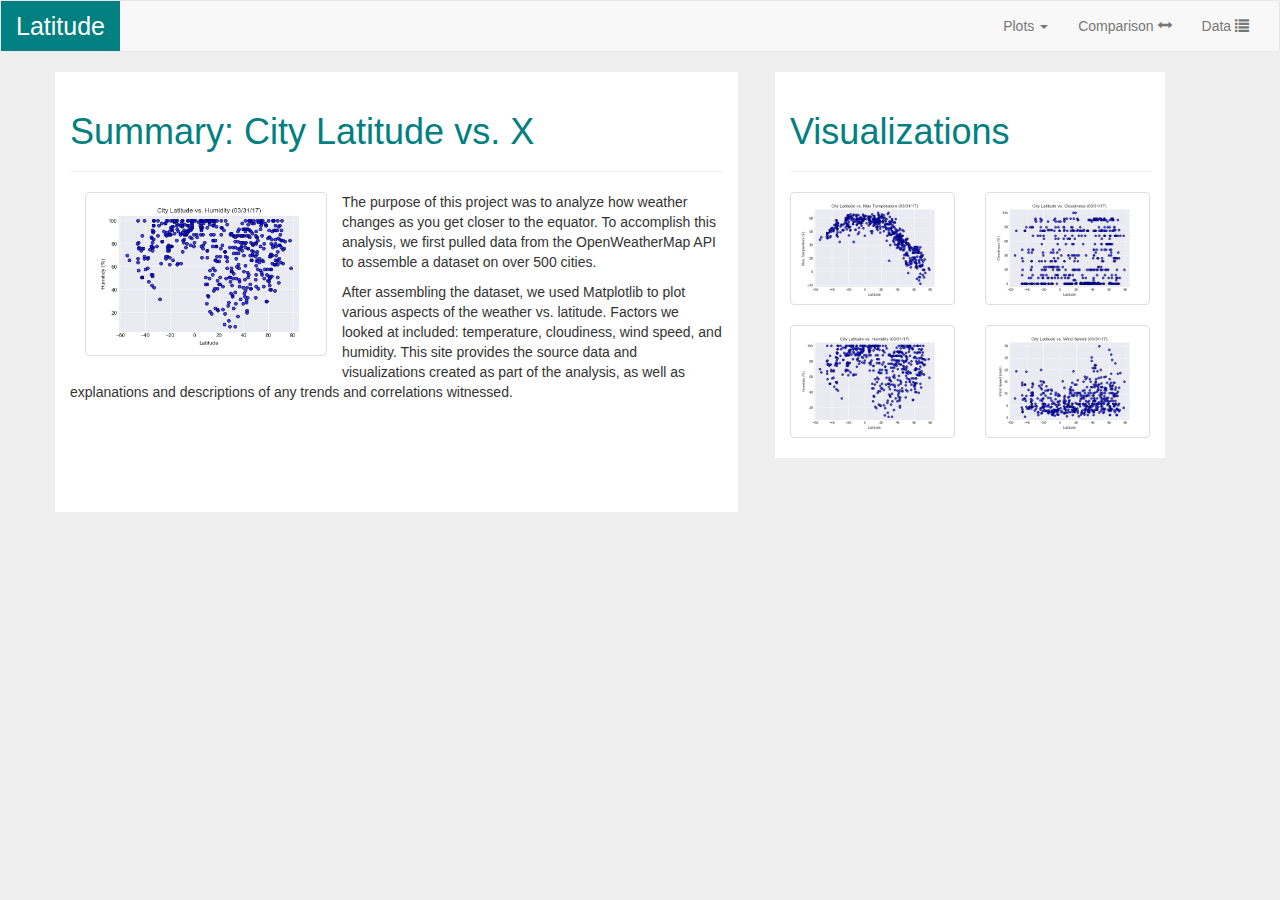
<file: index.html>
<!DOCTYPE html>
<html lang="en">

<head>
    <meta charset="UTF-8">
    <title>Weather Analysis</title>
    <script src="https://code.jquery.com/jquery-3.2.1.min.js"></script>
    <script src="https://maxcdn.bootstrapcdn.com/bootstrap/3.3.7/js/bootstrap.min.js"></script>
    <link rel="stylesheet" href="https://cdnjs.cloudflare.com/ajax/libs/twitter-bootstrap/3.3.7/css/bootstrap.min.css" />
    <link rel="stylesheet" href="style.css">
</head>

<body>
    <nav class="navbar navbar-default">
        <div class="container-fluid">
          <!-- Brand and toggle get grouped for better mobile display -->
          <div class="navbar-header">
            <button type="button" class="navbar-toggle collapsed" data-toggle="collapse" data-target="#bs-example-navbar-collapse-1" aria-expanded="false">
              <span class="sr-only">Toggle navigation</span>
              <span class="icon-bar"></span>
              <span class="icon-bar"></span>
              <span class="icon-bar"></span>
            </button>
            <a class="navbar-brand" href="index.html" style="color: white">Latitude</a>
          </div>
      
          <!-- Collect the nav links, forms, and other content for toggling -->
          <div class="collapse navbar-collapse" id="bs-example-navbar-collapse-1">
            <ul class="nav navbar-nav navbar-right">
                    <li class="dropdown">
                            <a href="#" class="dropdown-toggle" data-toggle="dropdown" role="button" aria-haspopup="true" aria-expanded="false">Plots <span class="caret"></span></a>
                            <ul class="dropdown-menu">
                              <li><a href="City_Lat_vs_Max_Temp.html">Max Temperature</a></li>
                              <li><a href="City_Lat_vs_Humidity.html">Humidity</a></li>
                              <li><a href="City_Lat_vs_Cloudiness.html">Cloudiness</a></li>
                              <li><a href="City_Lat_vs_Wind_Speed.html">Wind Speed</a></li>
                            </ul>
                          </li>
              <li><a href="Comparisons.html">Comparison  <span class="glyphicon glyphicon-resize-horizontal" aria-hidden="true"></span></a></li>
              <li><a href="Data.html">Data   <span class="glyphicon glyphicon-list" aria-hidden="true"></span></a></li>              
            </ul>
          </div><!-- /.navbar-collapse -->
        </div><!-- /.container-fluid -->
      </nav>

    <!-- Creates the Overall Grid -->
    <div class="container">
        <div class="row">
            <div class="col-md-7">
                <div class="page-header">
                    <h1>Summary: City Latitude vs. X</h1>
                </div>

                <div class="col-md-5">
                    <a href="#" class="thumbnail">
                        <!-- style="height: 200px; width: 100%; display: block;"> -->
                        <img src="LatvsHumidity.png" alt="Latitude Versus Humidity">
                    </a>
                </div>

                <p>The purpose of this project was to analyze how weather changes as you get
                    closer to the equator. To accomplish this analysis, we first pulled data 
                from the OpenWeatherMap API to assemble a dataset on over 500 cities.</p>

                <p>After assembling the dataset, we used Matplotlib to plot various aspects
                    of the weather vs. latitude. Factors we looked at included: temperature,
                    cloudiness, wind speed, and humidity. This site provides the source data 
                    and visualizations created as part of the analysis, as well as explanations
                    and descriptions of any trends and correlations witnessed.
                </p>
            </div>

            <div class="col-md-1">
                <h1></h1>
            </div>

            <div class="col-md-4">
                <div class="page-header">
                    <h1>Visualizations</h1>
                </div>

                 <div class="row">
                    <div class = "col-xs-6 col-sm-3 col-md-6">
                        <a href="City_Lat_vs_Max_Temp.html" class="thumbnail">
                        <!-- style="height: 200px; width: 100%; display: block;"> -->
                        <img src="LatvsMaxTemp.png" alt="Latitude versus Maximum Temperature">
                        </a>
                    </div>
                    <div class = "col-xs-6 col-sm-3 col-md-6">
                            <a href="City_Lat_vs_Cloudiness.html" class="thumbnail">
                                <img src="LatvsCloudiness.png" alt="Latitude versus Cloudiness">
                            </a>
                    </div>

                    <div class = "col-xs-6 col-sm-3 col-md-6">
                        <a href="City_Lat_vs_Humidity.html" class="thumbnail">
                        <!-- style="height: 200px; width: 100%; display: block;"> -->
                        <img src="LatvsHumidity.png" alt="Latitude versus Humidity">
                        </a>
                    </div>
                    <div class = "col-xs-6 col-sm-3 col-md-6">
                            <a href="City_Lat_vs_Wind_Speed.html" class="thumbnail">
                                <img src="LatvsWindSpeed.png" alt="Latitude versus WindSpeed">
                            </a>
                    </div>
                </div>

            </div>
        </div>
    </div>



</body>

</html>
</file>
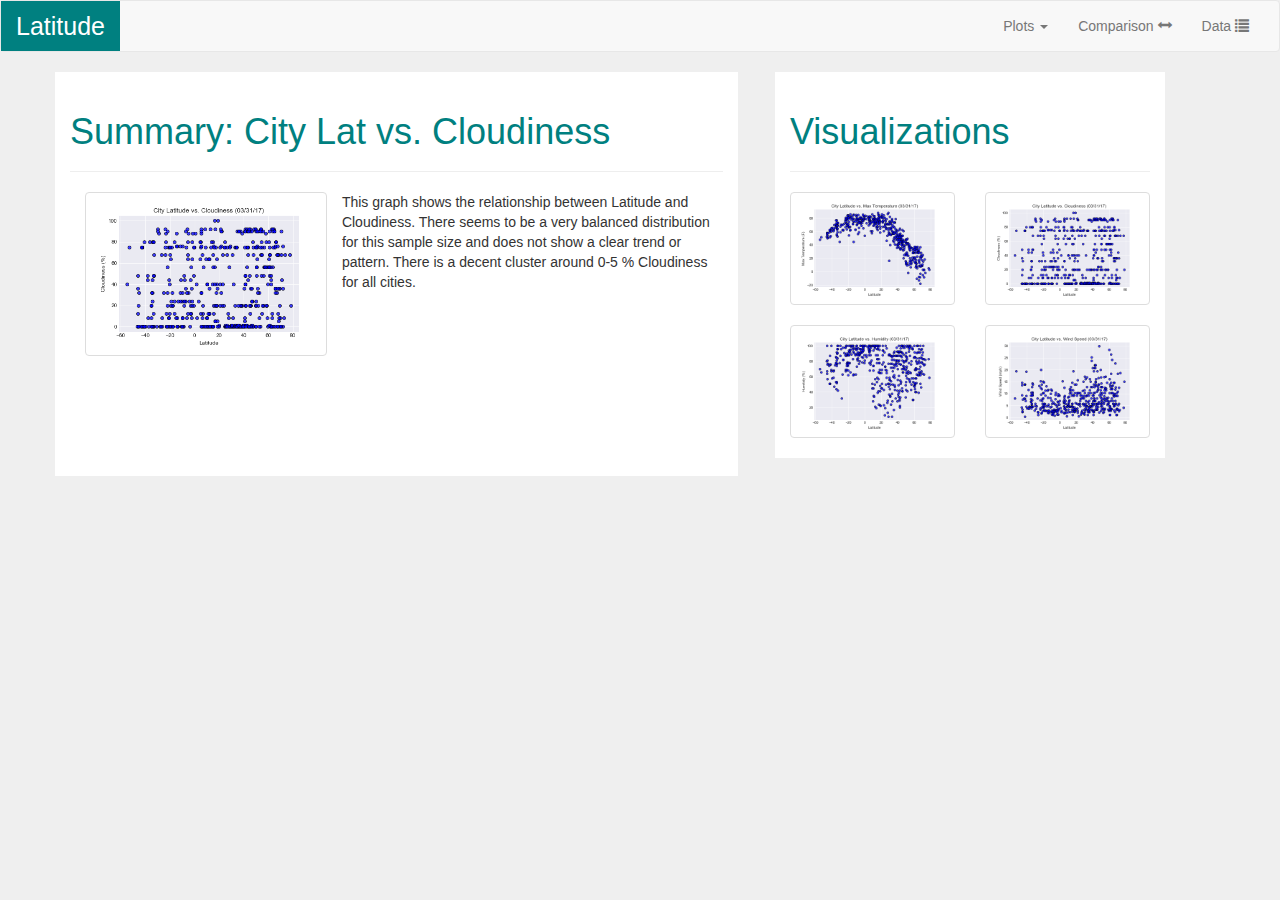
<file: City_Lat_vs_Cloudiness.html>
<!DOCTYPE html>
<html lang="en">

<head>
    <meta charset="UTF-8">
    <title>Weather Analysis</title>
    <script src="https://code.jquery.com/jquery-3.2.1.min.js"></script>
    <script src="https://maxcdn.bootstrapcdn.com/bootstrap/3.3.7/js/bootstrap.min.js"></script>
    <link rel="stylesheet" href="https://cdnjs.cloudflare.com/ajax/libs/twitter-bootstrap/3.3.7/css/bootstrap.min.css" />
    <link rel="stylesheet" href="style.css">
</head>

<body>
    <nav class="navbar navbar-default">
        <div class="container-fluid">
          <!-- Brand and toggle get grouped for better mobile display -->
          <div class="navbar-header">
            <button type="button" class="navbar-toggle collapsed" data-toggle="collapse" data-target="#bs-example-navbar-collapse-1" aria-expanded="false">
              <span class="sr-only">Toggle navigation</span>
              <span class="icon-bar"></span>
              <span class="icon-bar"></span>
              <span class="icon-bar"></span>
            </button>
            <a class="navbar-brand" href="index.html" style="color: white">Latitude</a>
          </div>
      
          <!-- Collect the nav links, forms, and other content for toggling -->
          <div class="collapse navbar-collapse" id="bs-example-navbar-collapse-1">
            <ul class="nav navbar-nav navbar-right">
              <li class="dropdown">
                <a href="#" class="dropdown-toggle" data-toggle="dropdown" role="button" aria-haspopup="true" aria-expanded="false">Plots <span class="caret"></span></a>
                <ul class="dropdown-menu">
                        <li><a href="City_Lat_vs_Max_Temp.html">Max Temperature</a></li>
                        <li><a href="City_Lat_vs_Humidity.html">Humidity</a></li>
                        <li><a href="City_Lat_vs_Cloudiness.html">Cloudiness</a></li>
                        <li><a href="City_Lat_vs_Wind_Speed.html">Wind Speed</a></li>
                </ul>
              </li>
              <li><a href="Comparisons.html">Comparison  <span class="glyphicon glyphicon-resize-horizontal" aria-hidden="true"></span></a></li>
              <li><a href="Data.html">Data   <span class="glyphicon glyphicon-list" aria-hidden="true"></span></a></li>                 
            </ul>
          </div><!-- /.navbar-collapse -->
        </div><!-- /.container-fluid -->
      </nav>

    <!-- Creates the Overall Grid -->
    <div class="container">
        <div class="row">
            <div class="col-md-7">
                <div class="page-header">
                    <h1>Summary: City Lat vs. Cloudiness</h1>
                </div>

                <div class="col-md-5">
                    <a href="#" class="thumbnail">
                        <!-- style="height: 200px; width: 100%; display: block;"> -->
                        <img src="LatvsCloudiness.png" alt="...">
                    </a>
                </div>

                <p>This graph shows the relationship between Latitude and Cloudiness. There seems to be
                    a very balanced distribution for this sample size and does not show a clear trend
                    or pattern. There is a decent cluster around 0-5 % Cloudiness for all cities. </p>
            </div>

            <div class="col-md-1">
                <h1></h1>
            </div>

            <div class="col-md-4">
                <div class="page-header">
                    <h1>Visualizations</h1>
                </div>

                <div class="row">
                    <div class="col-lg-6 col-md-6">
                        <a href="City_Lat_vs_Max_Temp.html" class="thumbnail">
                        <!-- style="height: 200px; width: 100%; display: block;"> -->
                        <img src="LatvsMaxTemp.png" alt="...">
                        </a>
                    </div>
                    <div class="col-lg-6 col-md-6">
                            <a href="City_Lat_vs_Cloudiness.html" class="thumbnail">
                                <img src="LatvsCloudiness.png" alt="...">
                            </a>
                    </div>
                </div>

                <div class="row">
                    <div class="col-lg-6 col-md-6">
                        <a href="City_Lat_vs_Humidity.html" class="thumbnail">
                        <!-- style="height: 200px; width: 100%; display: block;"> -->
                        <img src="LatvsHumidity.png" alt="...">
                        </a>
                    </div>
                    <div class="col-lg-6 col-md-6">
                            <a href="City_Lat_vs_Wind_Speed.html" class="thumbnail">
                                <img src="LatvsWindSpeed.png" alt="...">
                            </a>
                    </div>
                </div>

            </div>
        </div>
    </div>



</body>

</html>
</file>
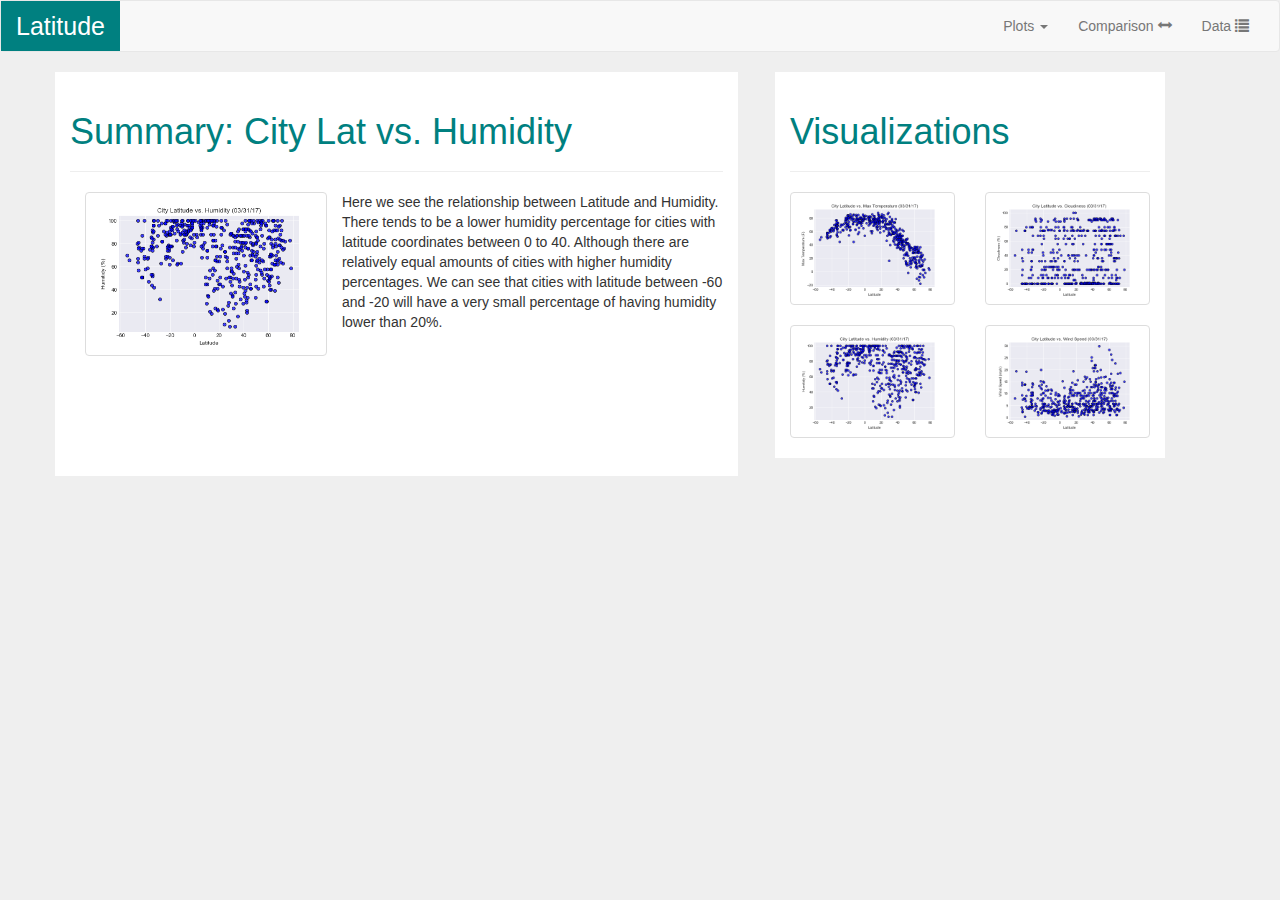
<file: City_Lat_vs_Humidity.html>
<!DOCTYPE html>
<html lang="en">

<head>
    <meta charset="UTF-8">
    <title>Weather Analysis</title>
    <script src="https://code.jquery.com/jquery-3.2.1.min.js"></script>
    <script src="https://maxcdn.bootstrapcdn.com/bootstrap/3.3.7/js/bootstrap.min.js"></script>
    <link rel="stylesheet" href="https://cdnjs.cloudflare.com/ajax/libs/twitter-bootstrap/3.3.7/css/bootstrap.min.css" />
    <link rel="stylesheet" href="style.css">
</head>

<body>
    <nav class="navbar navbar-default">
        <div class="container-fluid">
          <!-- Brand and toggle get grouped for better mobile display -->
          <div class="navbar-header">
            <button type="button" class="navbar-toggle collapsed" data-toggle="collapse" data-target="#bs-example-navbar-collapse-1" aria-expanded="false">
              <span class="sr-only">Toggle navigation</span>
              <span class="icon-bar"></span>
              <span class="icon-bar"></span>
              <span class="icon-bar"></span>
            </button>
            <a class="navbar-brand" href="index.html" style="color: white">Latitude</a>
          </div>
      
          <!-- Collect the nav links, forms, and other content for toggling -->
          <div class="collapse navbar-collapse" id="bs-example-navbar-collapse-1">
            <ul class="nav navbar-nav navbar-right">
              <li class="dropdown">
                <a href="#" class="dropdown-toggle" data-toggle="dropdown" role="button" aria-haspopup="true" aria-expanded="false">Plots <span class="caret"></span></a>
                <ul class="dropdown-menu">
                        <li><a href="City_Lat_vs_Max_Temp.html">Max Temperature</a></li>
                        <li><a href="City_Lat_vs_Humidity.html">Humidity</a></li>
                        <li><a href="City_Lat_vs_Cloudiness.html">Cloudiness</a></li>
                        <li><a href="City_Lat_vs_Wind_Speed.html">Wind Speed</a></li>

                </ul>
              </li>
              <li><a href="Comparisons.html">Comparison  <span class="glyphicon glyphicon-resize-horizontal" aria-hidden="true"></span></a></li>
              <li><a href="Data.html">Data   <span class="glyphicon glyphicon-list" aria-hidden="true"></span></a></li>                 
            </ul>
          </div><!-- /.navbar-collapse -->
        </div><!-- /.container-fluid -->
      </nav>

    <!-- Creates the Overall Grid -->
    <div class="container">
        <div class="row">
            <div class="col-md-7">
                <div class="page-header">
                    <h1>Summary: City Lat vs. Humidity</h1>
                </div>

                <div class="col-md-5">
                    <a href="#" class="thumbnail">
                        <!-- style="height: 200px; width: 100%; display: block;"> -->
                        <img src="LatvsHumidity.png" alt="...">
                    </a>
                </div>

                <p>Here we see the relationship between Latitude and Humidity. There tends to be
                    a lower humidity percentage for cities with latitude coordinates between 
                    0 to 40. Although there are relatively equal amounts of cities with higher 
                    humidity percentages. We can see that cities with latitude between -60
                    and -20 will have a very small percentage of having humidity lower than 20%. 
                </p>

            </div>

            <div class="col-md-1">
                <h1></h1>
            </div>

            <div class="col-md-4">
                <div class="page-header">
                    <h1>Visualizations</h1>
                </div>

                <div class="row">
                    <div class="col-lg-6 col-md-6">
                        <a href="City_Lat_vs_Max_Temp.html" class="thumbnail">
                        <!-- style="height: 200px; width: 100%; display: block;"> -->
                        <img src="LatvsMaxTemp.png" alt="...">
                        </a>
                    </div>
                    <div class="col-lg-6 col-md-6">
                            <a href="City_Lat_vs_Cloudiness.html" class="thumbnail">
                                <img src="LatvsCloudiness.png" alt="...">
                            </a>
                    </div>
                </div>

                <div class="row">
                    <div class="col-lg-6 col-md-6">
                        <a href="City_Lat_vs_Humidity.html" class="thumbnail">
                        <!-- style="height: 200px; width: 100%; display: block;"> -->
                        <img src="LatvsHumidity.png" alt="...">
                        </a>
                    </div>
                    <div class="col-lg-6 col-md-6">
                            <a href="City_Lat_vs_Wind_Speed.html" class="thumbnail">
                                <img src="LatvsWindSpeed.png" alt="...">
                            </a>
                    </div>
                </div>

            </div>
        </div>
    </div>



</body>

</html>
</file>
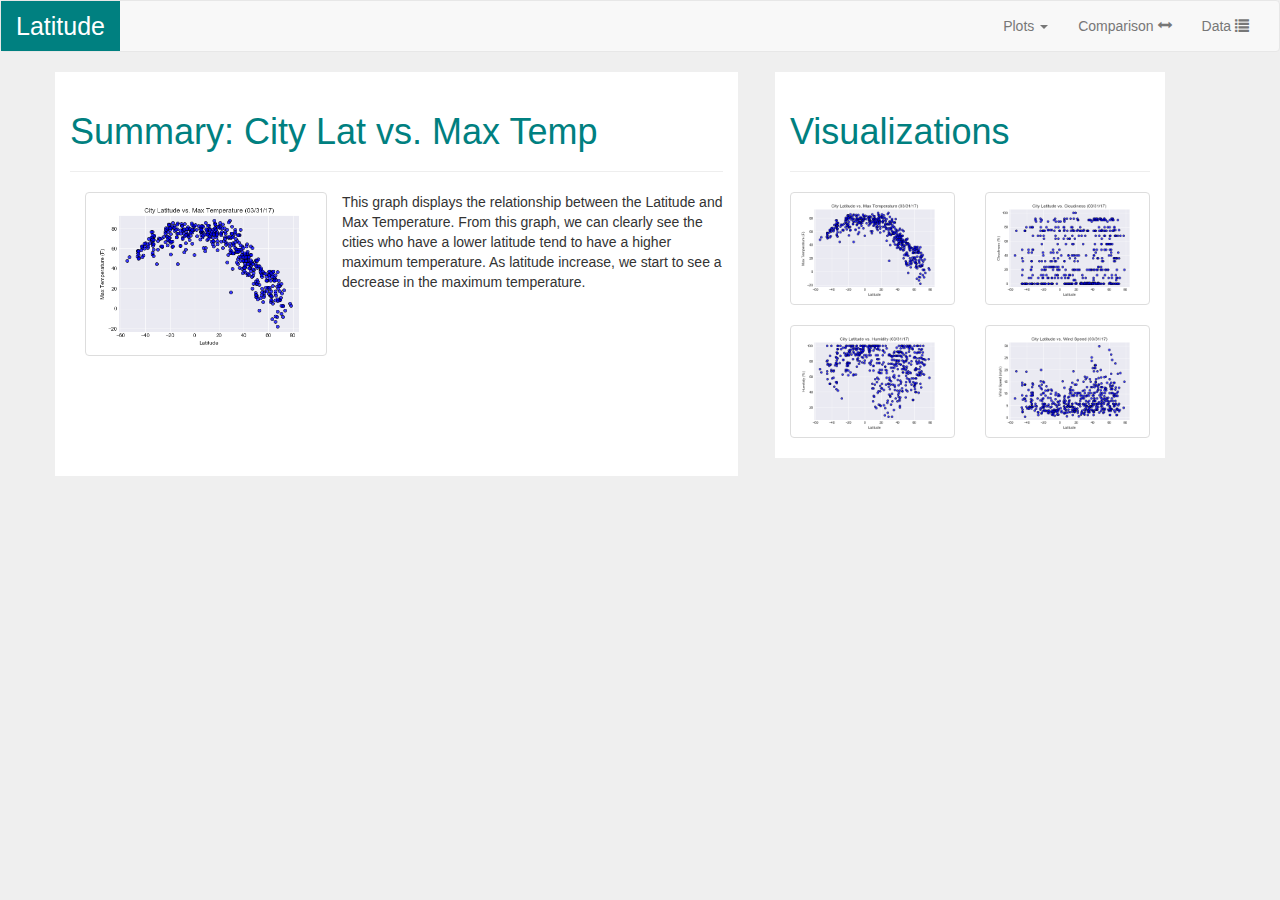
<file: City_Lat_vs_Max_Temp.html>
<!DOCTYPE html>
<html lang="en">

<head>
    <meta charset="UTF-8">
    <title>Weather Analysis</title>
    <script src="https://code.jquery.com/jquery-3.2.1.min.js"></script>
    <script src="https://maxcdn.bootstrapcdn.com/bootstrap/3.3.7/js/bootstrap.min.js"></script>
    <link rel="stylesheet" href="https://cdnjs.cloudflare.com/ajax/libs/twitter-bootstrap/3.3.7/css/bootstrap.min.css" />
    <link rel="stylesheet" href="style.css">
</head>

<body>
    <nav class="navbar navbar-default">
        <div class="container-fluid">
          <!-- Brand and toggle get grouped for better mobile display -->
          <div class="navbar-header">
            <button type="button" class="navbar-toggle collapsed" data-toggle="collapse" data-target="#bs-example-navbar-collapse-1" aria-expanded="false">
              <span class="sr-only">Toggle navigation</span>
              <span class="icon-bar"></span>
              <span class="icon-bar"></span>
              <span class="icon-bar"></span>
            </button>
            <a class="navbar-brand" href="index.html" style="color: white">Latitude</a>
          </div>
      
          <!-- Collect the nav links, forms, and other content for toggling -->
          <div class="collapse navbar-collapse" id="bs-example-navbar-collapse-1">
            <ul class="nav navbar-nav navbar-right">
              <li class="dropdown">
                <a href="#" class="dropdown-toggle" data-toggle="dropdown" role="button" aria-haspopup="true" aria-expanded="false">Plots <span class="caret"></span></a>
                <ul class="dropdown-menu">
                        <li><a href="City_Lat_vs_Max_Temp.html">Max Temperature</a></li>
                        <li><a href="City_Lat_vs_Humidity.html">Humidity</a></li>
                        <li><a href="City_Lat_vs_Cloudiness.html">Cloudiness</a></li>
                        <li><a href="City_Lat_vs_Wind_Speed.html">Wind Speed</a></li>
                </ul>
              </li>
              <li><a href="Comparisons.html">Comparison  <span class="glyphicon glyphicon-resize-horizontal" aria-hidden="true"></span></a></li>
              <li><a href="Data.html">Data   <span class="glyphicon glyphicon-list" aria-hidden="true"></span></a></li>                 
            </ul>
          </div><!-- /.navbar-collapse -->
        </div><!-- /.container-fluid -->
      </nav>

    <!-- Creates the Overall Grid -->
    <div class="container">
        <div class="row">
            <div class="col-md-7">
                <div class="page-header">
                    <h1>Summary: City Lat vs. Max Temp</h1>
                </div>

                <div class="col-md-5">
                    <a href="#" class="thumbnail">
                        <!-- style="height: 200px; width: 100%; display: block;"> -->
                        <img src="LatvsMaxTemp.png" alt="...">
                    </a>
                </div>

                <p>This graph displays the relationship between the Latitude and Max Temperature. 
                    From this graph, we can clearly see the cities who have a lower latitude tend to
                    have a higher maximum temperature. As latitude increase, we start to see a decrease
                    in the maximum temperature.
                </p>
            </div>

            <div class="col-md-1">
                <h1></h1>
            </div>

            <div class="col-md-4">
                <div class="page-header">
                    <h1>Visualizations</h1>
                </div>

                <div class="row">
                    <div class="col-lg-6 col-md-6">
                        <a href="City_Lat_vs_Max_Temp.html" class="thumbnail">
                        <!-- style="height: 200px; width: 100%; display: block;"> -->
                        <img src="LatvsMaxTemp.png" alt="...">
                        </a>
                    </div>
                    <div class="col-lg-6 col-md-6">
                            <a href="City_Lat_vs_Cloudiness.html" class="thumbnail">
                                <img src="LatvsCloudiness.png" alt="...">
                            </a>
                    </div>
                </div>

                <div class="row">
                    <div class="col-lg-6 col-md-6">
                        <a href="City_Lat_vs_Humidity.html" class="thumbnail">
                        <!-- style="height: 200px; width: 100%; display: block;"> -->
                        <img src="LatvsHumidity.png" alt="...">
                        </a>
                    </div>
                    <div class="col-lg-6 col-md-6">
                            <a href="City_Lat_vs_Wind_Speed.html" class="thumbnail">
                                <img src="LatvsWindSpeed.png" alt="...">
                            </a>
                    </div>
                </div>

            </div>
        </div>
    </div>



</body>

</html>
</file>
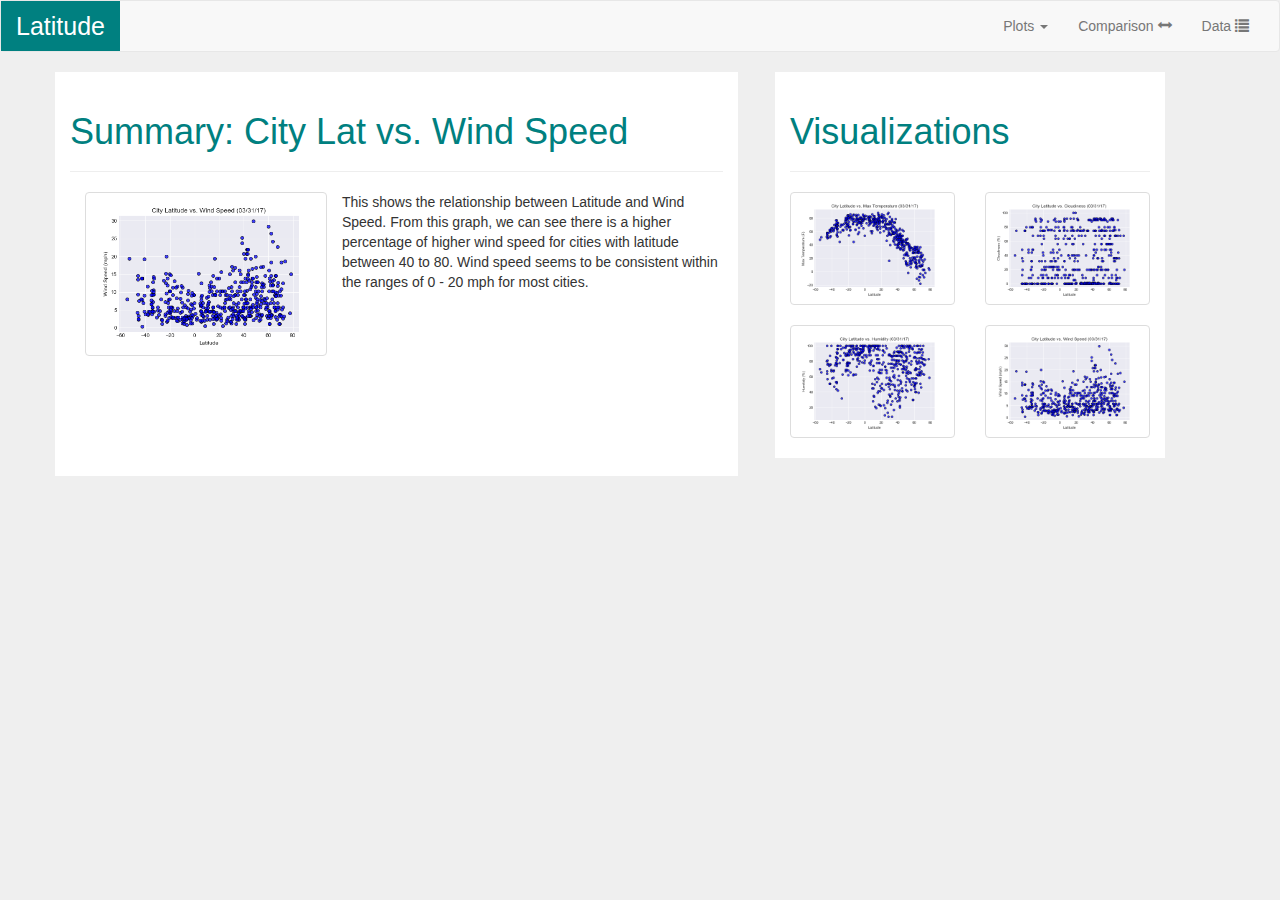
<file: City_Lat_vs_Wind_Speed.html>
<!DOCTYPE html>
<html lang="en">

<head>
    <meta charset="UTF-8">
    <title>Weather Analysis</title>
    <script src="https://code.jquery.com/jquery-3.2.1.min.js"></script>
    <script src="https://maxcdn.bootstrapcdn.com/bootstrap/3.3.7/js/bootstrap.min.js"></script>
    <link rel="stylesheet" href="https://cdnjs.cloudflare.com/ajax/libs/twitter-bootstrap/3.3.7/css/bootstrap.min.css" />
    <link rel="stylesheet" href="style.css">
</head>

<body>
    <nav class="navbar navbar-default">
        <div class="container-fluid">
          <!-- Brand and toggle get grouped for better mobile display -->
          <div class="navbar-header">
            <button type="button" class="navbar-toggle collapsed" data-toggle="collapse" data-target="#bs-example-navbar-collapse-1" aria-expanded="false">
              <span class="sr-only">Toggle navigation</span>
              <span class="icon-bar"></span>
              <span class="icon-bar"></span>
              <span class="icon-bar"></span>
            </button>
            <a class="navbar-brand" href="index.html" style="color: white">Latitude</a>
          </div>
      
          <!-- Collect the nav links, forms, and other content for toggling -->
          <div class="collapse navbar-collapse" id="bs-example-navbar-collapse-1">
            <ul class="nav navbar-nav navbar-right">
              <li class="dropdown">
                <a href="#" class="dropdown-toggle" data-toggle="dropdown" role="button" aria-haspopup="true" aria-expanded="false">Plots <span class="caret"></span></a>
                <ul class="dropdown-menu">
                        <li><a href="City_Lat_vs_Max_Temp.html">Max Temperature</a></li>
                        <li><a href="City_Lat_vs_Humidity.html">Humidity</a></li>
                        <li><a href="City_Lat_vs_Cloudiness.html">Cloudiness</a></li>
                        <li><a href="City_Lat_vs_Wind_Speed.html">Wind Speed</a></li>
                </ul>
              </li>
              <li><a href="Comparisons.html">Comparison  <span class="glyphicon glyphicon-resize-horizontal" aria-hidden="true"></span></a></li>
              <li><a href="Data.html">Data   <span class="glyphicon glyphicon-list" aria-hidden="true"></span></a></li>                  
            </ul>
          </div><!-- /.navbar-collapse -->
        </div><!-- /.container-fluid -->
      </nav>

    <!-- Creates the Overall Grid -->
    <div class="container">
        <div class="row">
            <div class="col-md-7">
                <div class="page-header">
                    <h1>Summary: City Lat vs. Wind Speed</h1>
                </div>

                <div class="col-md-5">
                    <a href="#" class="thumbnail">
                        <!-- style="height: 200px; width: 100%; display: block;"> -->
                        <img src="LatvsWindSpeed.png" alt="...">
                    </a>
                </div>

                <p>This shows the relationship between Latitude and Wind Speed. From this graph,
                    we can see there is a higher percentage of higher wind speed for cities with latitude 
                    between 40 to 80. Wind speed seems to be consistent within the ranges of 
                    0 - 20 mph for most cities. </p>
            </div>

            <div class="col-md-1">
                <h1></h1>
            </div>

            <div class="col-md-4">
                <div class="page-header">
                    <h1>Visualizations</h1>
                </div>

                <div class="row">
                    <div class="col-lg-6 col-md-6">
                        <a href="City_Lat_vs_Max_Temp.html" class="thumbnail">
                        <!-- style="height: 200px; width: 100%; display: block;"> -->
                        <img src="LatvsMaxTemp.png" alt="...">
                        </a>
                    </div>
                    <div class="col-lg-6 col-md-6">
                            <a href="City_Lat_vs_Cloudiness.html" class="thumbnail">
                                <img src="LatvsCloudiness.png" alt="...">
                            </a>
                    </div>
                </div>

                <div class="row">
                    <div class="col-lg-6 col-md-6">
                        <a href="City_Lat_vs_Humidity.html" class="thumbnail">
                        <!-- style="height: 200px; width: 100%; display: block;"> -->
                        <img src="LatvsHumidity.png" alt="...">
                        </a>
                    </div>
                    <div class="col-lg-6 col-md-6">
                            <a href="City_Lat_vs_Wind_Speed.html" class="thumbnail">
                                <img src="LatvsWindSpeed.png" alt="...">
                            </a>
                    </div>
                </div>

            </div>
        </div>
    </div>



</body>

</html>
</file>
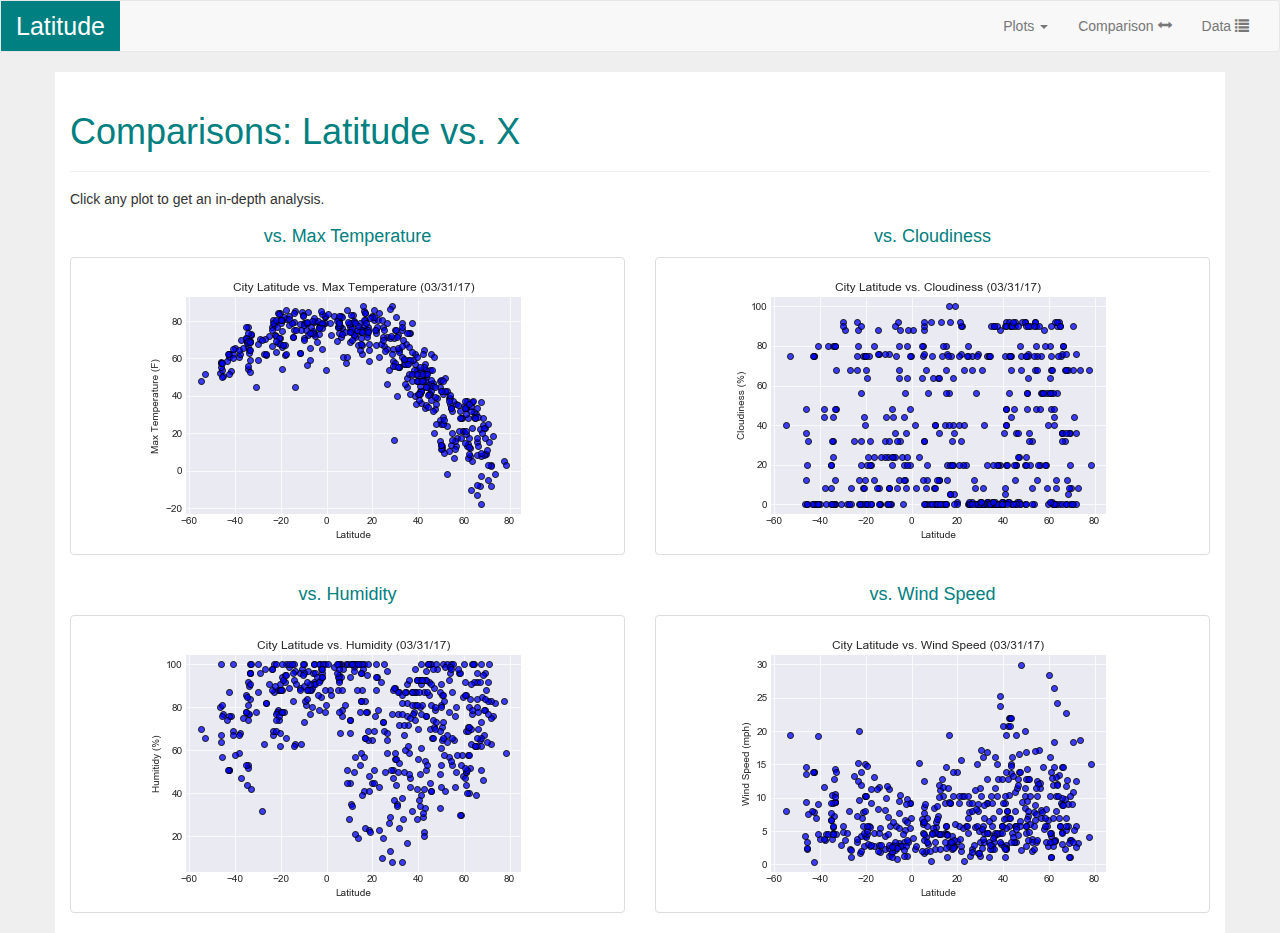
<file: Comparisons.html>
<!DOCTYPE html>
<html lang="en">

<head>
    <meta charset="UTF-8">
    <title>Weather Analysis</title>
    <script src="https://code.jquery.com/jquery-3.2.1.min.js"></script>
    <script src="https://maxcdn.bootstrapcdn.com/bootstrap/3.3.7/js/bootstrap.min.js"></script>
    <link rel="stylesheet" href="https://cdnjs.cloudflare.com/ajax/libs/twitter-bootstrap/3.3.7/css/bootstrap.min.css" />
    <link rel="stylesheet" href="style.css">
</head>

<body>
    <nav class="navbar navbar-default">
        <div class="container-fluid">
          <!-- Brand and toggle get grouped for better mobile display -->
          <div class="navbar-header">
            <button type="button" class="navbar-toggle collapsed" data-toggle="collapse" data-target="#bs-example-navbar-collapse-1" aria-expanded="false">
              <span class="sr-only">Toggle navigation</span>
              <span class="icon-bar"></span>
              <span class="icon-bar"></span>
              <span class="icon-bar"></span>
            </button>
            <a class="navbar-brand" href="index.html" style="color: white">Latitude</a>
          </div>
      
          <!-- Collect the nav links, forms, and other content for toggling -->
          <div class="collapse navbar-collapse" id="bs-example-navbar-collapse-1">
            <ul class="nav navbar-nav navbar-right">
              <li class="dropdown">
                <a href="#" class="dropdown-toggle" data-toggle="dropdown" role="button" aria-haspopup="true" aria-expanded="false">Plots <span class="caret"></span></a>
                <ul class="dropdown-menu">
                        <li><a href="City_Lat_vs_Max_Temp.html">Max Temperature</a></li>
                        <li><a href="City_Lat_vs_Humidity.html">Humidity</a></li>
                        <li><a href="City_Lat_vs_Cloudiness.html">Cloudiness</a></li>
                        <li><a href="City_Lat_vs_Wind_Speed.html">Wind Speed</a></li>
                </ul>
              </li>
              <li><a href="Comparisons.html">Comparison  <span class="glyphicon glyphicon-resize-horizontal" aria-hidden="true"></span></a></li>
              <li><a href="Data.html">Data   <span class="glyphicon glyphicon-list" aria-hidden="true"></span></a></li>             
            </ul>
          </div><!-- /.navbar-collapse -->
        </div><!-- /.container-fluid -->
      </nav>

    <!-- Creates the Overall Grid -->
    <div class="container">
        <div class="row">
            <div class="col-md-12">
                <div class="page-header">
                    <h1>Comparisons: Latitude vs. X</h1>
                </div>

                <h5 style="font-weight: normal">Click any plot to get an in-depth analysis.</h5>

                <div class="row">                    
                    <div class="col-md-6">
                        <h4 id="title"><center>vs. Max Temperature</center></h4>

                        <a href="City_Lat_vs_Max_Temp.html" class="thumbnail">
                        <!-- style="height: 200px; width: 100%; display: block;"> -->
                        <img src="LatvsMaxTemp.png" alt="...">
                        </a>
                    </div>
                    <div class="col-md-6">
                        <h4 id="title"><center>vs. Cloudiness</center></h4>

                        <a href="City_Lat_vs_Cloudiness.html" class="thumbnail">
                            <img src="LatvsCloudiness.png" alt="...">
                        </a>
                    </div>
                </div>
        
                <div class="row">
                    <div class="col-md-6">
                        <h4 id="title"><center>vs. Humidity</center></h4>

                        <a href="City_Lat_vs_Humidity.html" class="thumbnail">
                        <!-- style="height: 200px; width: 100%; display: block;"> -->
                        <img src="LatvsHumidity.png" alt="...">
                        </a>
                    </div>
                    <div class="col-md-6">
                        <h4 id="title"><center>vs. Wind Speed</center></h4>
                        
                        <a href="City_Lat_vs_Wind_Speed.html" class="thumbnail">
                            <img src="LatvsWindSpeed.png" alt="...">
                        </a>
                    </div>
                </div>
            </div>

        </div>
    </div>



</body>

</html>
</file>
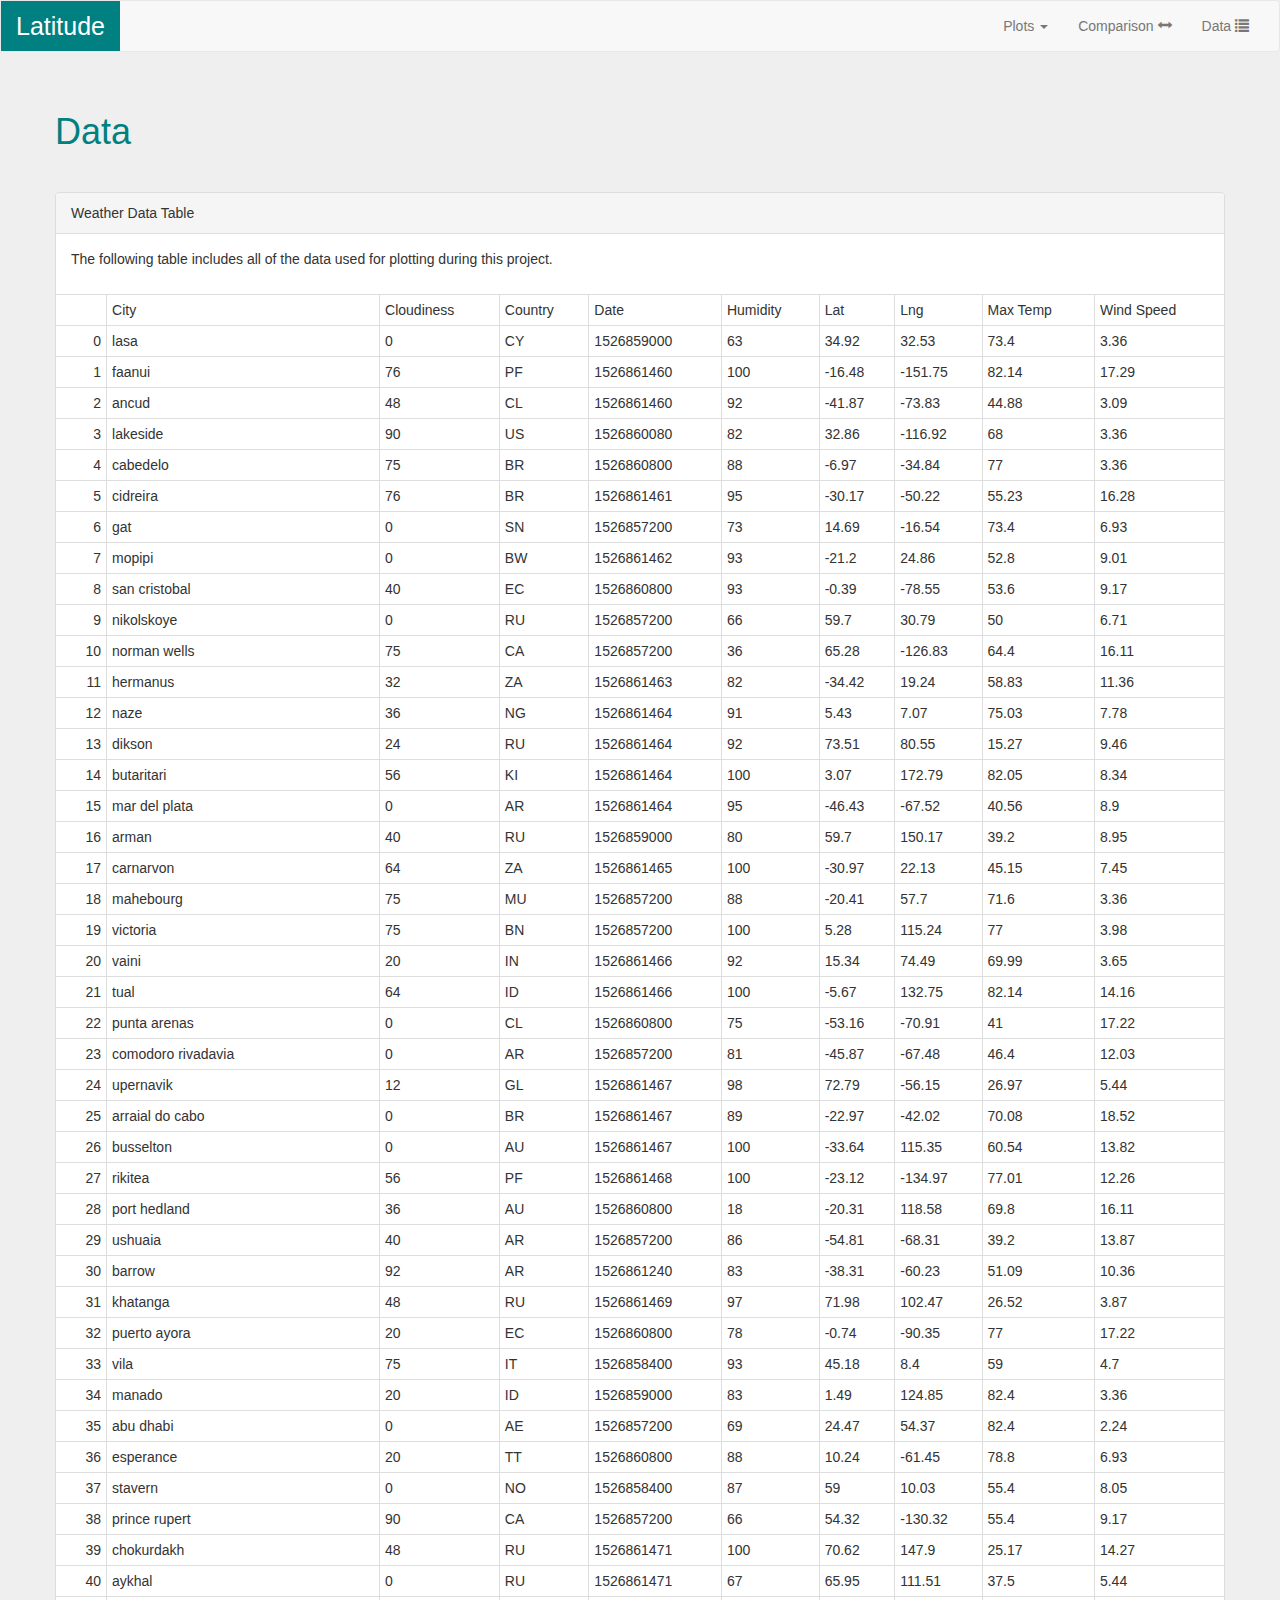
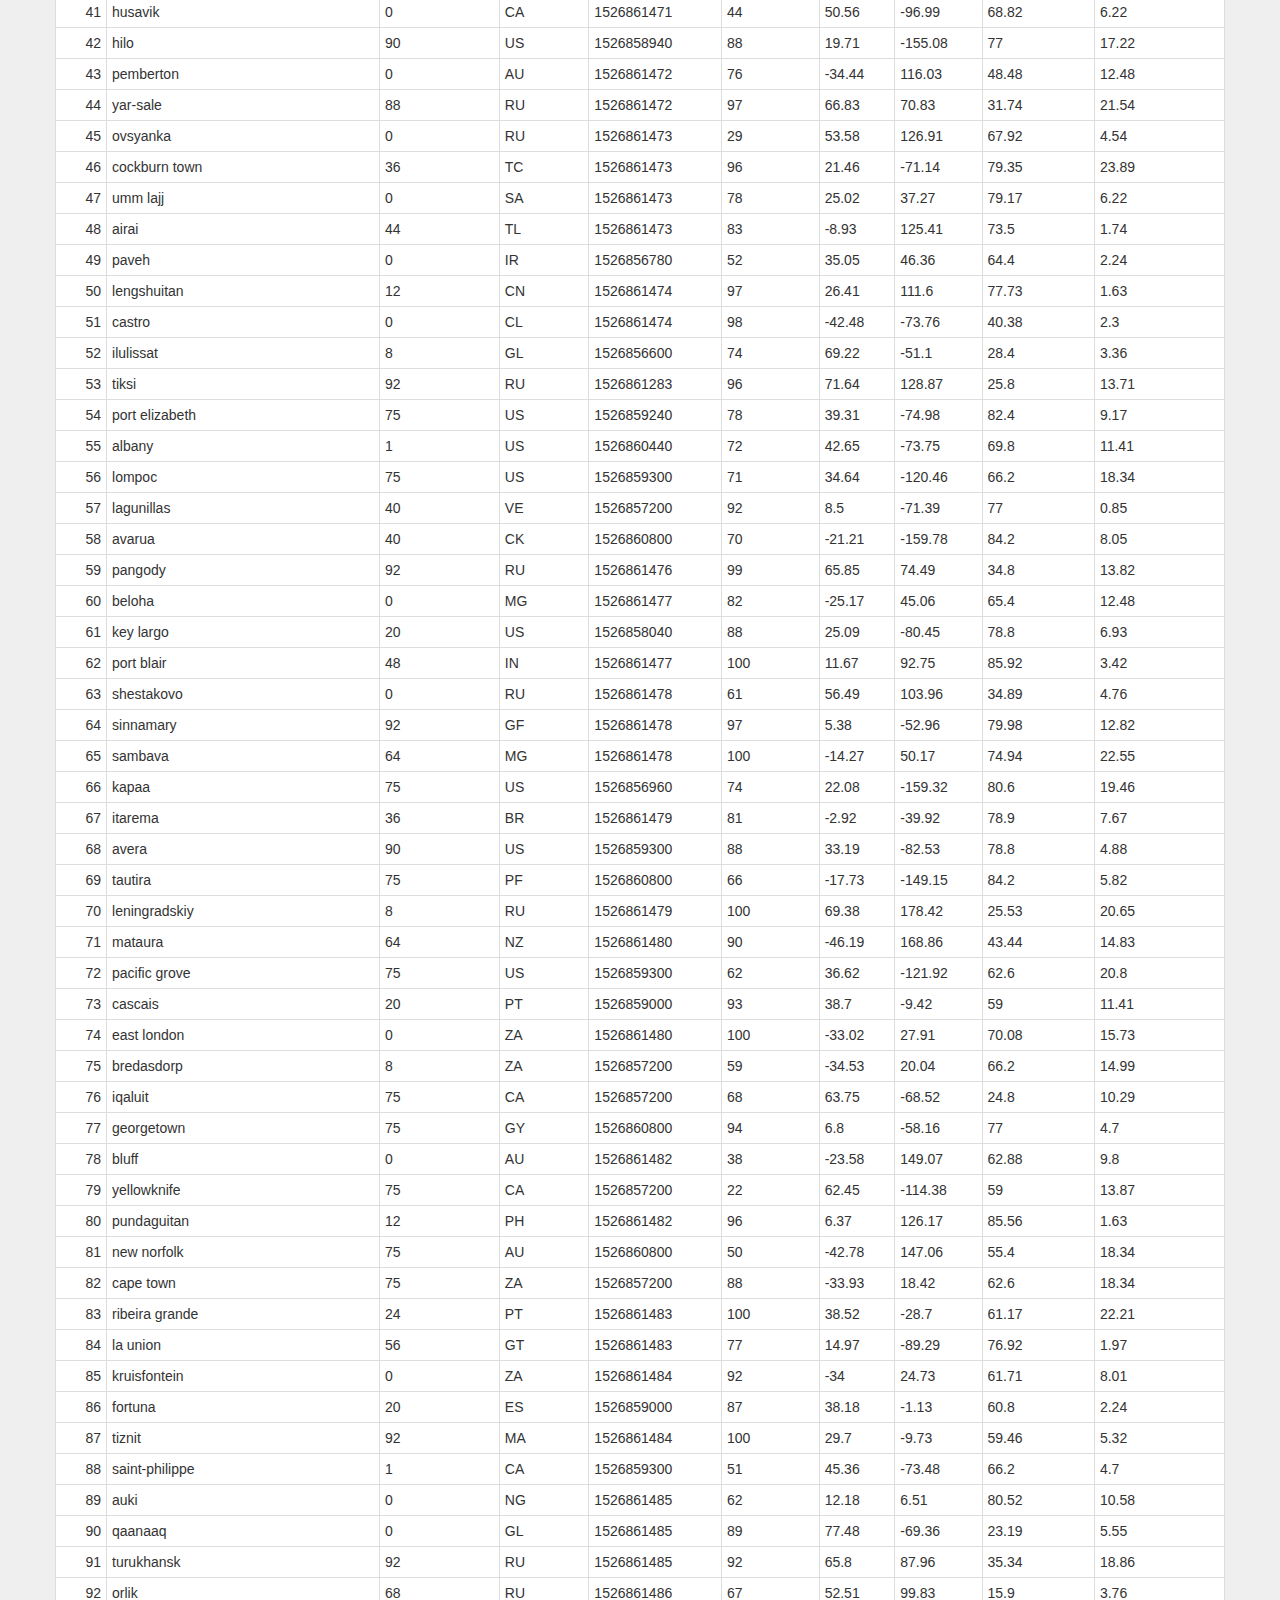
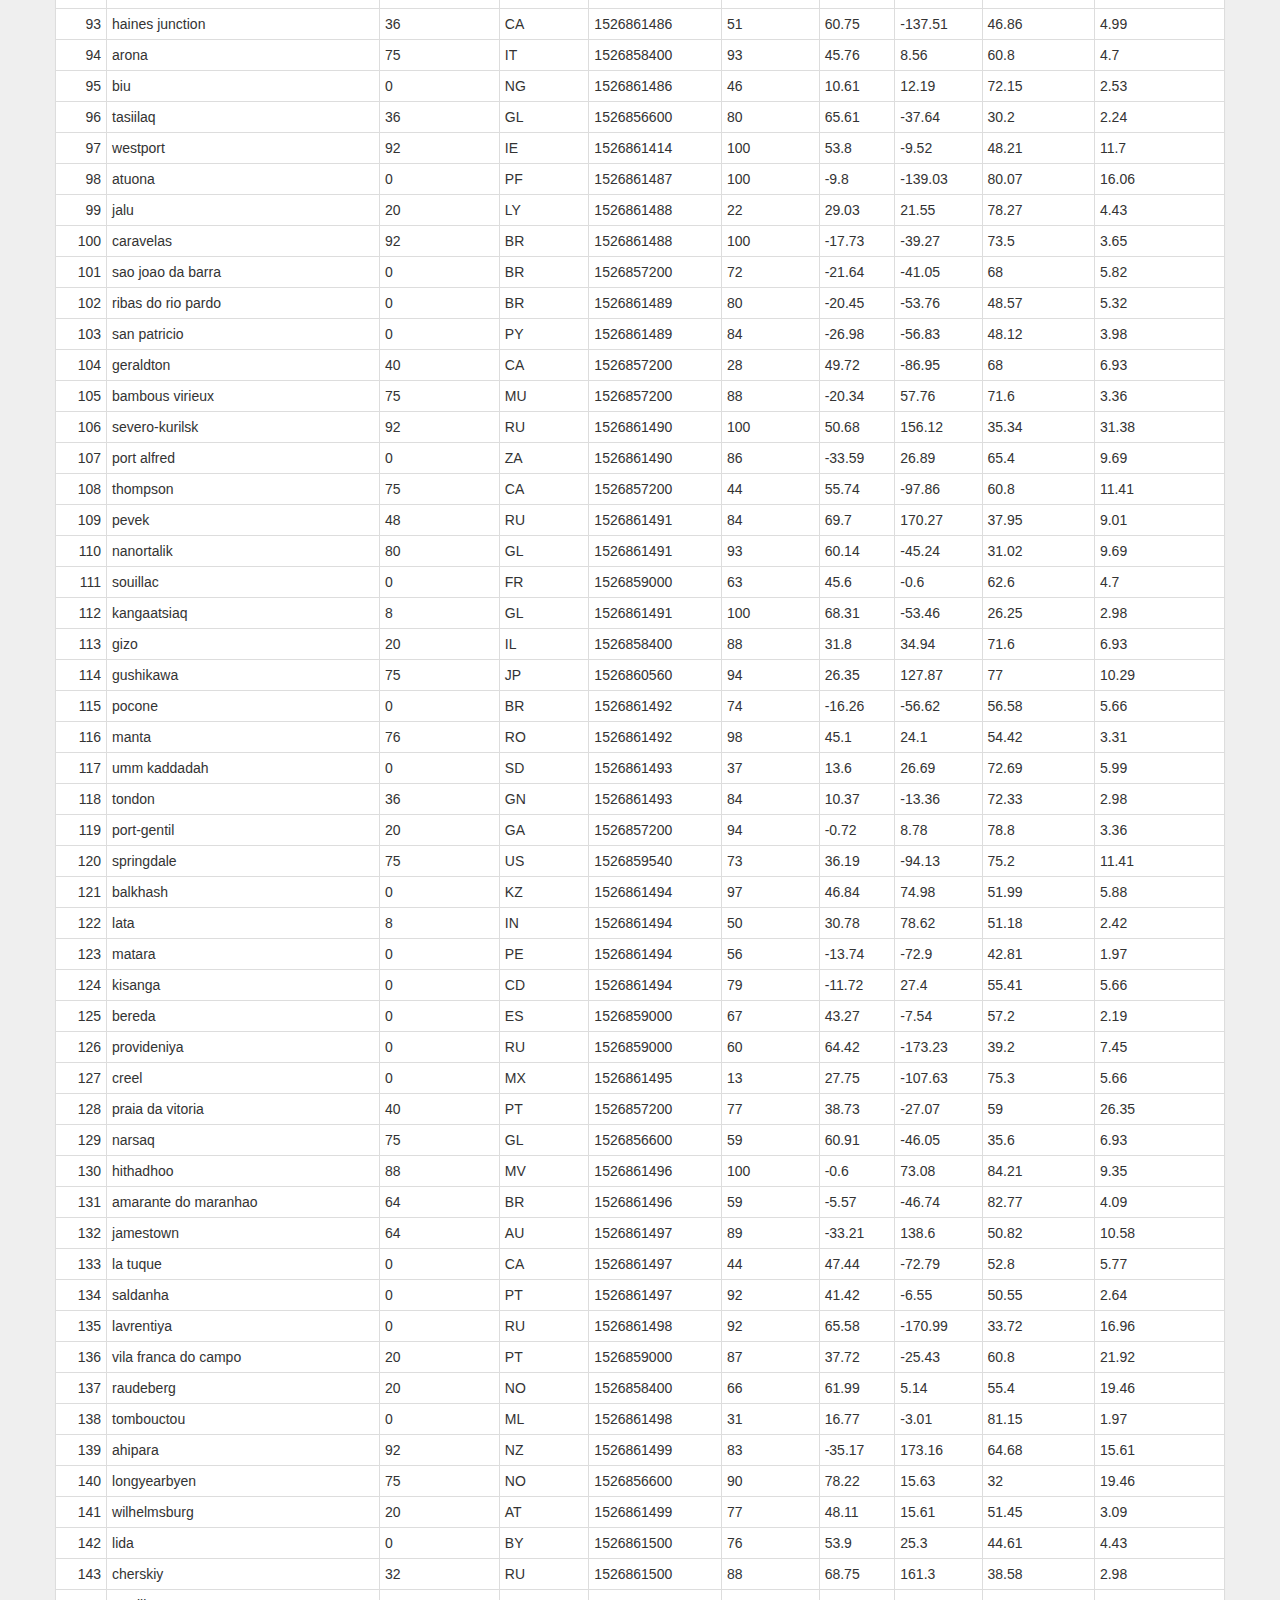
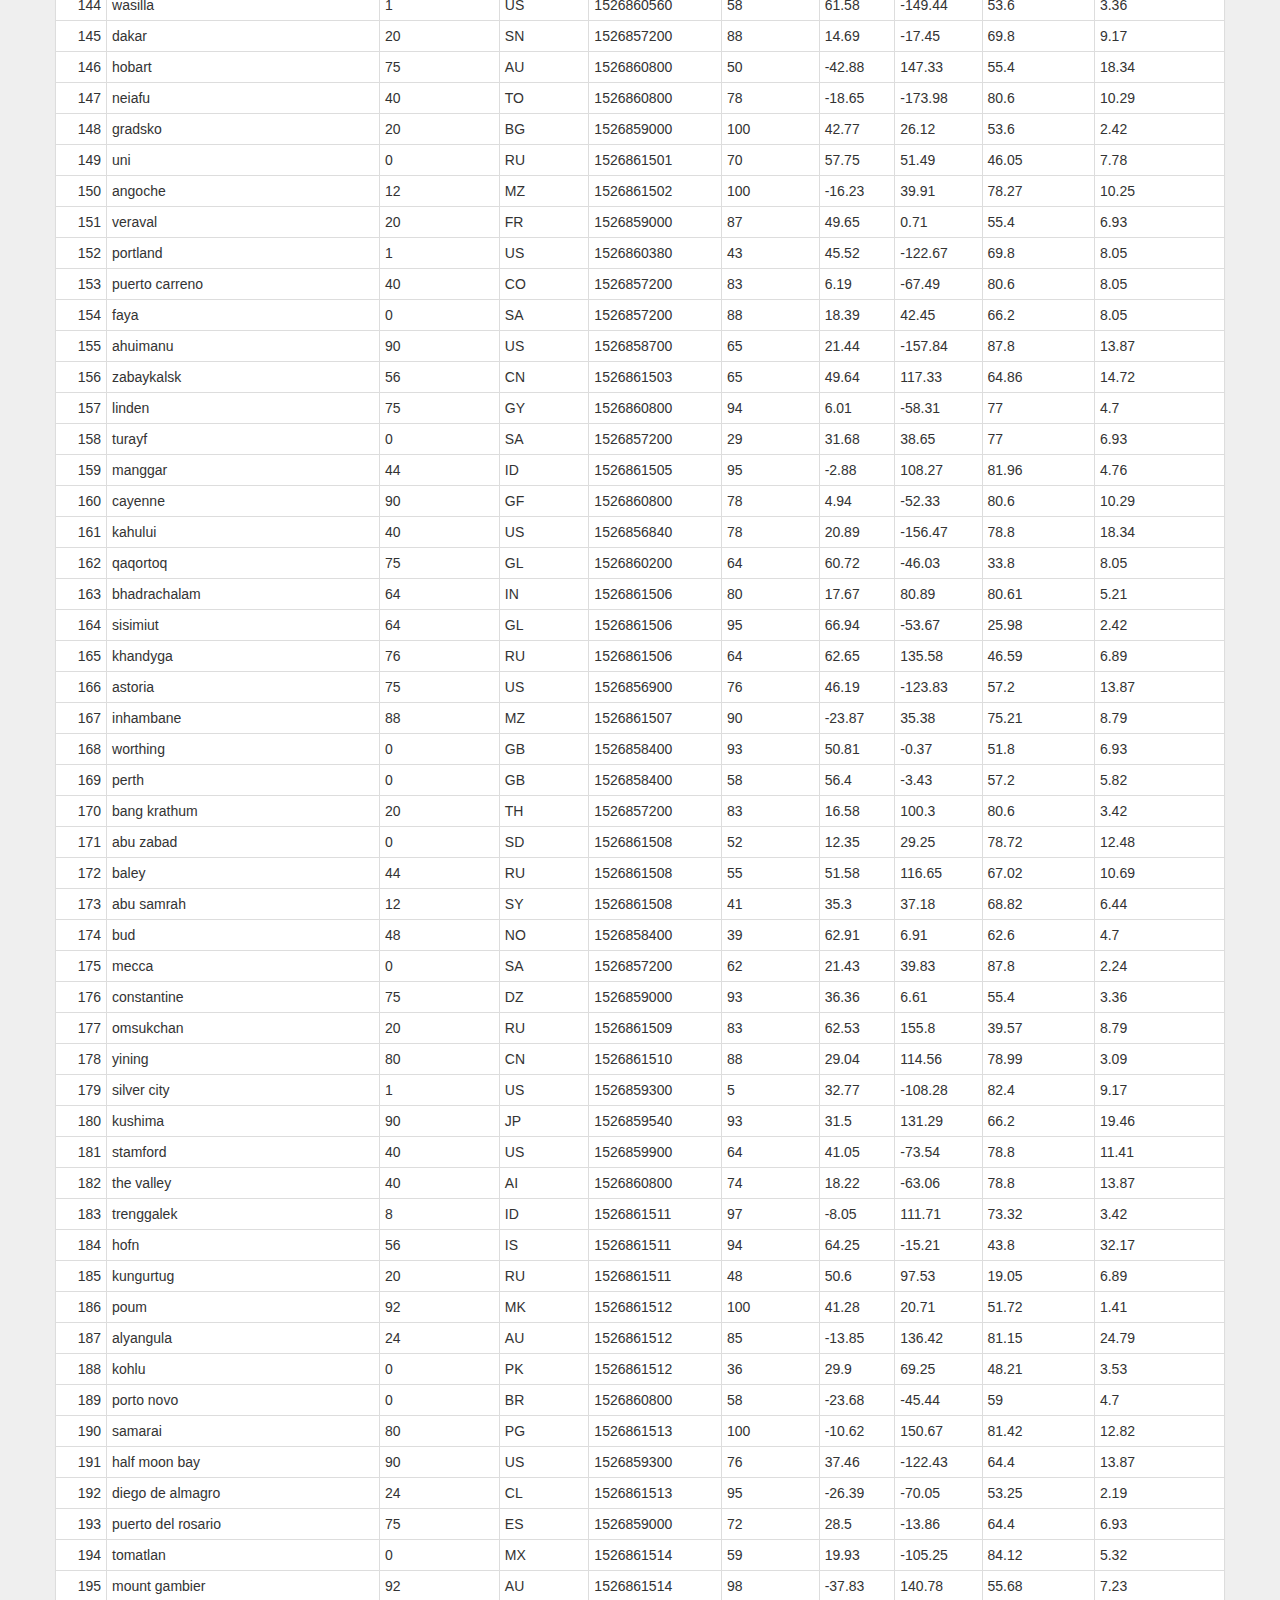
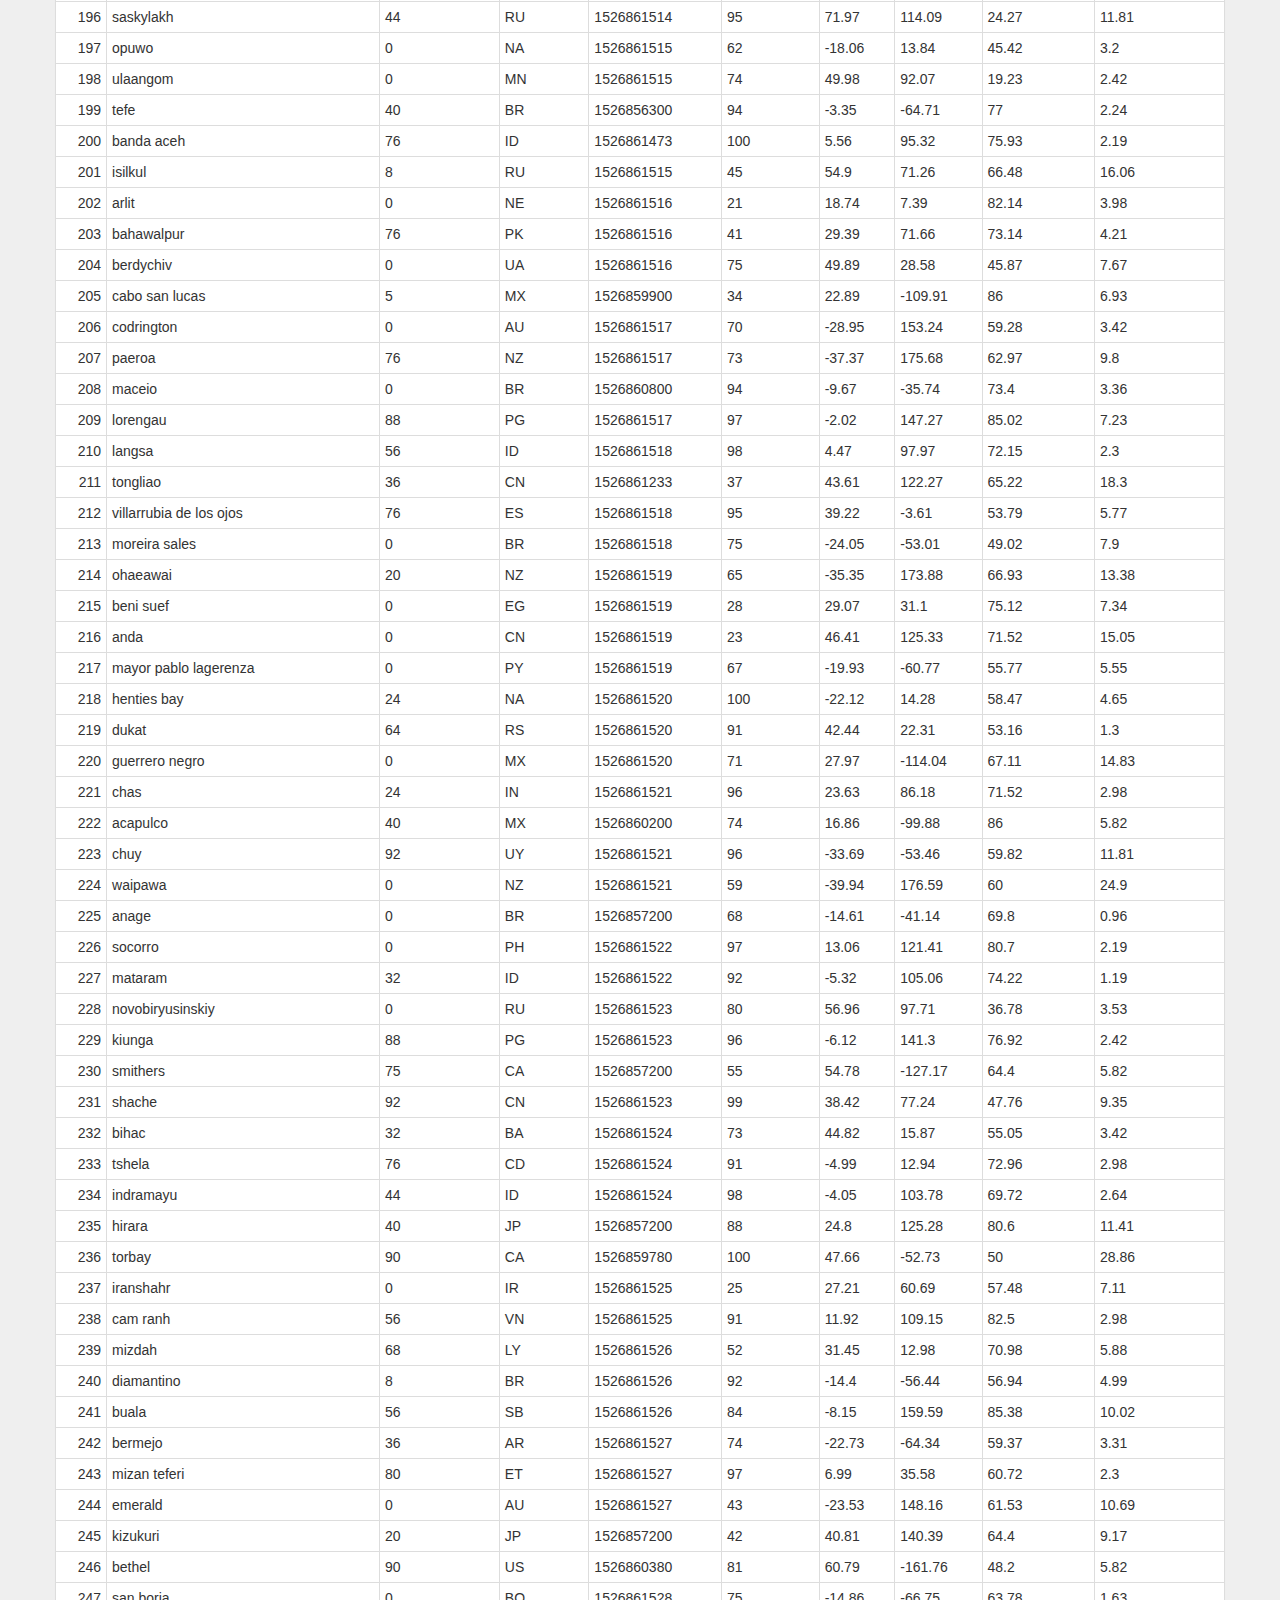
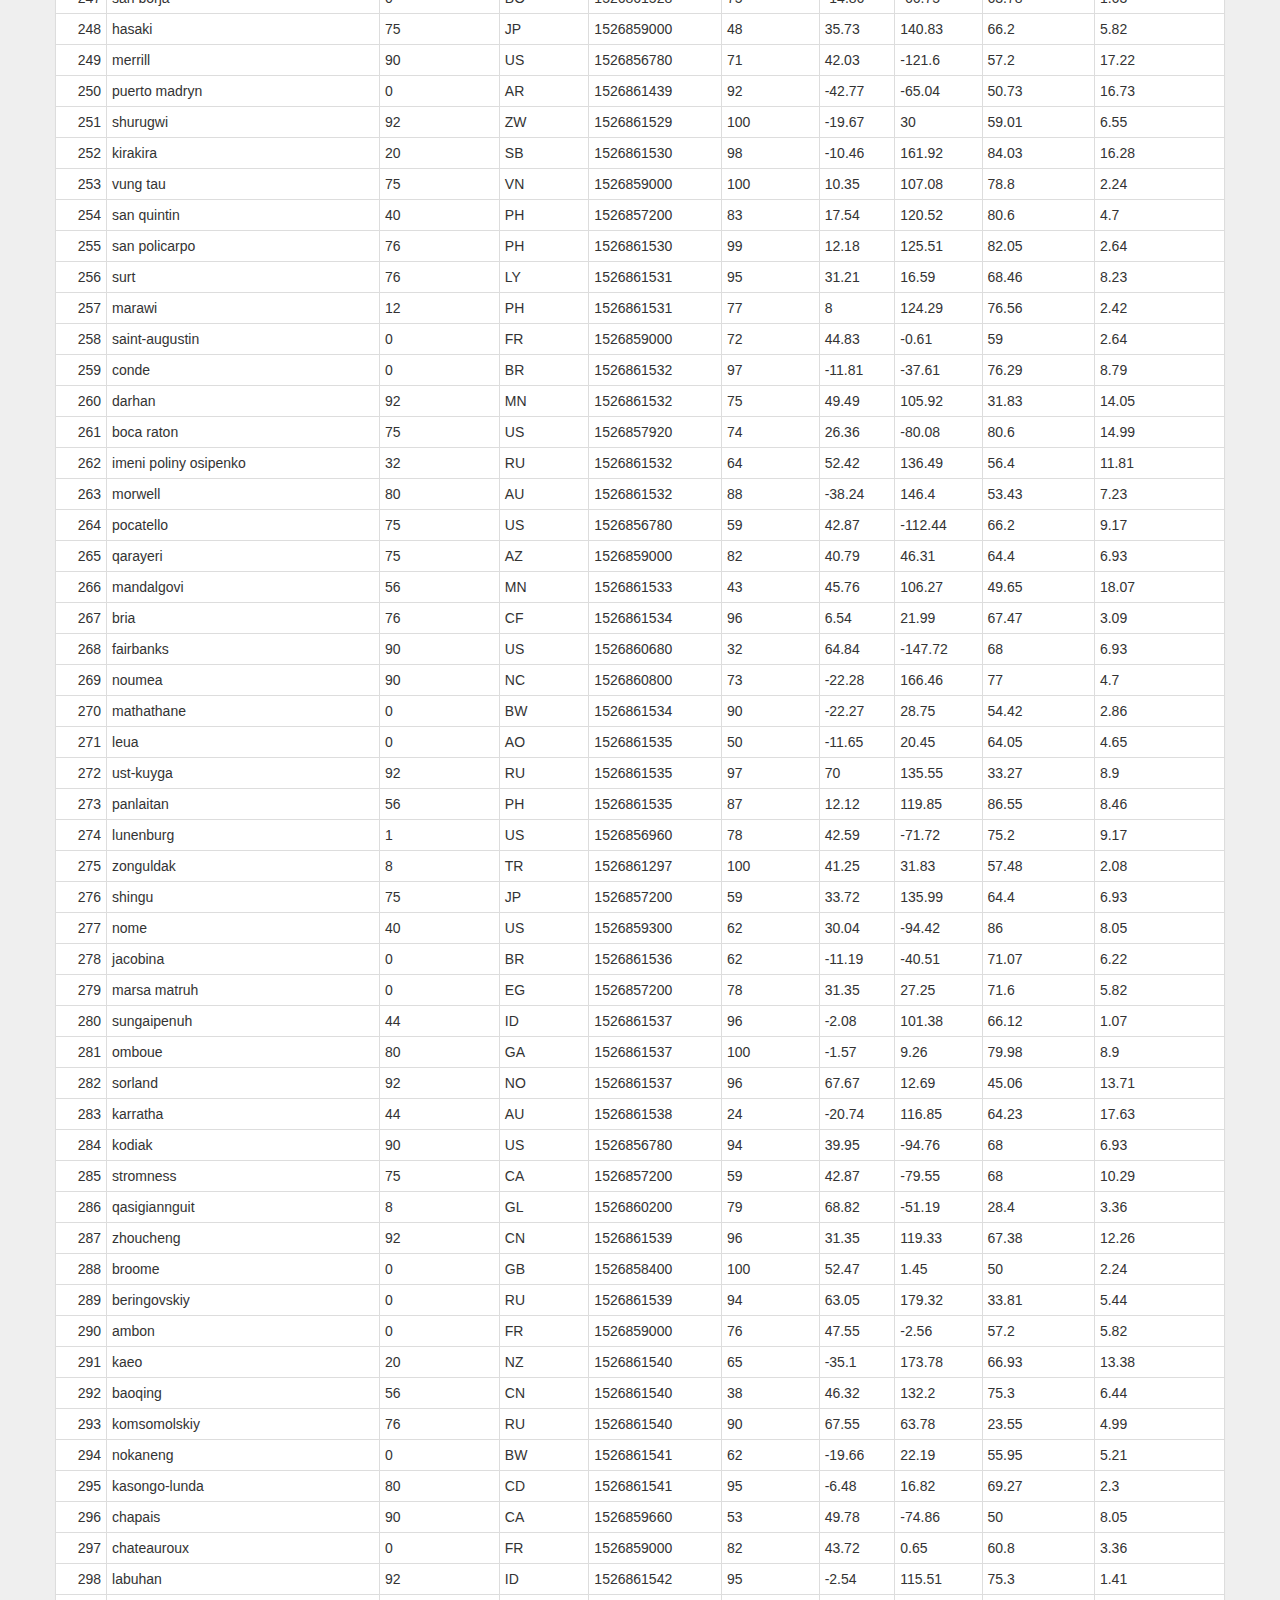
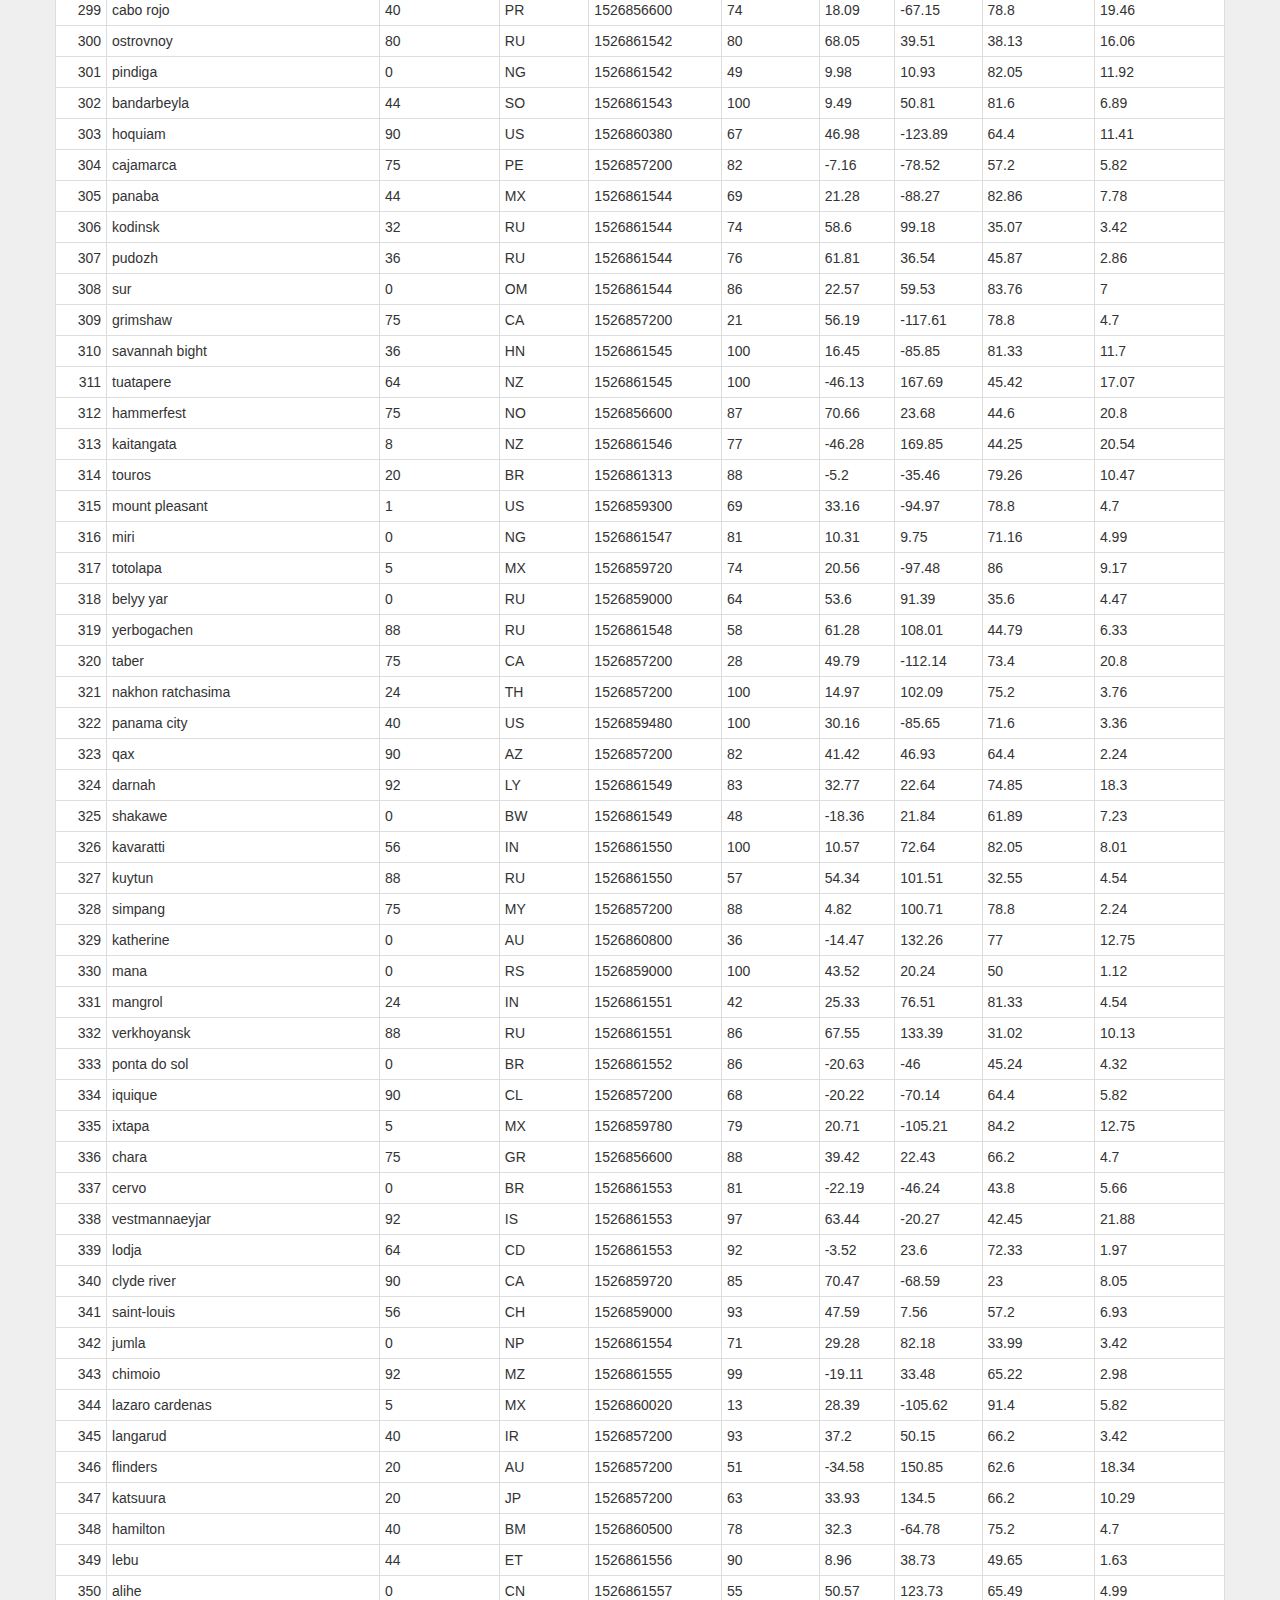
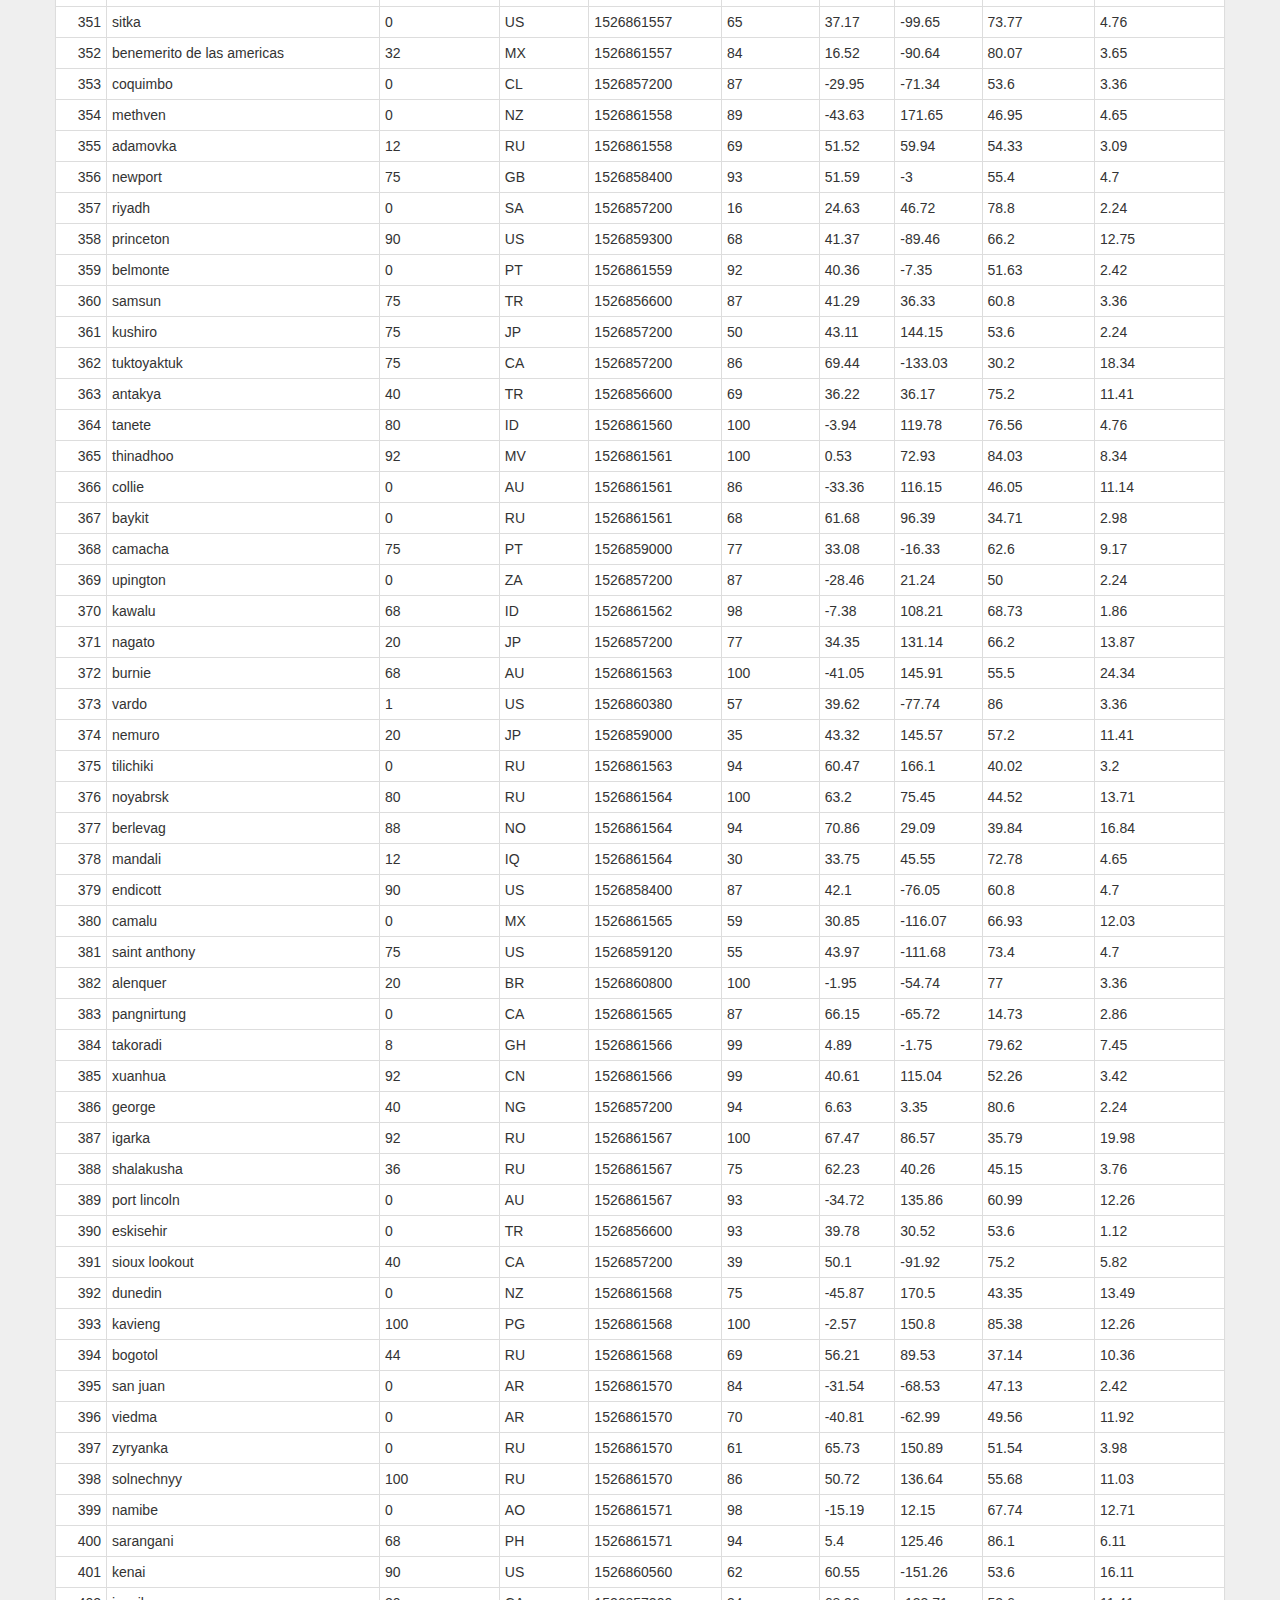
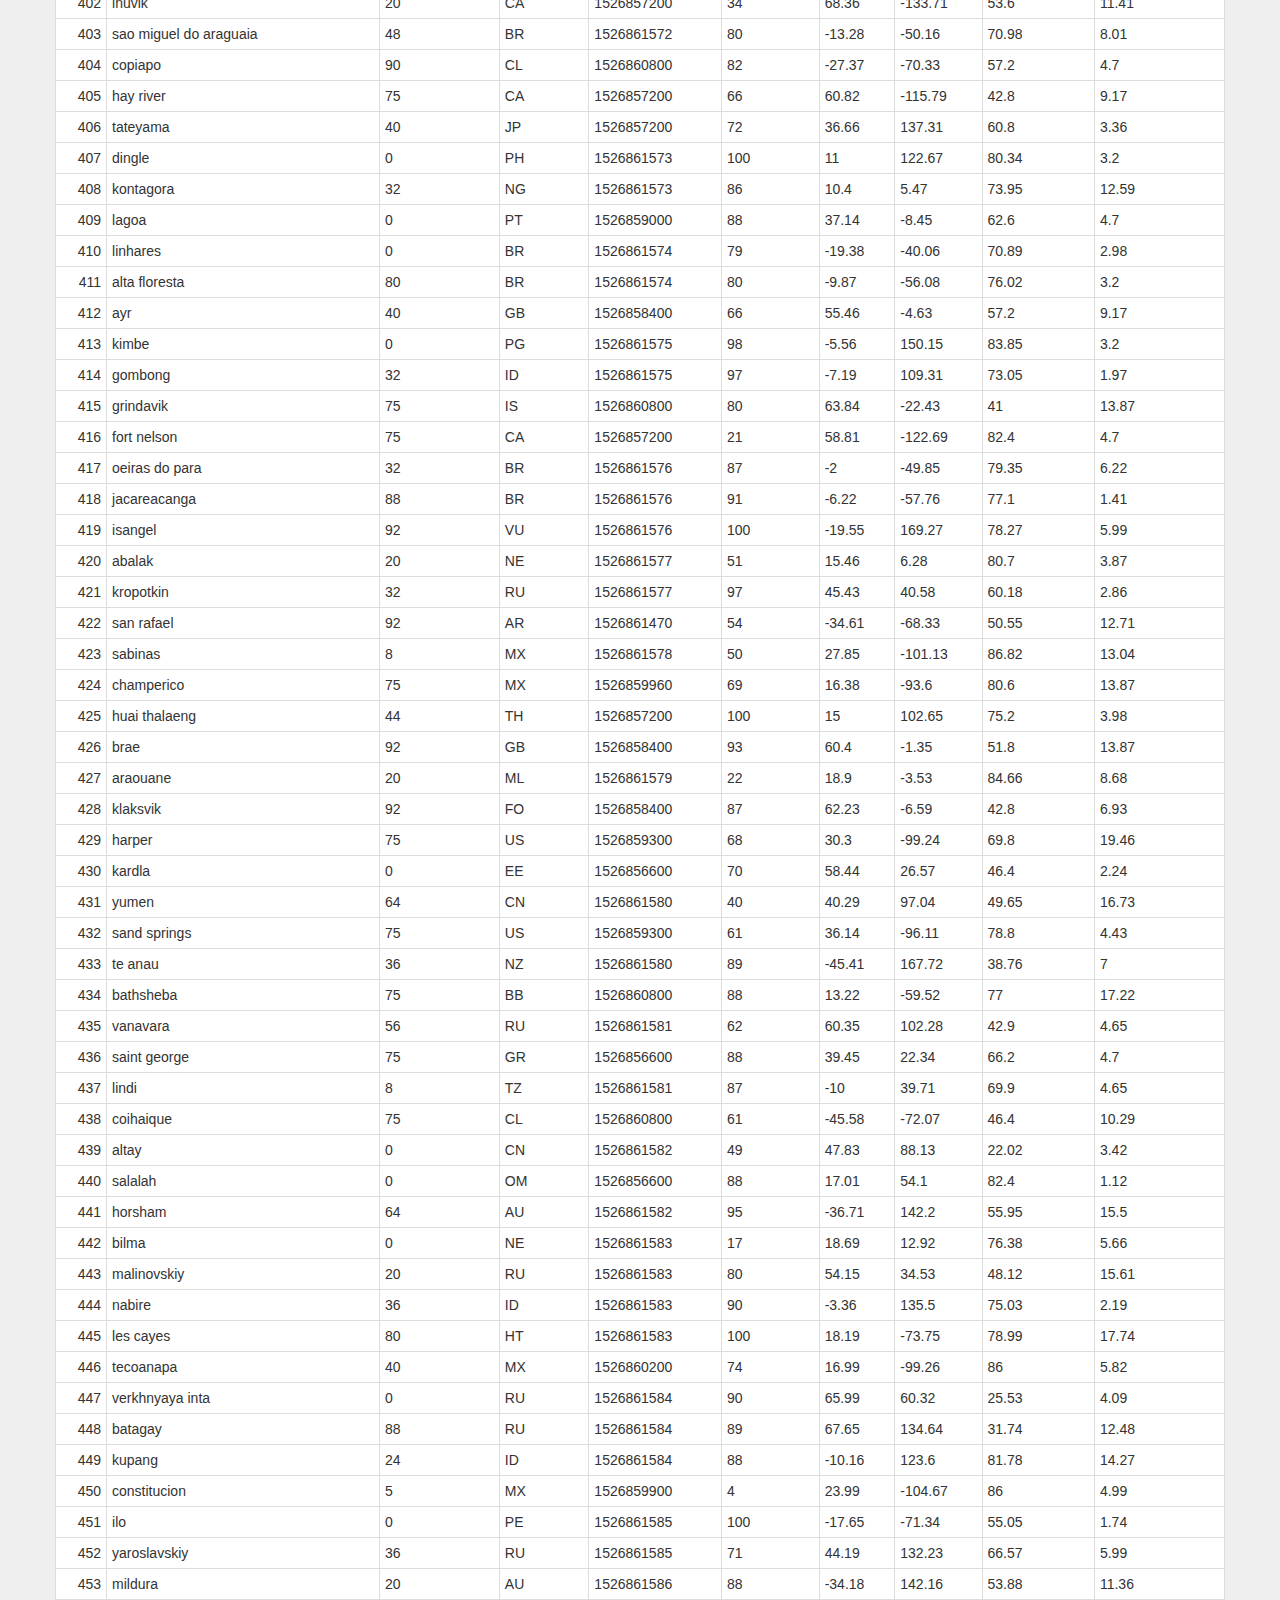
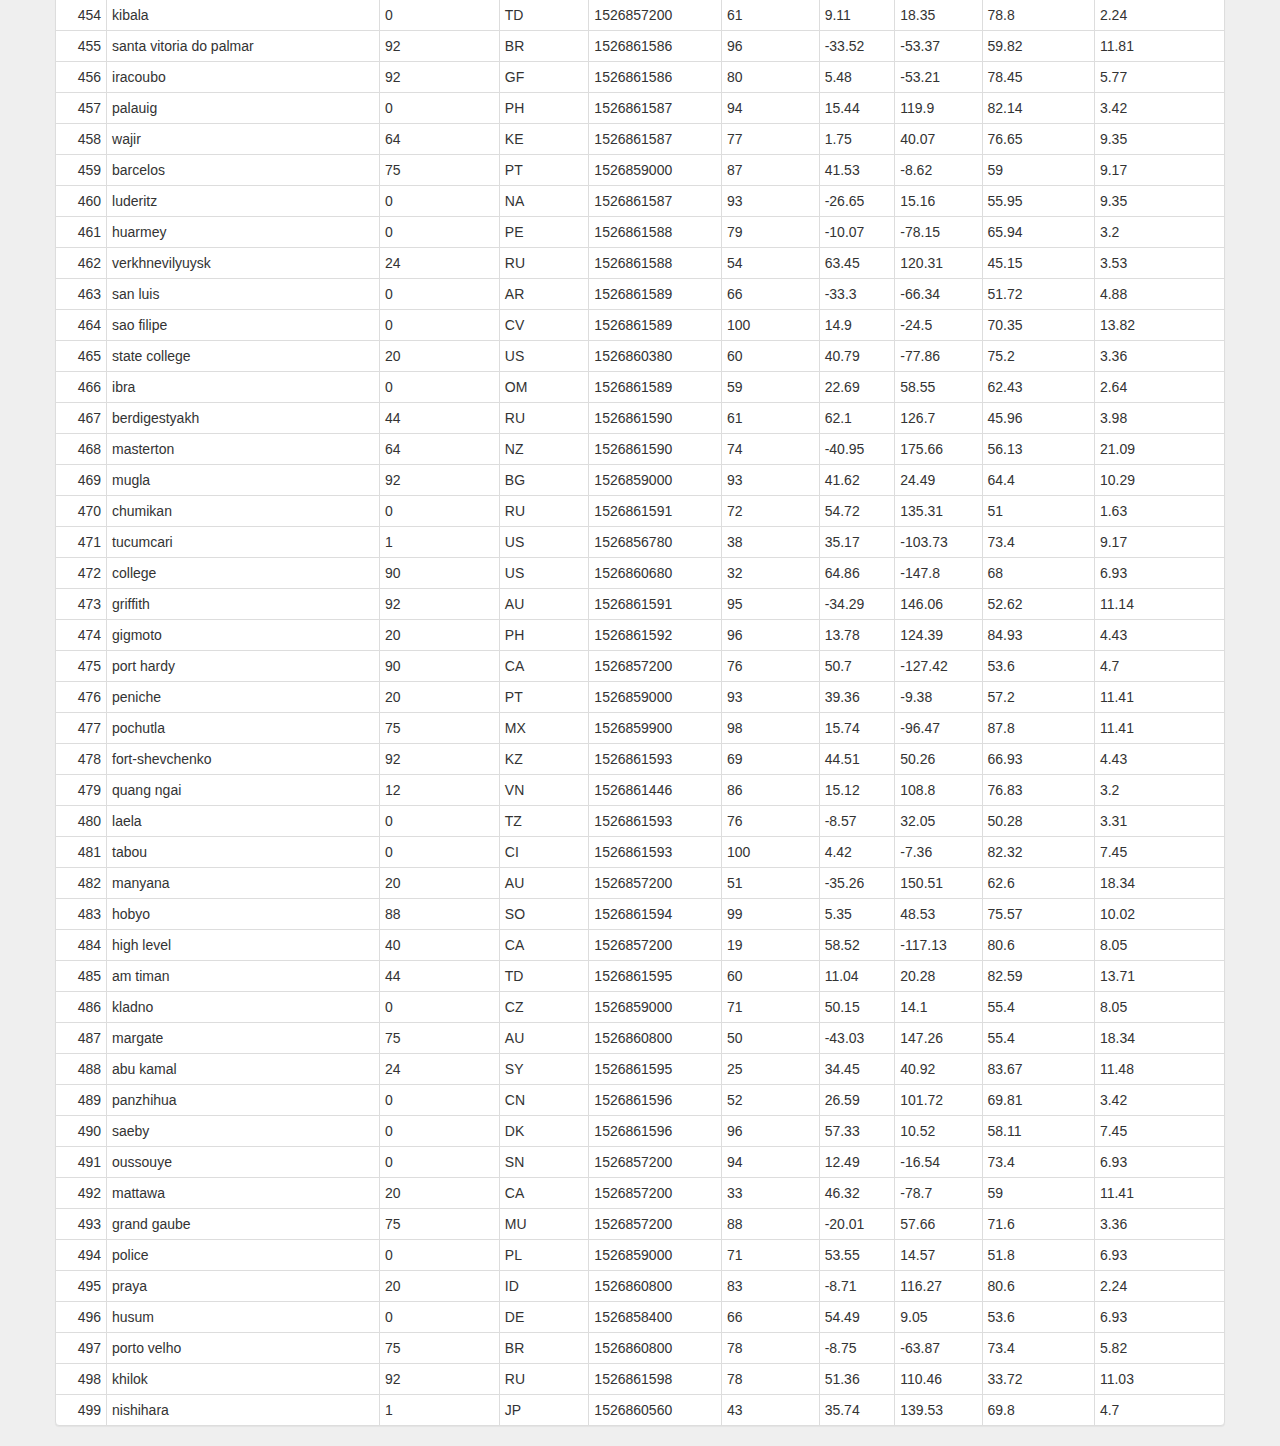
<file: Data.html>
<!DOCTYPE html>
<html lang="en">

<head>
    <meta charset="UTF-8">
    <title>Weather Analysis</title>
    <script src="https://code.jquery.com/jquery-3.2.1.min.js"></script>
    <script src="https://maxcdn.bootstrapcdn.com/bootstrap/3.3.7/js/bootstrap.min.js"></script>
    <link rel="stylesheet" href="https://cdnjs.cloudflare.com/ajax/libs/twitter-bootstrap/3.3.7/css/bootstrap.min.css" />
    <link rel="stylesheet" href="style.css">
</head>

<body>
    <nav class="navbar navbar-default">
        <div class="container-fluid">
          <!-- Brand and toggle get grouped for better mobile display -->
          <div class="navbar-header">
            <button type="button" class="navbar-toggle collapsed" data-toggle="collapse" data-target="#bs-example-navbar-collapse-1" aria-expanded="false">
              <span class="sr-only">Toggle navigation</span>
              <span class="icon-bar"></span>
              <span class="icon-bar"></span>
              <span class="icon-bar"></span>
            </button>
            <a class="navbar-brand" href="index.html" style="color: white">Latitude</a>
          </div>
      
          <!-- Collect the nav links, forms, and other content for toggling -->
          <div class="collapse navbar-collapse" id="bs-example-navbar-collapse-1">
            <ul class="nav navbar-nav navbar-right">
              <li class="dropdown">
                <a href="#" class="dropdown-toggle" data-toggle="dropdown" role="button" aria-haspopup="true" aria-expanded="false">Plots <span class="caret"></span></a>
                <ul class="dropdown-menu">
                        <li><a href="City_Lat_vs_Max_Temp.html">Max Temperature</a></li>
                        <li><a href="City_Lat_vs_Humidity.html">Humidity</a></li>
                        <li><a href="City_Lat_vs_Cloudiness.html">Cloudiness</a></li>
                        <li><a href="City_Lat_vs_Wind_Speed.html">Wind Speed</a></li>
                </ul>
              </li>
              <li><a href="Comparisons.html">Comparison  <span class="glyphicon glyphicon-resize-horizontal" aria-hidden="true"></span></a></li>
              <li><a href="Data.html">Data   <span class="glyphicon glyphicon-list" aria-hidden="true"></span></a></li>                 
            </ul>
          </div><!-- /.navbar-collapse -->
        </div><!-- /.container-fluid -->
      </nav>

    <!-- Creates the Overall Grid -->
    <div class="container fluid">
        <div class="row">
            <div class="box box-left">
                <div class="page-header">
                    <h1>Data</h1>
                </div>
                
                <div class="panel panel-default">
                        <!-- Default panel contents -->
                        <div class="panel-heading">Weather Data Table</div>
                        <div class="panel-body">
                          <p>The following table includes all of the data used for plotting during this project.</p>
                        </div>

                <table class="table table-bordered table-condensed">
                        <tbody><tr>
                        <td align="right"></td>
                        <td>City</td>
                        <td>Cloudiness</td>
                        <td>Country</td>
                        <td>Date</td>
                        <td>Humidity</td>
                        <td>Lat</td>
                        <td>Lng</td>
                        <td>Max Temp</td>
                        <td>Wind Speed</td>
                        </tr>
                        <tr>
                        <td align="right">0</td>
                        <td>lasa</td>
                        <td>0</td>
                        <td>CY</td>
                        <td>1526859000</td>
                        <td>63</td>
                        <td>34.92</td>
                        <td>32.53</td>
                        <td>73.4</td>
                        <td>3.36</td>
                        </tr>
                        <tr>
                        <td align="right">1</td>
                        <td>faanui</td>
                        <td>76</td>
                        <td>PF</td>
                        <td>1526861460</td>
                        <td>100</td>
                        <td>-16.48</td>
                        <td>-151.75</td>
                        <td>82.14</td>
                        <td>17.29</td>
                        </tr>
                        <tr>
                        <td align="right">2</td>
                        <td>ancud</td>
                        <td>48</td>
                        <td>CL</td>
                        <td>1526861460</td>
                        <td>92</td>
                        <td>-41.87</td>
                        <td>-73.83</td>
                        <td>44.88</td>
                        <td>3.09</td>
                        </tr>
                        <tr>
                        <td align="right">3</td>
                        <td>lakeside</td>
                        <td>90</td>
                        <td>US</td>
                        <td>1526860080</td>
                        <td>82</td>
                        <td>32.86</td>
                        <td>-116.92</td>
                        <td>68</td>
                        <td>3.36</td>
                        </tr>
                        <tr>
                        <td align="right">4</td>
                        <td>cabedelo</td>
                        <td>75</td>
                        <td>BR</td>
                        <td>1526860800</td>
                        <td>88</td>
                        <td>-6.97</td>
                        <td>-34.84</td>
                        <td>77</td>
                        <td>3.36</td>
                        </tr>
                        <tr>
                        <td align="right">5</td>
                        <td>cidreira</td>
                        <td>76</td>
                        <td>BR</td>
                        <td>1526861461</td>
                        <td>95</td>
                        <td>-30.17</td>
                        <td>-50.22</td>
                        <td>55.23</td>
                        <td>16.28</td>
                        </tr>
                        <tr>
                        <td align="right">6</td>
                        <td>gat</td>
                        <td>0</td>
                        <td>SN</td>
                        <td>1526857200</td>
                        <td>73</td>
                        <td>14.69</td>
                        <td>-16.54</td>
                        <td>73.4</td>
                        <td>6.93</td>
                        </tr>
                        <tr>
                        <td align="right">7</td>
                        <td>mopipi</td>
                        <td>0</td>
                        <td>BW</td>
                        <td>1526861462</td>
                        <td>93</td>
                        <td>-21.2</td>
                        <td>24.86</td>
                        <td>52.8</td>
                        <td>9.01</td>
                        </tr>
                        <tr>
                        <td align="right">8</td>
                        <td>san cristobal</td>
                        <td>40</td>
                        <td>EC</td>
                        <td>1526860800</td>
                        <td>93</td>
                        <td>-0.39</td>
                        <td>-78.55</td>
                        <td>53.6</td>
                        <td>9.17</td>
                        </tr>
                        <tr>
                        <td align="right">9</td>
                        <td>nikolskoye</td>
                        <td>0</td>
                        <td>RU</td>
                        <td>1526857200</td>
                        <td>66</td>
                        <td>59.7</td>
                        <td>30.79</td>
                        <td>50</td>
                        <td>6.71</td>
                        </tr>
                        <tr>
                        <td align="right">10</td>
                        <td>norman wells</td>
                        <td>75</td>
                        <td>CA</td>
                        <td>1526857200</td>
                        <td>36</td>
                        <td>65.28</td>
                        <td>-126.83</td>
                        <td>64.4</td>
                        <td>16.11</td>
                        </tr>
                        <tr>
                        <td align="right">11</td>
                        <td>hermanus</td>
                        <td>32</td>
                        <td>ZA</td>
                        <td>1526861463</td>
                        <td>82</td>
                        <td>-34.42</td>
                        <td>19.24</td>
                        <td>58.83</td>
                        <td>11.36</td>
                        </tr>
                        <tr>
                        <td align="right">12</td>
                        <td>naze</td>
                        <td>36</td>
                        <td>NG</td>
                        <td>1526861464</td>
                        <td>91</td>
                        <td>5.43</td>
                        <td>7.07</td>
                        <td>75.03</td>
                        <td>7.78</td>
                        </tr>
                        <tr>
                        <td align="right">13</td>
                        <td>dikson</td>
                        <td>24</td>
                        <td>RU</td>
                        <td>1526861464</td>
                        <td>92</td>
                        <td>73.51</td>
                        <td>80.55</td>
                        <td>15.27</td>
                        <td>9.46</td>
                        </tr>
                        <tr>
                        <td align="right">14</td>
                        <td>butaritari</td>
                        <td>56</td>
                        <td>KI</td>
                        <td>1526861464</td>
                        <td>100</td>
                        <td>3.07</td>
                        <td>172.79</td>
                        <td>82.05</td>
                        <td>8.34</td>
                        </tr>
                        <tr>
                        <td align="right">15</td>
                        <td>mar del plata</td>
                        <td>0</td>
                        <td>AR</td>
                        <td>1526861464</td>
                        <td>95</td>
                        <td>-46.43</td>
                        <td>-67.52</td>
                        <td>40.56</td>
                        <td>8.9</td>
                        </tr>
                        <tr>
                        <td align="right">16</td>
                        <td>arman</td>
                        <td>40</td>
                        <td>RU</td>
                        <td>1526859000</td>
                        <td>80</td>
                        <td>59.7</td>
                        <td>150.17</td>
                        <td>39.2</td>
                        <td>8.95</td>
                        </tr>
                        <tr>
                        <td align="right">17</td>
                        <td>carnarvon</td>
                        <td>64</td>
                        <td>ZA</td>
                        <td>1526861465</td>
                        <td>100</td>
                        <td>-30.97</td>
                        <td>22.13</td>
                        <td>45.15</td>
                        <td>7.45</td>
                        </tr>
                        <tr>
                        <td align="right">18</td>
                        <td>mahebourg</td>
                        <td>75</td>
                        <td>MU</td>
                        <td>1526857200</td>
                        <td>88</td>
                        <td>-20.41</td>
                        <td>57.7</td>
                        <td>71.6</td>
                        <td>3.36</td>
                        </tr>
                        <tr>
                        <td align="right">19</td>
                        <td>victoria</td>
                        <td>75</td>
                        <td>BN</td>
                        <td>1526857200</td>
                        <td>100</td>
                        <td>5.28</td>
                        <td>115.24</td>
                        <td>77</td>
                        <td>3.98</td>
                        </tr>
                        <tr>
                        <td align="right">20</td>
                        <td>vaini</td>
                        <td>20</td>
                        <td>IN</td>
                        <td>1526861466</td>
                        <td>92</td>
                        <td>15.34</td>
                        <td>74.49</td>
                        <td>69.99</td>
                        <td>3.65</td>
                        </tr>
                        <tr>
                        <td align="right">21</td>
                        <td>tual</td>
                        <td>64</td>
                        <td>ID</td>
                        <td>1526861466</td>
                        <td>100</td>
                        <td>-5.67</td>
                        <td>132.75</td>
                        <td>82.14</td>
                        <td>14.16</td>
                        </tr>
                        <tr>
                        <td align="right">22</td>
                        <td>punta arenas</td>
                        <td>0</td>
                        <td>CL</td>
                        <td>1526860800</td>
                        <td>75</td>
                        <td>-53.16</td>
                        <td>-70.91</td>
                        <td>41</td>
                        <td>17.22</td>
                        </tr>
                        <tr>
                        <td align="right">23</td>
                        <td>comodoro rivadavia</td>
                        <td>0</td>
                        <td>AR</td>
                        <td>1526857200</td>
                        <td>81</td>
                        <td>-45.87</td>
                        <td>-67.48</td>
                        <td>46.4</td>
                        <td>12.03</td>
                        </tr>
                        <tr>
                        <td align="right">24</td>
                        <td>upernavik</td>
                        <td>12</td>
                        <td>GL</td>
                        <td>1526861467</td>
                        <td>98</td>
                        <td>72.79</td>
                        <td>-56.15</td>
                        <td>26.97</td>
                        <td>5.44</td>
                        </tr>
                        <tr>
                        <td align="right">25</td>
                        <td>arraial do cabo</td>
                        <td>0</td>
                        <td>BR</td>
                        <td>1526861467</td>
                        <td>89</td>
                        <td>-22.97</td>
                        <td>-42.02</td>
                        <td>70.08</td>
                        <td>18.52</td>
                        </tr>
                        <tr>
                        <td align="right">26</td>
                        <td>busselton</td>
                        <td>0</td>
                        <td>AU</td>
                        <td>1526861467</td>
                        <td>100</td>
                        <td>-33.64</td>
                        <td>115.35</td>
                        <td>60.54</td>
                        <td>13.82</td>
                        </tr>
                        <tr>
                        <td align="right">27</td>
                        <td>rikitea</td>
                        <td>56</td>
                        <td>PF</td>
                        <td>1526861468</td>
                        <td>100</td>
                        <td>-23.12</td>
                        <td>-134.97</td>
                        <td>77.01</td>
                        <td>12.26</td>
                        </tr>
                        <tr>
                        <td align="right">28</td>
                        <td>port hedland</td>
                        <td>36</td>
                        <td>AU</td>
                        <td>1526860800</td>
                        <td>18</td>
                        <td>-20.31</td>
                        <td>118.58</td>
                        <td>69.8</td>
                        <td>16.11</td>
                        </tr>
                        <tr>
                        <td align="right">29</td>
                        <td>ushuaia</td>
                        <td>40</td>
                        <td>AR</td>
                        <td>1526857200</td>
                        <td>86</td>
                        <td>-54.81</td>
                        <td>-68.31</td>
                        <td>39.2</td>
                        <td>13.87</td>
                        </tr>
                        <tr>
                        <td align="right">30</td>
                        <td>barrow</td>
                        <td>92</td>
                        <td>AR</td>
                        <td>1526861240</td>
                        <td>83</td>
                        <td>-38.31</td>
                        <td>-60.23</td>
                        <td>51.09</td>
                        <td>10.36</td>
                        </tr>
                        <tr>
                        <td align="right">31</td>
                        <td>khatanga</td>
                        <td>48</td>
                        <td>RU</td>
                        <td>1526861469</td>
                        <td>97</td>
                        <td>71.98</td>
                        <td>102.47</td>
                        <td>26.52</td>
                        <td>3.87</td>
                        </tr>
                        <tr>
                        <td align="right">32</td>
                        <td>puerto ayora</td>
                        <td>20</td>
                        <td>EC</td>
                        <td>1526860800</td>
                        <td>78</td>
                        <td>-0.74</td>
                        <td>-90.35</td>
                        <td>77</td>
                        <td>17.22</td>
                        </tr>
                        <tr>
                        <td align="right">33</td>
                        <td>vila</td>
                        <td>75</td>
                        <td>IT</td>
                        <td>1526858400</td>
                        <td>93</td>
                        <td>45.18</td>
                        <td>8.4</td>
                        <td>59</td>
                        <td>4.7</td>
                        </tr>
                        <tr>
                        <td align="right">34</td>
                        <td>manado</td>
                        <td>20</td>
                        <td>ID</td>
                        <td>1526859000</td>
                        <td>83</td>
                        <td>1.49</td>
                        <td>124.85</td>
                        <td>82.4</td>
                        <td>3.36</td>
                        </tr>
                        <tr>
                        <td align="right">35</td>
                        <td>abu dhabi</td>
                        <td>0</td>
                        <td>AE</td>
                        <td>1526857200</td>
                        <td>69</td>
                        <td>24.47</td>
                        <td>54.37</td>
                        <td>82.4</td>
                        <td>2.24</td>
                        </tr>
                        <tr>
                        <td align="right">36</td>
                        <td>esperance</td>
                        <td>20</td>
                        <td>TT</td>
                        <td>1526860800</td>
                        <td>88</td>
                        <td>10.24</td>
                        <td>-61.45</td>
                        <td>78.8</td>
                        <td>6.93</td>
                        </tr>
                        <tr>
                        <td align="right">37</td>
                        <td>stavern</td>
                        <td>0</td>
                        <td>NO</td>
                        <td>1526858400</td>
                        <td>87</td>
                        <td>59</td>
                        <td>10.03</td>
                        <td>55.4</td>
                        <td>8.05</td>
                        </tr>
                        <tr>
                        <td align="right">38</td>
                        <td>prince rupert</td>
                        <td>90</td>
                        <td>CA</td>
                        <td>1526857200</td>
                        <td>66</td>
                        <td>54.32</td>
                        <td>-130.32</td>
                        <td>55.4</td>
                        <td>9.17</td>
                        </tr>
                        <tr>
                        <td align="right">39</td>
                        <td>chokurdakh</td>
                        <td>48</td>
                        <td>RU</td>
                        <td>1526861471</td>
                        <td>100</td>
                        <td>70.62</td>
                        <td>147.9</td>
                        <td>25.17</td>
                        <td>14.27</td>
                        </tr>
                        <tr>
                        <td align="right">40</td>
                        <td>aykhal</td>
                        <td>0</td>
                        <td>RU</td>
                        <td>1526861471</td>
                        <td>67</td>
                        <td>65.95</td>
                        <td>111.51</td>
                        <td>37.5</td>
                        <td>5.44</td>
                        </tr>
                        <tr>
                        <td align="right">41</td>
                        <td>husavik</td>
                        <td>0</td>
                        <td>CA</td>
                        <td>1526861471</td>
                        <td>44</td>
                        <td>50.56</td>
                        <td>-96.99</td>
                        <td>68.82</td>
                        <td>6.22</td>
                        </tr>
                        <tr>
                        <td align="right">42</td>
                        <td>hilo</td>
                        <td>90</td>
                        <td>US</td>
                        <td>1526858940</td>
                        <td>88</td>
                        <td>19.71</td>
                        <td>-155.08</td>
                        <td>77</td>
                        <td>17.22</td>
                        </tr>
                        <tr>
                        <td align="right">43</td>
                        <td>pemberton</td>
                        <td>0</td>
                        <td>AU</td>
                        <td>1526861472</td>
                        <td>76</td>
                        <td>-34.44</td>
                        <td>116.03</td>
                        <td>48.48</td>
                        <td>12.48</td>
                        </tr>
                        <tr>
                        <td align="right">44</td>
                        <td>yar-sale</td>
                        <td>88</td>
                        <td>RU</td>
                        <td>1526861472</td>
                        <td>97</td>
                        <td>66.83</td>
                        <td>70.83</td>
                        <td>31.74</td>
                        <td>21.54</td>
                        </tr>
                        <tr>
                        <td align="right">45</td>
                        <td>ovsyanka</td>
                        <td>0</td>
                        <td>RU</td>
                        <td>1526861473</td>
                        <td>29</td>
                        <td>53.58</td>
                        <td>126.91</td>
                        <td>67.92</td>
                        <td>4.54</td>
                        </tr>
                        <tr>
                        <td align="right">46</td>
                        <td>cockburn town</td>
                        <td>36</td>
                        <td>TC</td>
                        <td>1526861473</td>
                        <td>96</td>
                        <td>21.46</td>
                        <td>-71.14</td>
                        <td>79.35</td>
                        <td>23.89</td>
                        </tr>
                        <tr>
                        <td align="right">47</td>
                        <td>umm lajj</td>
                        <td>0</td>
                        <td>SA</td>
                        <td>1526861473</td>
                        <td>78</td>
                        <td>25.02</td>
                        <td>37.27</td>
                        <td>79.17</td>
                        <td>6.22</td>
                        </tr>
                        <tr>
                        <td align="right">48</td>
                        <td>airai</td>
                        <td>44</td>
                        <td>TL</td>
                        <td>1526861473</td>
                        <td>83</td>
                        <td>-8.93</td>
                        <td>125.41</td>
                        <td>73.5</td>
                        <td>1.74</td>
                        </tr>
                        <tr>
                        <td align="right">49</td>
                        <td>paveh</td>
                        <td>0</td>
                        <td>IR</td>
                        <td>1526856780</td>
                        <td>52</td>
                        <td>35.05</td>
                        <td>46.36</td>
                        <td>64.4</td>
                        <td>2.24</td>
                        </tr>
                        <tr>
                        <td align="right">50</td>
                        <td>lengshuitan</td>
                        <td>12</td>
                        <td>CN</td>
                        <td>1526861474</td>
                        <td>97</td>
                        <td>26.41</td>
                        <td>111.6</td>
                        <td>77.73</td>
                        <td>1.63</td>
                        </tr>
                        <tr>
                        <td align="right">51</td>
                        <td>castro</td>
                        <td>0</td>
                        <td>CL</td>
                        <td>1526861474</td>
                        <td>98</td>
                        <td>-42.48</td>
                        <td>-73.76</td>
                        <td>40.38</td>
                        <td>2.3</td>
                        </tr>
                        <tr>
                        <td align="right">52</td>
                        <td>ilulissat</td>
                        <td>8</td>
                        <td>GL</td>
                        <td>1526856600</td>
                        <td>74</td>
                        <td>69.22</td>
                        <td>-51.1</td>
                        <td>28.4</td>
                        <td>3.36</td>
                        </tr>
                        <tr>
                        <td align="right">53</td>
                        <td>tiksi</td>
                        <td>92</td>
                        <td>RU</td>
                        <td>1526861283</td>
                        <td>96</td>
                        <td>71.64</td>
                        <td>128.87</td>
                        <td>25.8</td>
                        <td>13.71</td>
                        </tr>
                        <tr>
                        <td align="right">54</td>
                        <td>port elizabeth</td>
                        <td>75</td>
                        <td>US</td>
                        <td>1526859240</td>
                        <td>78</td>
                        <td>39.31</td>
                        <td>-74.98</td>
                        <td>82.4</td>
                        <td>9.17</td>
                        </tr>
                        <tr>
                        <td align="right">55</td>
                        <td>albany</td>
                        <td>1</td>
                        <td>US</td>
                        <td>1526860440</td>
                        <td>72</td>
                        <td>42.65</td>
                        <td>-73.75</td>
                        <td>69.8</td>
                        <td>11.41</td>
                        </tr>
                        <tr>
                        <td align="right">56</td>
                        <td>lompoc</td>
                        <td>75</td>
                        <td>US</td>
                        <td>1526859300</td>
                        <td>71</td>
                        <td>34.64</td>
                        <td>-120.46</td>
                        <td>66.2</td>
                        <td>18.34</td>
                        </tr>
                        <tr>
                        <td align="right">57</td>
                        <td>lagunillas</td>
                        <td>40</td>
                        <td>VE</td>
                        <td>1526857200</td>
                        <td>92</td>
                        <td>8.5</td>
                        <td>-71.39</td>
                        <td>77</td>
                        <td>0.85</td>
                        </tr>
                        <tr>
                        <td align="right">58</td>
                        <td>avarua</td>
                        <td>40</td>
                        <td>CK</td>
                        <td>1526860800</td>
                        <td>70</td>
                        <td>-21.21</td>
                        <td>-159.78</td>
                        <td>84.2</td>
                        <td>8.05</td>
                        </tr>
                        <tr>
                        <td align="right">59</td>
                        <td>pangody</td>
                        <td>92</td>
                        <td>RU</td>
                        <td>1526861476</td>
                        <td>99</td>
                        <td>65.85</td>
                        <td>74.49</td>
                        <td>34.8</td>
                        <td>13.82</td>
                        </tr>
                        <tr>
                        <td align="right">60</td>
                        <td>beloha</td>
                        <td>0</td>
                        <td>MG</td>
                        <td>1526861477</td>
                        <td>82</td>
                        <td>-25.17</td>
                        <td>45.06</td>
                        <td>65.4</td>
                        <td>12.48</td>
                        </tr>
                        <tr>
                        <td align="right">61</td>
                        <td>key largo</td>
                        <td>20</td>
                        <td>US</td>
                        <td>1526858040</td>
                        <td>88</td>
                        <td>25.09</td>
                        <td>-80.45</td>
                        <td>78.8</td>
                        <td>6.93</td>
                        </tr>
                        <tr>
                        <td align="right">62</td>
                        <td>port blair</td>
                        <td>48</td>
                        <td>IN</td>
                        <td>1526861477</td>
                        <td>100</td>
                        <td>11.67</td>
                        <td>92.75</td>
                        <td>85.92</td>
                        <td>3.42</td>
                        </tr>
                        <tr>
                        <td align="right">63</td>
                        <td>shestakovo</td>
                        <td>0</td>
                        <td>RU</td>
                        <td>1526861478</td>
                        <td>61</td>
                        <td>56.49</td>
                        <td>103.96</td>
                        <td>34.89</td>
                        <td>4.76</td>
                        </tr>
                        <tr>
                        <td align="right">64</td>
                        <td>sinnamary</td>
                        <td>92</td>
                        <td>GF</td>
                        <td>1526861478</td>
                        <td>97</td>
                        <td>5.38</td>
                        <td>-52.96</td>
                        <td>79.98</td>
                        <td>12.82</td>
                        </tr>
                        <tr>
                        <td align="right">65</td>
                        <td>sambava</td>
                        <td>64</td>
                        <td>MG</td>
                        <td>1526861478</td>
                        <td>100</td>
                        <td>-14.27</td>
                        <td>50.17</td>
                        <td>74.94</td>
                        <td>22.55</td>
                        </tr>
                        <tr>
                        <td align="right">66</td>
                        <td>kapaa</td>
                        <td>75</td>
                        <td>US</td>
                        <td>1526856960</td>
                        <td>74</td>
                        <td>22.08</td>
                        <td>-159.32</td>
                        <td>80.6</td>
                        <td>19.46</td>
                        </tr>
                        <tr>
                        <td align="right">67</td>
                        <td>itarema</td>
                        <td>36</td>
                        <td>BR</td>
                        <td>1526861479</td>
                        <td>81</td>
                        <td>-2.92</td>
                        <td>-39.92</td>
                        <td>78.9</td>
                        <td>7.67</td>
                        </tr>
                        <tr>
                        <td align="right">68</td>
                        <td>avera</td>
                        <td>90</td>
                        <td>US</td>
                        <td>1526859300</td>
                        <td>88</td>
                        <td>33.19</td>
                        <td>-82.53</td>
                        <td>78.8</td>
                        <td>4.88</td>
                        </tr>
                        <tr>
                        <td align="right">69</td>
                        <td>tautira</td>
                        <td>75</td>
                        <td>PF</td>
                        <td>1526860800</td>
                        <td>66</td>
                        <td>-17.73</td>
                        <td>-149.15</td>
                        <td>84.2</td>
                        <td>5.82</td>
                        </tr>
                        <tr>
                        <td align="right">70</td>
                        <td>leningradskiy</td>
                        <td>8</td>
                        <td>RU</td>
                        <td>1526861479</td>
                        <td>100</td>
                        <td>69.38</td>
                        <td>178.42</td>
                        <td>25.53</td>
                        <td>20.65</td>
                        </tr>
                        <tr>
                        <td align="right">71</td>
                        <td>mataura</td>
                        <td>64</td>
                        <td>NZ</td>
                        <td>1526861480</td>
                        <td>90</td>
                        <td>-46.19</td>
                        <td>168.86</td>
                        <td>43.44</td>
                        <td>14.83</td>
                        </tr>
                        <tr>
                        <td align="right">72</td>
                        <td>pacific grove</td>
                        <td>75</td>
                        <td>US</td>
                        <td>1526859300</td>
                        <td>62</td>
                        <td>36.62</td>
                        <td>-121.92</td>
                        <td>62.6</td>
                        <td>20.8</td>
                        </tr>
                        <tr>
                        <td align="right">73</td>
                        <td>cascais</td>
                        <td>20</td>
                        <td>PT</td>
                        <td>1526859000</td>
                        <td>93</td>
                        <td>38.7</td>
                        <td>-9.42</td>
                        <td>59</td>
                        <td>11.41</td>
                        </tr>
                        <tr>
                        <td align="right">74</td>
                        <td>east london</td>
                        <td>0</td>
                        <td>ZA</td>
                        <td>1526861480</td>
                        <td>100</td>
                        <td>-33.02</td>
                        <td>27.91</td>
                        <td>70.08</td>
                        <td>15.73</td>
                        </tr>
                        <tr>
                        <td align="right">75</td>
                        <td>bredasdorp</td>
                        <td>8</td>
                        <td>ZA</td>
                        <td>1526857200</td>
                        <td>59</td>
                        <td>-34.53</td>
                        <td>20.04</td>
                        <td>66.2</td>
                        <td>14.99</td>
                        </tr>
                        <tr>
                        <td align="right">76</td>
                        <td>iqaluit</td>
                        <td>75</td>
                        <td>CA</td>
                        <td>1526857200</td>
                        <td>68</td>
                        <td>63.75</td>
                        <td>-68.52</td>
                        <td>24.8</td>
                        <td>10.29</td>
                        </tr>
                        <tr>
                        <td align="right">77</td>
                        <td>georgetown</td>
                        <td>75</td>
                        <td>GY</td>
                        <td>1526860800</td>
                        <td>94</td>
                        <td>6.8</td>
                        <td>-58.16</td>
                        <td>77</td>
                        <td>4.7</td>
                        </tr>
                        <tr>
                        <td align="right">78</td>
                        <td>bluff</td>
                        <td>0</td>
                        <td>AU</td>
                        <td>1526861482</td>
                        <td>38</td>
                        <td>-23.58</td>
                        <td>149.07</td>
                        <td>62.88</td>
                        <td>9.8</td>
                        </tr>
                        <tr>
                        <td align="right">79</td>
                        <td>yellowknife</td>
                        <td>75</td>
                        <td>CA</td>
                        <td>1526857200</td>
                        <td>22</td>
                        <td>62.45</td>
                        <td>-114.38</td>
                        <td>59</td>
                        <td>13.87</td>
                        </tr>
                        <tr>
                        <td align="right">80</td>
                        <td>pundaguitan</td>
                        <td>12</td>
                        <td>PH</td>
                        <td>1526861482</td>
                        <td>96</td>
                        <td>6.37</td>
                        <td>126.17</td>
                        <td>85.56</td>
                        <td>1.63</td>
                        </tr>
                        <tr>
                        <td align="right">81</td>
                        <td>new norfolk</td>
                        <td>75</td>
                        <td>AU</td>
                        <td>1526860800</td>
                        <td>50</td>
                        <td>-42.78</td>
                        <td>147.06</td>
                        <td>55.4</td>
                        <td>18.34</td>
                        </tr>
                        <tr>
                        <td align="right">82</td>
                        <td>cape town</td>
                        <td>75</td>
                        <td>ZA</td>
                        <td>1526857200</td>
                        <td>88</td>
                        <td>-33.93</td>
                        <td>18.42</td>
                        <td>62.6</td>
                        <td>18.34</td>
                        </tr>
                        <tr>
                        <td align="right">83</td>
                        <td>ribeira grande</td>
                        <td>24</td>
                        <td>PT</td>
                        <td>1526861483</td>
                        <td>100</td>
                        <td>38.52</td>
                        <td>-28.7</td>
                        <td>61.17</td>
                        <td>22.21</td>
                        </tr>
                        <tr>
                        <td align="right">84</td>
                        <td>la union</td>
                        <td>56</td>
                        <td>GT</td>
                        <td>1526861483</td>
                        <td>77</td>
                        <td>14.97</td>
                        <td>-89.29</td>
                        <td>76.92</td>
                        <td>1.97</td>
                        </tr>
                        <tr>
                        <td align="right">85</td>
                        <td>kruisfontein</td>
                        <td>0</td>
                        <td>ZA</td>
                        <td>1526861484</td>
                        <td>92</td>
                        <td>-34</td>
                        <td>24.73</td>
                        <td>61.71</td>
                        <td>8.01</td>
                        </tr>
                        <tr>
                        <td align="right">86</td>
                        <td>fortuna</td>
                        <td>20</td>
                        <td>ES</td>
                        <td>1526859000</td>
                        <td>87</td>
                        <td>38.18</td>
                        <td>-1.13</td>
                        <td>60.8</td>
                        <td>2.24</td>
                        </tr>
                        <tr>
                        <td align="right">87</td>
                        <td>tiznit</td>
                        <td>92</td>
                        <td>MA</td>
                        <td>1526861484</td>
                        <td>100</td>
                        <td>29.7</td>
                        <td>-9.73</td>
                        <td>59.46</td>
                        <td>5.32</td>
                        </tr>
                        <tr>
                        <td align="right">88</td>
                        <td>saint-philippe</td>
                        <td>1</td>
                        <td>CA</td>
                        <td>1526859300</td>
                        <td>51</td>
                        <td>45.36</td>
                        <td>-73.48</td>
                        <td>66.2</td>
                        <td>4.7</td>
                        </tr>
                        <tr>
                        <td align="right">89</td>
                        <td>auki</td>
                        <td>0</td>
                        <td>NG</td>
                        <td>1526861485</td>
                        <td>62</td>
                        <td>12.18</td>
                        <td>6.51</td>
                        <td>80.52</td>
                        <td>10.58</td>
                        </tr>
                        <tr>
                        <td align="right">90</td>
                        <td>qaanaaq</td>
                        <td>0</td>
                        <td>GL</td>
                        <td>1526861485</td>
                        <td>89</td>
                        <td>77.48</td>
                        <td>-69.36</td>
                        <td>23.19</td>
                        <td>5.55</td>
                        </tr>
                        <tr>
                        <td align="right">91</td>
                        <td>turukhansk</td>
                        <td>92</td>
                        <td>RU</td>
                        <td>1526861485</td>
                        <td>92</td>
                        <td>65.8</td>
                        <td>87.96</td>
                        <td>35.34</td>
                        <td>18.86</td>
                        </tr>
                        <tr>
                        <td align="right">92</td>
                        <td>orlik</td>
                        <td>68</td>
                        <td>RU</td>
                        <td>1526861486</td>
                        <td>67</td>
                        <td>52.51</td>
                        <td>99.83</td>
                        <td>15.9</td>
                        <td>3.76</td>
                        </tr>
                        <tr>
                        <td align="right">93</td>
                        <td>haines junction</td>
                        <td>36</td>
                        <td>CA</td>
                        <td>1526861486</td>
                        <td>51</td>
                        <td>60.75</td>
                        <td>-137.51</td>
                        <td>46.86</td>
                        <td>4.99</td>
                        </tr>
                        <tr>
                        <td align="right">94</td>
                        <td>arona</td>
                        <td>75</td>
                        <td>IT</td>
                        <td>1526858400</td>
                        <td>93</td>
                        <td>45.76</td>
                        <td>8.56</td>
                        <td>60.8</td>
                        <td>4.7</td>
                        </tr>
                        <tr>
                        <td align="right">95</td>
                        <td>biu</td>
                        <td>0</td>
                        <td>NG</td>
                        <td>1526861486</td>
                        <td>46</td>
                        <td>10.61</td>
                        <td>12.19</td>
                        <td>72.15</td>
                        <td>2.53</td>
                        </tr>
                        <tr>
                        <td align="right">96</td>
                        <td>tasiilaq</td>
                        <td>36</td>
                        <td>GL</td>
                        <td>1526856600</td>
                        <td>80</td>
                        <td>65.61</td>
                        <td>-37.64</td>
                        <td>30.2</td>
                        <td>2.24</td>
                        </tr>
                        <tr>
                        <td align="right">97</td>
                        <td>westport</td>
                        <td>92</td>
                        <td>IE</td>
                        <td>1526861414</td>
                        <td>100</td>
                        <td>53.8</td>
                        <td>-9.52</td>
                        <td>48.21</td>
                        <td>11.7</td>
                        </tr>
                        <tr>
                        <td align="right">98</td>
                        <td>atuona</td>
                        <td>0</td>
                        <td>PF</td>
                        <td>1526861487</td>
                        <td>100</td>
                        <td>-9.8</td>
                        <td>-139.03</td>
                        <td>80.07</td>
                        <td>16.06</td>
                        </tr>
                        <tr>
                        <td align="right">99</td>
                        <td>jalu</td>
                        <td>20</td>
                        <td>LY</td>
                        <td>1526861488</td>
                        <td>22</td>
                        <td>29.03</td>
                        <td>21.55</td>
                        <td>78.27</td>
                        <td>4.43</td>
                        </tr>
                        <tr>
                        <td align="right">100</td>
                        <td>caravelas</td>
                        <td>92</td>
                        <td>BR</td>
                        <td>1526861488</td>
                        <td>100</td>
                        <td>-17.73</td>
                        <td>-39.27</td>
                        <td>73.5</td>
                        <td>3.65</td>
                        </tr>
                        <tr>
                        <td align="right">101</td>
                        <td>sao joao da barra</td>
                        <td>0</td>
                        <td>BR</td>
                        <td>1526857200</td>
                        <td>72</td>
                        <td>-21.64</td>
                        <td>-41.05</td>
                        <td>68</td>
                        <td>5.82</td>
                        </tr>
                        <tr>
                        <td align="right">102</td>
                        <td>ribas do rio pardo</td>
                        <td>0</td>
                        <td>BR</td>
                        <td>1526861489</td>
                        <td>80</td>
                        <td>-20.45</td>
                        <td>-53.76</td>
                        <td>48.57</td>
                        <td>5.32</td>
                        </tr>
                        <tr>
                        <td align="right">103</td>
                        <td>san patricio</td>
                        <td>0</td>
                        <td>PY</td>
                        <td>1526861489</td>
                        <td>84</td>
                        <td>-26.98</td>
                        <td>-56.83</td>
                        <td>48.12</td>
                        <td>3.98</td>
                        </tr>
                        <tr>
                        <td align="right">104</td>
                        <td>geraldton</td>
                        <td>40</td>
                        <td>CA</td>
                        <td>1526857200</td>
                        <td>28</td>
                        <td>49.72</td>
                        <td>-86.95</td>
                        <td>68</td>
                        <td>6.93</td>
                        </tr>
                        <tr>
                        <td align="right">105</td>
                        <td>bambous virieux</td>
                        <td>75</td>
                        <td>MU</td>
                        <td>1526857200</td>
                        <td>88</td>
                        <td>-20.34</td>
                        <td>57.76</td>
                        <td>71.6</td>
                        <td>3.36</td>
                        </tr>
                        <tr>
                        <td align="right">106</td>
                        <td>severo-kurilsk</td>
                        <td>92</td>
                        <td>RU</td>
                        <td>1526861490</td>
                        <td>100</td>
                        <td>50.68</td>
                        <td>156.12</td>
                        <td>35.34</td>
                        <td>31.38</td>
                        </tr>
                        <tr>
                        <td align="right">107</td>
                        <td>port alfred</td>
                        <td>0</td>
                        <td>ZA</td>
                        <td>1526861490</td>
                        <td>86</td>
                        <td>-33.59</td>
                        <td>26.89</td>
                        <td>65.4</td>
                        <td>9.69</td>
                        </tr>
                        <tr>
                        <td align="right">108</td>
                        <td>thompson</td>
                        <td>75</td>
                        <td>CA</td>
                        <td>1526857200</td>
                        <td>44</td>
                        <td>55.74</td>
                        <td>-97.86</td>
                        <td>60.8</td>
                        <td>11.41</td>
                        </tr>
                        <tr>
                        <td align="right">109</td>
                        <td>pevek</td>
                        <td>48</td>
                        <td>RU</td>
                        <td>1526861491</td>
                        <td>84</td>
                        <td>69.7</td>
                        <td>170.27</td>
                        <td>37.95</td>
                        <td>9.01</td>
                        </tr>
                        <tr>
                        <td align="right">110</td>
                        <td>nanortalik</td>
                        <td>80</td>
                        <td>GL</td>
                        <td>1526861491</td>
                        <td>93</td>
                        <td>60.14</td>
                        <td>-45.24</td>
                        <td>31.02</td>
                        <td>9.69</td>
                        </tr>
                        <tr>
                        <td align="right">111</td>
                        <td>souillac</td>
                        <td>0</td>
                        <td>FR</td>
                        <td>1526859000</td>
                        <td>63</td>
                        <td>45.6</td>
                        <td>-0.6</td>
                        <td>62.6</td>
                        <td>4.7</td>
                        </tr>
                        <tr>
                        <td align="right">112</td>
                        <td>kangaatsiaq</td>
                        <td>8</td>
                        <td>GL</td>
                        <td>1526861491</td>
                        <td>100</td>
                        <td>68.31</td>
                        <td>-53.46</td>
                        <td>26.25</td>
                        <td>2.98</td>
                        </tr>
                        <tr>
                        <td align="right">113</td>
                        <td>gizo</td>
                        <td>20</td>
                        <td>IL</td>
                        <td>1526858400</td>
                        <td>88</td>
                        <td>31.8</td>
                        <td>34.94</td>
                        <td>71.6</td>
                        <td>6.93</td>
                        </tr>
                        <tr>
                        <td align="right">114</td>
                        <td>gushikawa</td>
                        <td>75</td>
                        <td>JP</td>
                        <td>1526860560</td>
                        <td>94</td>
                        <td>26.35</td>
                        <td>127.87</td>
                        <td>77</td>
                        <td>10.29</td>
                        </tr>
                        <tr>
                        <td align="right">115</td>
                        <td>pocone</td>
                        <td>0</td>
                        <td>BR</td>
                        <td>1526861492</td>
                        <td>74</td>
                        <td>-16.26</td>
                        <td>-56.62</td>
                        <td>56.58</td>
                        <td>5.66</td>
                        </tr>
                        <tr>
                        <td align="right">116</td>
                        <td>manta</td>
                        <td>76</td>
                        <td>RO</td>
                        <td>1526861492</td>
                        <td>98</td>
                        <td>45.1</td>
                        <td>24.1</td>
                        <td>54.42</td>
                        <td>3.31</td>
                        </tr>
                        <tr>
                        <td align="right">117</td>
                        <td>umm kaddadah</td>
                        <td>0</td>
                        <td>SD</td>
                        <td>1526861493</td>
                        <td>37</td>
                        <td>13.6</td>
                        <td>26.69</td>
                        <td>72.69</td>
                        <td>5.99</td>
                        </tr>
                        <tr>
                        <td align="right">118</td>
                        <td>tondon</td>
                        <td>36</td>
                        <td>GN</td>
                        <td>1526861493</td>
                        <td>84</td>
                        <td>10.37</td>
                        <td>-13.36</td>
                        <td>72.33</td>
                        <td>2.98</td>
                        </tr>
                        <tr>
                        <td align="right">119</td>
                        <td>port-gentil</td>
                        <td>20</td>
                        <td>GA</td>
                        <td>1526857200</td>
                        <td>94</td>
                        <td>-0.72</td>
                        <td>8.78</td>
                        <td>78.8</td>
                        <td>3.36</td>
                        </tr>
                        <tr>
                        <td align="right">120</td>
                        <td>springdale</td>
                        <td>75</td>
                        <td>US</td>
                        <td>1526859540</td>
                        <td>73</td>
                        <td>36.19</td>
                        <td>-94.13</td>
                        <td>75.2</td>
                        <td>11.41</td>
                        </tr>
                        <tr>
                        <td align="right">121</td>
                        <td>balkhash</td>
                        <td>0</td>
                        <td>KZ</td>
                        <td>1526861494</td>
                        <td>97</td>
                        <td>46.84</td>
                        <td>74.98</td>
                        <td>51.99</td>
                        <td>5.88</td>
                        </tr>
                        <tr>
                        <td align="right">122</td>
                        <td>lata</td>
                        <td>8</td>
                        <td>IN</td>
                        <td>1526861494</td>
                        <td>50</td>
                        <td>30.78</td>
                        <td>78.62</td>
                        <td>51.18</td>
                        <td>2.42</td>
                        </tr>
                        <tr>
                        <td align="right">123</td>
                        <td>matara</td>
                        <td>0</td>
                        <td>PE</td>
                        <td>1526861494</td>
                        <td>56</td>
                        <td>-13.74</td>
                        <td>-72.9</td>
                        <td>42.81</td>
                        <td>1.97</td>
                        </tr>
                        <tr>
                        <td align="right">124</td>
                        <td>kisanga</td>
                        <td>0</td>
                        <td>CD</td>
                        <td>1526861494</td>
                        <td>79</td>
                        <td>-11.72</td>
                        <td>27.4</td>
                        <td>55.41</td>
                        <td>5.66</td>
                        </tr>
                        <tr>
                        <td align="right">125</td>
                        <td>bereda</td>
                        <td>0</td>
                        <td>ES</td>
                        <td>1526859000</td>
                        <td>67</td>
                        <td>43.27</td>
                        <td>-7.54</td>
                        <td>57.2</td>
                        <td>2.19</td>
                        </tr>
                        <tr>
                        <td align="right">126</td>
                        <td>provideniya</td>
                        <td>0</td>
                        <td>RU</td>
                        <td>1526859000</td>
                        <td>60</td>
                        <td>64.42</td>
                        <td>-173.23</td>
                        <td>39.2</td>
                        <td>7.45</td>
                        </tr>
                        <tr>
                        <td align="right">127</td>
                        <td>creel</td>
                        <td>0</td>
                        <td>MX</td>
                        <td>1526861495</td>
                        <td>13</td>
                        <td>27.75</td>
                        <td>-107.63</td>
                        <td>75.3</td>
                        <td>5.66</td>
                        </tr>
                        <tr>
                        <td align="right">128</td>
                        <td>praia da vitoria</td>
                        <td>40</td>
                        <td>PT</td>
                        <td>1526857200</td>
                        <td>77</td>
                        <td>38.73</td>
                        <td>-27.07</td>
                        <td>59</td>
                        <td>26.35</td>
                        </tr>
                        <tr>
                        <td align="right">129</td>
                        <td>narsaq</td>
                        <td>75</td>
                        <td>GL</td>
                        <td>1526856600</td>
                        <td>59</td>
                        <td>60.91</td>
                        <td>-46.05</td>
                        <td>35.6</td>
                        <td>6.93</td>
                        </tr>
                        <tr>
                        <td align="right">130</td>
                        <td>hithadhoo</td>
                        <td>88</td>
                        <td>MV</td>
                        <td>1526861496</td>
                        <td>100</td>
                        <td>-0.6</td>
                        <td>73.08</td>
                        <td>84.21</td>
                        <td>9.35</td>
                        </tr>
                        <tr>
                        <td align="right">131</td>
                        <td>amarante do maranhao</td>
                        <td>64</td>
                        <td>BR</td>
                        <td>1526861496</td>
                        <td>59</td>
                        <td>-5.57</td>
                        <td>-46.74</td>
                        <td>82.77</td>
                        <td>4.09</td>
                        </tr>
                        <tr>
                        <td align="right">132</td>
                        <td>jamestown</td>
                        <td>64</td>
                        <td>AU</td>
                        <td>1526861497</td>
                        <td>89</td>
                        <td>-33.21</td>
                        <td>138.6</td>
                        <td>50.82</td>
                        <td>10.58</td>
                        </tr>
                        <tr>
                        <td align="right">133</td>
                        <td>la tuque</td>
                        <td>0</td>
                        <td>CA</td>
                        <td>1526861497</td>
                        <td>44</td>
                        <td>47.44</td>
                        <td>-72.79</td>
                        <td>52.8</td>
                        <td>5.77</td>
                        </tr>
                        <tr>
                        <td align="right">134</td>
                        <td>saldanha</td>
                        <td>0</td>
                        <td>PT</td>
                        <td>1526861497</td>
                        <td>92</td>
                        <td>41.42</td>
                        <td>-6.55</td>
                        <td>50.55</td>
                        <td>2.64</td>
                        </tr>
                        <tr>
                        <td align="right">135</td>
                        <td>lavrentiya</td>
                        <td>0</td>
                        <td>RU</td>
                        <td>1526861498</td>
                        <td>92</td>
                        <td>65.58</td>
                        <td>-170.99</td>
                        <td>33.72</td>
                        <td>16.96</td>
                        </tr>
                        <tr>
                        <td align="right">136</td>
                        <td>vila franca do campo</td>
                        <td>20</td>
                        <td>PT</td>
                        <td>1526859000</td>
                        <td>87</td>
                        <td>37.72</td>
                        <td>-25.43</td>
                        <td>60.8</td>
                        <td>21.92</td>
                        </tr>
                        <tr>
                        <td align="right">137</td>
                        <td>raudeberg</td>
                        <td>20</td>
                        <td>NO</td>
                        <td>1526858400</td>
                        <td>66</td>
                        <td>61.99</td>
                        <td>5.14</td>
                        <td>55.4</td>
                        <td>19.46</td>
                        </tr>
                        <tr>
                        <td align="right">138</td>
                        <td>tombouctou</td>
                        <td>0</td>
                        <td>ML</td>
                        <td>1526861498</td>
                        <td>31</td>
                        <td>16.77</td>
                        <td>-3.01</td>
                        <td>81.15</td>
                        <td>1.97</td>
                        </tr>
                        <tr>
                        <td align="right">139</td>
                        <td>ahipara</td>
                        <td>92</td>
                        <td>NZ</td>
                        <td>1526861499</td>
                        <td>83</td>
                        <td>-35.17</td>
                        <td>173.16</td>
                        <td>64.68</td>
                        <td>15.61</td>
                        </tr>
                        <tr>
                        <td align="right">140</td>
                        <td>longyearbyen</td>
                        <td>75</td>
                        <td>NO</td>
                        <td>1526856600</td>
                        <td>90</td>
                        <td>78.22</td>
                        <td>15.63</td>
                        <td>32</td>
                        <td>19.46</td>
                        </tr>
                        <tr>
                        <td align="right">141</td>
                        <td>wilhelmsburg</td>
                        <td>20</td>
                        <td>AT</td>
                        <td>1526861499</td>
                        <td>77</td>
                        <td>48.11</td>
                        <td>15.61</td>
                        <td>51.45</td>
                        <td>3.09</td>
                        </tr>
                        <tr>
                        <td align="right">142</td>
                        <td>lida</td>
                        <td>0</td>
                        <td>BY</td>
                        <td>1526861500</td>
                        <td>76</td>
                        <td>53.9</td>
                        <td>25.3</td>
                        <td>44.61</td>
                        <td>4.43</td>
                        </tr>
                        <tr>
                        <td align="right">143</td>
                        <td>cherskiy</td>
                        <td>32</td>
                        <td>RU</td>
                        <td>1526861500</td>
                        <td>88</td>
                        <td>68.75</td>
                        <td>161.3</td>
                        <td>38.58</td>
                        <td>2.98</td>
                        </tr>
                        <tr>
                        <td align="right">144</td>
                        <td>wasilla</td>
                        <td>1</td>
                        <td>US</td>
                        <td>1526860560</td>
                        <td>58</td>
                        <td>61.58</td>
                        <td>-149.44</td>
                        <td>53.6</td>
                        <td>3.36</td>
                        </tr>
                        <tr>
                        <td align="right">145</td>
                        <td>dakar</td>
                        <td>20</td>
                        <td>SN</td>
                        <td>1526857200</td>
                        <td>88</td>
                        <td>14.69</td>
                        <td>-17.45</td>
                        <td>69.8</td>
                        <td>9.17</td>
                        </tr>
                        <tr>
                        <td align="right">146</td>
                        <td>hobart</td>
                        <td>75</td>
                        <td>AU</td>
                        <td>1526860800</td>
                        <td>50</td>
                        <td>-42.88</td>
                        <td>147.33</td>
                        <td>55.4</td>
                        <td>18.34</td>
                        </tr>
                        <tr>
                        <td align="right">147</td>
                        <td>neiafu</td>
                        <td>40</td>
                        <td>TO</td>
                        <td>1526860800</td>
                        <td>78</td>
                        <td>-18.65</td>
                        <td>-173.98</td>
                        <td>80.6</td>
                        <td>10.29</td>
                        </tr>
                        <tr>
                        <td align="right">148</td>
                        <td>gradsko</td>
                        <td>20</td>
                        <td>BG</td>
                        <td>1526859000</td>
                        <td>100</td>
                        <td>42.77</td>
                        <td>26.12</td>
                        <td>53.6</td>
                        <td>2.42</td>
                        </tr>
                        <tr>
                        <td align="right">149</td>
                        <td>uni</td>
                        <td>0</td>
                        <td>RU</td>
                        <td>1526861501</td>
                        <td>70</td>
                        <td>57.75</td>
                        <td>51.49</td>
                        <td>46.05</td>
                        <td>7.78</td>
                        </tr>
                        <tr>
                        <td align="right">150</td>
                        <td>angoche</td>
                        <td>12</td>
                        <td>MZ</td>
                        <td>1526861502</td>
                        <td>100</td>
                        <td>-16.23</td>
                        <td>39.91</td>
                        <td>78.27</td>
                        <td>10.25</td>
                        </tr>
                        <tr>
                        <td align="right">151</td>
                        <td>veraval</td>
                        <td>20</td>
                        <td>FR</td>
                        <td>1526859000</td>
                        <td>87</td>
                        <td>49.65</td>
                        <td>0.71</td>
                        <td>55.4</td>
                        <td>6.93</td>
                        </tr>
                        <tr>
                        <td align="right">152</td>
                        <td>portland</td>
                        <td>1</td>
                        <td>US</td>
                        <td>1526860380</td>
                        <td>43</td>
                        <td>45.52</td>
                        <td>-122.67</td>
                        <td>69.8</td>
                        <td>8.05</td>
                        </tr>
                        <tr>
                        <td align="right">153</td>
                        <td>puerto carreno</td>
                        <td>40</td>
                        <td>CO</td>
                        <td>1526857200</td>
                        <td>83</td>
                        <td>6.19</td>
                        <td>-67.49</td>
                        <td>80.6</td>
                        <td>8.05</td>
                        </tr>
                        <tr>
                        <td align="right">154</td>
                        <td>faya</td>
                        <td>0</td>
                        <td>SA</td>
                        <td>1526857200</td>
                        <td>88</td>
                        <td>18.39</td>
                        <td>42.45</td>
                        <td>66.2</td>
                        <td>8.05</td>
                        </tr>
                        <tr>
                        <td align="right">155</td>
                        <td>ahuimanu</td>
                        <td>90</td>
                        <td>US</td>
                        <td>1526858700</td>
                        <td>65</td>
                        <td>21.44</td>
                        <td>-157.84</td>
                        <td>87.8</td>
                        <td>13.87</td>
                        </tr>
                        <tr>
                        <td align="right">156</td>
                        <td>zabaykalsk</td>
                        <td>56</td>
                        <td>CN</td>
                        <td>1526861503</td>
                        <td>65</td>
                        <td>49.64</td>
                        <td>117.33</td>
                        <td>64.86</td>
                        <td>14.72</td>
                        </tr>
                        <tr>
                        <td align="right">157</td>
                        <td>linden</td>
                        <td>75</td>
                        <td>GY</td>
                        <td>1526860800</td>
                        <td>94</td>
                        <td>6.01</td>
                        <td>-58.31</td>
                        <td>77</td>
                        <td>4.7</td>
                        </tr>
                        <tr>
                        <td align="right">158</td>
                        <td>turayf</td>
                        <td>0</td>
                        <td>SA</td>
                        <td>1526857200</td>
                        <td>29</td>
                        <td>31.68</td>
                        <td>38.65</td>
                        <td>77</td>
                        <td>6.93</td>
                        </tr>
                        <tr>
                        <td align="right">159</td>
                        <td>manggar</td>
                        <td>44</td>
                        <td>ID</td>
                        <td>1526861505</td>
                        <td>95</td>
                        <td>-2.88</td>
                        <td>108.27</td>
                        <td>81.96</td>
                        <td>4.76</td>
                        </tr>
                        <tr>
                        <td align="right">160</td>
                        <td>cayenne</td>
                        <td>90</td>
                        <td>GF</td>
                        <td>1526860800</td>
                        <td>78</td>
                        <td>4.94</td>
                        <td>-52.33</td>
                        <td>80.6</td>
                        <td>10.29</td>
                        </tr>
                        <tr>
                        <td align="right">161</td>
                        <td>kahului</td>
                        <td>40</td>
                        <td>US</td>
                        <td>1526856840</td>
                        <td>78</td>
                        <td>20.89</td>
                        <td>-156.47</td>
                        <td>78.8</td>
                        <td>18.34</td>
                        </tr>
                        <tr>
                        <td align="right">162</td>
                        <td>qaqortoq</td>
                        <td>75</td>
                        <td>GL</td>
                        <td>1526860200</td>
                        <td>64</td>
                        <td>60.72</td>
                        <td>-46.03</td>
                        <td>33.8</td>
                        <td>8.05</td>
                        </tr>
                        <tr>
                        <td align="right">163</td>
                        <td>bhadrachalam</td>
                        <td>64</td>
                        <td>IN</td>
                        <td>1526861506</td>
                        <td>80</td>
                        <td>17.67</td>
                        <td>80.89</td>
                        <td>80.61</td>
                        <td>5.21</td>
                        </tr>
                        <tr>
                        <td align="right">164</td>
                        <td>sisimiut</td>
                        <td>64</td>
                        <td>GL</td>
                        <td>1526861506</td>
                        <td>95</td>
                        <td>66.94</td>
                        <td>-53.67</td>
                        <td>25.98</td>
                        <td>2.42</td>
                        </tr>
                        <tr>
                        <td align="right">165</td>
                        <td>khandyga</td>
                        <td>76</td>
                        <td>RU</td>
                        <td>1526861506</td>
                        <td>64</td>
                        <td>62.65</td>
                        <td>135.58</td>
                        <td>46.59</td>
                        <td>6.89</td>
                        </tr>
                        <tr>
                        <td align="right">166</td>
                        <td>astoria</td>
                        <td>75</td>
                        <td>US</td>
                        <td>1526856900</td>
                        <td>76</td>
                        <td>46.19</td>
                        <td>-123.83</td>
                        <td>57.2</td>
                        <td>13.87</td>
                        </tr>
                        <tr>
                        <td align="right">167</td>
                        <td>inhambane</td>
                        <td>88</td>
                        <td>MZ</td>
                        <td>1526861507</td>
                        <td>90</td>
                        <td>-23.87</td>
                        <td>35.38</td>
                        <td>75.21</td>
                        <td>8.79</td>
                        </tr>
                        <tr>
                        <td align="right">168</td>
                        <td>worthing</td>
                        <td>0</td>
                        <td>GB</td>
                        <td>1526858400</td>
                        <td>93</td>
                        <td>50.81</td>
                        <td>-0.37</td>
                        <td>51.8</td>
                        <td>6.93</td>
                        </tr>
                        <tr>
                        <td align="right">169</td>
                        <td>perth</td>
                        <td>0</td>
                        <td>GB</td>
                        <td>1526858400</td>
                        <td>58</td>
                        <td>56.4</td>
                        <td>-3.43</td>
                        <td>57.2</td>
                        <td>5.82</td>
                        </tr>
                        <tr>
                        <td align="right">170</td>
                        <td>bang krathum</td>
                        <td>20</td>
                        <td>TH</td>
                        <td>1526857200</td>
                        <td>83</td>
                        <td>16.58</td>
                        <td>100.3</td>
                        <td>80.6</td>
                        <td>3.42</td>
                        </tr>
                        <tr>
                        <td align="right">171</td>
                        <td>abu zabad</td>
                        <td>0</td>
                        <td>SD</td>
                        <td>1526861508</td>
                        <td>52</td>
                        <td>12.35</td>
                        <td>29.25</td>
                        <td>78.72</td>
                        <td>12.48</td>
                        </tr>
                        <tr>
                        <td align="right">172</td>
                        <td>baley</td>
                        <td>44</td>
                        <td>RU</td>
                        <td>1526861508</td>
                        <td>55</td>
                        <td>51.58</td>
                        <td>116.65</td>
                        <td>67.02</td>
                        <td>10.69</td>
                        </tr>
                        <tr>
                        <td align="right">173</td>
                        <td>abu samrah</td>
                        <td>12</td>
                        <td>SY</td>
                        <td>1526861508</td>
                        <td>41</td>
                        <td>35.3</td>
                        <td>37.18</td>
                        <td>68.82</td>
                        <td>6.44</td>
                        </tr>
                        <tr>
                        <td align="right">174</td>
                        <td>bud</td>
                        <td>48</td>
                        <td>NO</td>
                        <td>1526858400</td>
                        <td>39</td>
                        <td>62.91</td>
                        <td>6.91</td>
                        <td>62.6</td>
                        <td>4.7</td>
                        </tr>
                        <tr>
                        <td align="right">175</td>
                        <td>mecca</td>
                        <td>0</td>
                        <td>SA</td>
                        <td>1526857200</td>
                        <td>62</td>
                        <td>21.43</td>
                        <td>39.83</td>
                        <td>87.8</td>
                        <td>2.24</td>
                        </tr>
                        <tr>
                        <td align="right">176</td>
                        <td>constantine</td>
                        <td>75</td>
                        <td>DZ</td>
                        <td>1526859000</td>
                        <td>93</td>
                        <td>36.36</td>
                        <td>6.61</td>
                        <td>55.4</td>
                        <td>3.36</td>
                        </tr>
                        <tr>
                        <td align="right">177</td>
                        <td>omsukchan</td>
                        <td>20</td>
                        <td>RU</td>
                        <td>1526861509</td>
                        <td>83</td>
                        <td>62.53</td>
                        <td>155.8</td>
                        <td>39.57</td>
                        <td>8.79</td>
                        </tr>
                        <tr>
                        <td align="right">178</td>
                        <td>yining</td>
                        <td>80</td>
                        <td>CN</td>
                        <td>1526861510</td>
                        <td>88</td>
                        <td>29.04</td>
                        <td>114.56</td>
                        <td>78.99</td>
                        <td>3.09</td>
                        </tr>
                        <tr>
                        <td align="right">179</td>
                        <td>silver city</td>
                        <td>1</td>
                        <td>US</td>
                        <td>1526859300</td>
                        <td>5</td>
                        <td>32.77</td>
                        <td>-108.28</td>
                        <td>82.4</td>
                        <td>9.17</td>
                        </tr>
                        <tr>
                        <td align="right">180</td>
                        <td>kushima</td>
                        <td>90</td>
                        <td>JP</td>
                        <td>1526859540</td>
                        <td>93</td>
                        <td>31.5</td>
                        <td>131.29</td>
                        <td>66.2</td>
                        <td>19.46</td>
                        </tr>
                        <tr>
                        <td align="right">181</td>
                        <td>stamford</td>
                        <td>40</td>
                        <td>US</td>
                        <td>1526859900</td>
                        <td>64</td>
                        <td>41.05</td>
                        <td>-73.54</td>
                        <td>78.8</td>
                        <td>11.41</td>
                        </tr>
                        <tr>
                        <td align="right">182</td>
                        <td>the valley</td>
                        <td>40</td>
                        <td>AI</td>
                        <td>1526860800</td>
                        <td>74</td>
                        <td>18.22</td>
                        <td>-63.06</td>
                        <td>78.8</td>
                        <td>13.87</td>
                        </tr>
                        <tr>
                        <td align="right">183</td>
                        <td>trenggalek</td>
                        <td>8</td>
                        <td>ID</td>
                        <td>1526861511</td>
                        <td>97</td>
                        <td>-8.05</td>
                        <td>111.71</td>
                        <td>73.32</td>
                        <td>3.42</td>
                        </tr>
                        <tr>
                        <td align="right">184</td>
                        <td>hofn</td>
                        <td>56</td>
                        <td>IS</td>
                        <td>1526861511</td>
                        <td>94</td>
                        <td>64.25</td>
                        <td>-15.21</td>
                        <td>43.8</td>
                        <td>32.17</td>
                        </tr>
                        <tr>
                        <td align="right">185</td>
                        <td>kungurtug</td>
                        <td>20</td>
                        <td>RU</td>
                        <td>1526861511</td>
                        <td>48</td>
                        <td>50.6</td>
                        <td>97.53</td>
                        <td>19.05</td>
                        <td>6.89</td>
                        </tr>
                        <tr>
                        <td align="right">186</td>
                        <td>poum</td>
                        <td>92</td>
                        <td>MK</td>
                        <td>1526861512</td>
                        <td>100</td>
                        <td>41.28</td>
                        <td>20.71</td>
                        <td>51.72</td>
                        <td>1.41</td>
                        </tr>
                        <tr>
                        <td align="right">187</td>
                        <td>alyangula</td>
                        <td>24</td>
                        <td>AU</td>
                        <td>1526861512</td>
                        <td>85</td>
                        <td>-13.85</td>
                        <td>136.42</td>
                        <td>81.15</td>
                        <td>24.79</td>
                        </tr>
                        <tr>
                        <td align="right">188</td>
                        <td>kohlu</td>
                        <td>0</td>
                        <td>PK</td>
                        <td>1526861512</td>
                        <td>36</td>
                        <td>29.9</td>
                        <td>69.25</td>
                        <td>48.21</td>
                        <td>3.53</td>
                        </tr>
                        <tr>
                        <td align="right">189</td>
                        <td>porto novo</td>
                        <td>0</td>
                        <td>BR</td>
                        <td>1526860800</td>
                        <td>58</td>
                        <td>-23.68</td>
                        <td>-45.44</td>
                        <td>59</td>
                        <td>4.7</td>
                        </tr>
                        <tr>
                        <td align="right">190</td>
                        <td>samarai</td>
                        <td>80</td>
                        <td>PG</td>
                        <td>1526861513</td>
                        <td>100</td>
                        <td>-10.62</td>
                        <td>150.67</td>
                        <td>81.42</td>
                        <td>12.82</td>
                        </tr>
                        <tr>
                        <td align="right">191</td>
                        <td>half moon bay</td>
                        <td>90</td>
                        <td>US</td>
                        <td>1526859300</td>
                        <td>76</td>
                        <td>37.46</td>
                        <td>-122.43</td>
                        <td>64.4</td>
                        <td>13.87</td>
                        </tr>
                        <tr>
                        <td align="right">192</td>
                        <td>diego de almagro</td>
                        <td>24</td>
                        <td>CL</td>
                        <td>1526861513</td>
                        <td>95</td>
                        <td>-26.39</td>
                        <td>-70.05</td>
                        <td>53.25</td>
                        <td>2.19</td>
                        </tr>
                        <tr>
                        <td align="right">193</td>
                        <td>puerto del rosario</td>
                        <td>75</td>
                        <td>ES</td>
                        <td>1526859000</td>
                        <td>72</td>
                        <td>28.5</td>
                        <td>-13.86</td>
                        <td>64.4</td>
                        <td>6.93</td>
                        </tr>
                        <tr>
                        <td align="right">194</td>
                        <td>tomatlan</td>
                        <td>0</td>
                        <td>MX</td>
                        <td>1526861514</td>
                        <td>59</td>
                        <td>19.93</td>
                        <td>-105.25</td>
                        <td>84.12</td>
                        <td>5.32</td>
                        </tr>
                        <tr>
                        <td align="right">195</td>
                        <td>mount gambier</td>
                        <td>92</td>
                        <td>AU</td>
                        <td>1526861514</td>
                        <td>98</td>
                        <td>-37.83</td>
                        <td>140.78</td>
                        <td>55.68</td>
                        <td>7.23</td>
                        </tr>
                        <tr>
                        <td align="right">196</td>
                        <td>saskylakh</td>
                        <td>44</td>
                        <td>RU</td>
                        <td>1526861514</td>
                        <td>95</td>
                        <td>71.97</td>
                        <td>114.09</td>
                        <td>24.27</td>
                        <td>11.81</td>
                        </tr>
                        <tr>
                        <td align="right">197</td>
                        <td>opuwo</td>
                        <td>0</td>
                        <td>NA</td>
                        <td>1526861515</td>
                        <td>62</td>
                        <td>-18.06</td>
                        <td>13.84</td>
                        <td>45.42</td>
                        <td>3.2</td>
                        </tr>
                        <tr>
                        <td align="right">198</td>
                        <td>ulaangom</td>
                        <td>0</td>
                        <td>MN</td>
                        <td>1526861515</td>
                        <td>74</td>
                        <td>49.98</td>
                        <td>92.07</td>
                        <td>19.23</td>
                        <td>2.42</td>
                        </tr>
                        <tr>
                        <td align="right">199</td>
                        <td>tefe</td>
                        <td>40</td>
                        <td>BR</td>
                        <td>1526856300</td>
                        <td>94</td>
                        <td>-3.35</td>
                        <td>-64.71</td>
                        <td>77</td>
                        <td>2.24</td>
                        </tr>
                        <tr>
                        <td align="right">200</td>
                        <td>banda aceh</td>
                        <td>76</td>
                        <td>ID</td>
                        <td>1526861473</td>
                        <td>100</td>
                        <td>5.56</td>
                        <td>95.32</td>
                        <td>75.93</td>
                        <td>2.19</td>
                        </tr>
                        <tr>
                        <td align="right">201</td>
                        <td>isilkul</td>
                        <td>8</td>
                        <td>RU</td>
                        <td>1526861515</td>
                        <td>45</td>
                        <td>54.9</td>
                        <td>71.26</td>
                        <td>66.48</td>
                        <td>16.06</td>
                        </tr>
                        <tr>
                        <td align="right">202</td>
                        <td>arlit</td>
                        <td>0</td>
                        <td>NE</td>
                        <td>1526861516</td>
                        <td>21</td>
                        <td>18.74</td>
                        <td>7.39</td>
                        <td>82.14</td>
                        <td>3.98</td>
                        </tr>
                        <tr>
                        <td align="right">203</td>
                        <td>bahawalpur</td>
                        <td>76</td>
                        <td>PK</td>
                        <td>1526861516</td>
                        <td>41</td>
                        <td>29.39</td>
                        <td>71.66</td>
                        <td>73.14</td>
                        <td>4.21</td>
                        </tr>
                        <tr>
                        <td align="right">204</td>
                        <td>berdychiv</td>
                        <td>0</td>
                        <td>UA</td>
                        <td>1526861516</td>
                        <td>75</td>
                        <td>49.89</td>
                        <td>28.58</td>
                        <td>45.87</td>
                        <td>7.67</td>
                        </tr>
                        <tr>
                        <td align="right">205</td>
                        <td>cabo san lucas</td>
                        <td>5</td>
                        <td>MX</td>
                        <td>1526859900</td>
                        <td>34</td>
                        <td>22.89</td>
                        <td>-109.91</td>
                        <td>86</td>
                        <td>6.93</td>
                        </tr>
                        <tr>
                        <td align="right">206</td>
                        <td>codrington</td>
                        <td>0</td>
                        <td>AU</td>
                        <td>1526861517</td>
                        <td>70</td>
                        <td>-28.95</td>
                        <td>153.24</td>
                        <td>59.28</td>
                        <td>3.42</td>
                        </tr>
                        <tr>
                        <td align="right">207</td>
                        <td>paeroa</td>
                        <td>76</td>
                        <td>NZ</td>
                        <td>1526861517</td>
                        <td>73</td>
                        <td>-37.37</td>
                        <td>175.68</td>
                        <td>62.97</td>
                        <td>9.8</td>
                        </tr>
                        <tr>
                        <td align="right">208</td>
                        <td>maceio</td>
                        <td>0</td>
                        <td>BR</td>
                        <td>1526860800</td>
                        <td>94</td>
                        <td>-9.67</td>
                        <td>-35.74</td>
                        <td>73.4</td>
                        <td>3.36</td>
                        </tr>
                        <tr>
                        <td align="right">209</td>
                        <td>lorengau</td>
                        <td>88</td>
                        <td>PG</td>
                        <td>1526861517</td>
                        <td>97</td>
                        <td>-2.02</td>
                        <td>147.27</td>
                        <td>85.02</td>
                        <td>7.23</td>
                        </tr>
                        <tr>
                        <td align="right">210</td>
                        <td>langsa</td>
                        <td>56</td>
                        <td>ID</td>
                        <td>1526861518</td>
                        <td>98</td>
                        <td>4.47</td>
                        <td>97.97</td>
                        <td>72.15</td>
                        <td>2.3</td>
                        </tr>
                        <tr>
                        <td align="right">211</td>
                        <td>tongliao</td>
                        <td>36</td>
                        <td>CN</td>
                        <td>1526861233</td>
                        <td>37</td>
                        <td>43.61</td>
                        <td>122.27</td>
                        <td>65.22</td>
                        <td>18.3</td>
                        </tr>
                        <tr>
                        <td align="right">212</td>
                        <td>villarrubia de los ojos</td>
                        <td>76</td>
                        <td>ES</td>
                        <td>1526861518</td>
                        <td>95</td>
                        <td>39.22</td>
                        <td>-3.61</td>
                        <td>53.79</td>
                        <td>5.77</td>
                        </tr>
                        <tr>
                        <td align="right">213</td>
                        <td>moreira sales</td>
                        <td>0</td>
                        <td>BR</td>
                        <td>1526861518</td>
                        <td>75</td>
                        <td>-24.05</td>
                        <td>-53.01</td>
                        <td>49.02</td>
                        <td>7.9</td>
                        </tr>
                        <tr>
                        <td align="right">214</td>
                        <td>ohaeawai</td>
                        <td>20</td>
                        <td>NZ</td>
                        <td>1526861519</td>
                        <td>65</td>
                        <td>-35.35</td>
                        <td>173.88</td>
                        <td>66.93</td>
                        <td>13.38</td>
                        </tr>
                        <tr>
                        <td align="right">215</td>
                        <td>beni suef</td>
                        <td>0</td>
                        <td>EG</td>
                        <td>1526861519</td>
                        <td>28</td>
                        <td>29.07</td>
                        <td>31.1</td>
                        <td>75.12</td>
                        <td>7.34</td>
                        </tr>
                        <tr>
                        <td align="right">216</td>
                        <td>anda</td>
                        <td>0</td>
                        <td>CN</td>
                        <td>1526861519</td>
                        <td>23</td>
                        <td>46.41</td>
                        <td>125.33</td>
                        <td>71.52</td>
                        <td>15.05</td>
                        </tr>
                        <tr>
                        <td align="right">217</td>
                        <td>mayor pablo lagerenza</td>
                        <td>0</td>
                        <td>PY</td>
                        <td>1526861519</td>
                        <td>67</td>
                        <td>-19.93</td>
                        <td>-60.77</td>
                        <td>55.77</td>
                        <td>5.55</td>
                        </tr>
                        <tr>
                        <td align="right">218</td>
                        <td>henties bay</td>
                        <td>24</td>
                        <td>NA</td>
                        <td>1526861520</td>
                        <td>100</td>
                        <td>-22.12</td>
                        <td>14.28</td>
                        <td>58.47</td>
                        <td>4.65</td>
                        </tr>
                        <tr>
                        <td align="right">219</td>
                        <td>dukat</td>
                        <td>64</td>
                        <td>RS</td>
                        <td>1526861520</td>
                        <td>91</td>
                        <td>42.44</td>
                        <td>22.31</td>
                        <td>53.16</td>
                        <td>1.3</td>
                        </tr>
                        <tr>
                        <td align="right">220</td>
                        <td>guerrero negro</td>
                        <td>0</td>
                        <td>MX</td>
                        <td>1526861520</td>
                        <td>71</td>
                        <td>27.97</td>
                        <td>-114.04</td>
                        <td>67.11</td>
                        <td>14.83</td>
                        </tr>
                        <tr>
                        <td align="right">221</td>
                        <td>chas</td>
                        <td>24</td>
                        <td>IN</td>
                        <td>1526861521</td>
                        <td>96</td>
                        <td>23.63</td>
                        <td>86.18</td>
                        <td>71.52</td>
                        <td>2.98</td>
                        </tr>
                        <tr>
                        <td align="right">222</td>
                        <td>acapulco</td>
                        <td>40</td>
                        <td>MX</td>
                        <td>1526860200</td>
                        <td>74</td>
                        <td>16.86</td>
                        <td>-99.88</td>
                        <td>86</td>
                        <td>5.82</td>
                        </tr>
                        <tr>
                        <td align="right">223</td>
                        <td>chuy</td>
                        <td>92</td>
                        <td>UY</td>
                        <td>1526861521</td>
                        <td>96</td>
                        <td>-33.69</td>
                        <td>-53.46</td>
                        <td>59.82</td>
                        <td>11.81</td>
                        </tr>
                        <tr>
                        <td align="right">224</td>
                        <td>waipawa</td>
                        <td>0</td>
                        <td>NZ</td>
                        <td>1526861521</td>
                        <td>59</td>
                        <td>-39.94</td>
                        <td>176.59</td>
                        <td>60</td>
                        <td>24.9</td>
                        </tr>
                        <tr>
                        <td align="right">225</td>
                        <td>anage</td>
                        <td>0</td>
                        <td>BR</td>
                        <td>1526857200</td>
                        <td>68</td>
                        <td>-14.61</td>
                        <td>-41.14</td>
                        <td>69.8</td>
                        <td>0.96</td>
                        </tr>
                        <tr>
                        <td align="right">226</td>
                        <td>socorro</td>
                        <td>0</td>
                        <td>PH</td>
                        <td>1526861522</td>
                        <td>97</td>
                        <td>13.06</td>
                        <td>121.41</td>
                        <td>80.7</td>
                        <td>2.19</td>
                        </tr>
                        <tr>
                        <td align="right">227</td>
                        <td>mataram</td>
                        <td>32</td>
                        <td>ID</td>
                        <td>1526861522</td>
                        <td>92</td>
                        <td>-5.32</td>
                        <td>105.06</td>
                        <td>74.22</td>
                        <td>1.19</td>
                        </tr>
                        <tr>
                        <td align="right">228</td>
                        <td>novobiryusinskiy</td>
                        <td>0</td>
                        <td>RU</td>
                        <td>1526861523</td>
                        <td>80</td>
                        <td>56.96</td>
                        <td>97.71</td>
                        <td>36.78</td>
                        <td>3.53</td>
                        </tr>
                        <tr>
                        <td align="right">229</td>
                        <td>kiunga</td>
                        <td>88</td>
                        <td>PG</td>
                        <td>1526861523</td>
                        <td>96</td>
                        <td>-6.12</td>
                        <td>141.3</td>
                        <td>76.92</td>
                        <td>2.42</td>
                        </tr>
                        <tr>
                        <td align="right">230</td>
                        <td>smithers</td>
                        <td>75</td>
                        <td>CA</td>
                        <td>1526857200</td>
                        <td>55</td>
                        <td>54.78</td>
                        <td>-127.17</td>
                        <td>64.4</td>
                        <td>5.82</td>
                        </tr>
                        <tr>
                        <td align="right">231</td>
                        <td>shache</td>
                        <td>92</td>
                        <td>CN</td>
                        <td>1526861523</td>
                        <td>99</td>
                        <td>38.42</td>
                        <td>77.24</td>
                        <td>47.76</td>
                        <td>9.35</td>
                        </tr>
                        <tr>
                        <td align="right">232</td>
                        <td>bihac</td>
                        <td>32</td>
                        <td>BA</td>
                        <td>1526861524</td>
                        <td>73</td>
                        <td>44.82</td>
                        <td>15.87</td>
                        <td>55.05</td>
                        <td>3.42</td>
                        </tr>
                        <tr>
                        <td align="right">233</td>
                        <td>tshela</td>
                        <td>76</td>
                        <td>CD</td>
                        <td>1526861524</td>
                        <td>91</td>
                        <td>-4.99</td>
                        <td>12.94</td>
                        <td>72.96</td>
                        <td>2.98</td>
                        </tr>
                        <tr>
                        <td align="right">234</td>
                        <td>indramayu</td>
                        <td>44</td>
                        <td>ID</td>
                        <td>1526861524</td>
                        <td>98</td>
                        <td>-4.05</td>
                        <td>103.78</td>
                        <td>69.72</td>
                        <td>2.64</td>
                        </tr>
                        <tr>
                        <td align="right">235</td>
                        <td>hirara</td>
                        <td>40</td>
                        <td>JP</td>
                        <td>1526857200</td>
                        <td>88</td>
                        <td>24.8</td>
                        <td>125.28</td>
                        <td>80.6</td>
                        <td>11.41</td>
                        </tr>
                        <tr>
                        <td align="right">236</td>
                        <td>torbay</td>
                        <td>90</td>
                        <td>CA</td>
                        <td>1526859780</td>
                        <td>100</td>
                        <td>47.66</td>
                        <td>-52.73</td>
                        <td>50</td>
                        <td>28.86</td>
                        </tr>
                        <tr>
                        <td align="right">237</td>
                        <td>iranshahr</td>
                        <td>0</td>
                        <td>IR</td>
                        <td>1526861525</td>
                        <td>25</td>
                        <td>27.21</td>
                        <td>60.69</td>
                        <td>57.48</td>
                        <td>7.11</td>
                        </tr>
                        <tr>
                        <td align="right">238</td>
                        <td>cam ranh</td>
                        <td>56</td>
                        <td>VN</td>
                        <td>1526861525</td>
                        <td>91</td>
                        <td>11.92</td>
                        <td>109.15</td>
                        <td>82.5</td>
                        <td>2.98</td>
                        </tr>
                        <tr>
                        <td align="right">239</td>
                        <td>mizdah</td>
                        <td>68</td>
                        <td>LY</td>
                        <td>1526861526</td>
                        <td>52</td>
                        <td>31.45</td>
                        <td>12.98</td>
                        <td>70.98</td>
                        <td>5.88</td>
                        </tr>
                        <tr>
                        <td align="right">240</td>
                        <td>diamantino</td>
                        <td>8</td>
                        <td>BR</td>
                        <td>1526861526</td>
                        <td>92</td>
                        <td>-14.4</td>
                        <td>-56.44</td>
                        <td>56.94</td>
                        <td>4.99</td>
                        </tr>
                        <tr>
                        <td align="right">241</td>
                        <td>buala</td>
                        <td>56</td>
                        <td>SB</td>
                        <td>1526861526</td>
                        <td>84</td>
                        <td>-8.15</td>
                        <td>159.59</td>
                        <td>85.38</td>
                        <td>10.02</td>
                        </tr>
                        <tr>
                        <td align="right">242</td>
                        <td>bermejo</td>
                        <td>36</td>
                        <td>AR</td>
                        <td>1526861527</td>
                        <td>74</td>
                        <td>-22.73</td>
                        <td>-64.34</td>
                        <td>59.37</td>
                        <td>3.31</td>
                        </tr>
                        <tr>
                        <td align="right">243</td>
                        <td>mizan teferi</td>
                        <td>80</td>
                        <td>ET</td>
                        <td>1526861527</td>
                        <td>97</td>
                        <td>6.99</td>
                        <td>35.58</td>
                        <td>60.72</td>
                        <td>2.3</td>
                        </tr>
                        <tr>
                        <td align="right">244</td>
                        <td>emerald</td>
                        <td>0</td>
                        <td>AU</td>
                        <td>1526861527</td>
                        <td>43</td>
                        <td>-23.53</td>
                        <td>148.16</td>
                        <td>61.53</td>
                        <td>10.69</td>
                        </tr>
                        <tr>
                        <td align="right">245</td>
                        <td>kizukuri</td>
                        <td>20</td>
                        <td>JP</td>
                        <td>1526857200</td>
                        <td>42</td>
                        <td>40.81</td>
                        <td>140.39</td>
                        <td>64.4</td>
                        <td>9.17</td>
                        </tr>
                        <tr>
                        <td align="right">246</td>
                        <td>bethel</td>
                        <td>90</td>
                        <td>US</td>
                        <td>1526860380</td>
                        <td>81</td>
                        <td>60.79</td>
                        <td>-161.76</td>
                        <td>48.2</td>
                        <td>5.82</td>
                        </tr>
                        <tr>
                        <td align="right">247</td>
                        <td>san borja</td>
                        <td>0</td>
                        <td>BO</td>
                        <td>1526861528</td>
                        <td>75</td>
                        <td>-14.86</td>
                        <td>-66.75</td>
                        <td>63.78</td>
                        <td>1.63</td>
                        </tr>
                        <tr>
                        <td align="right">248</td>
                        <td>hasaki</td>
                        <td>75</td>
                        <td>JP</td>
                        <td>1526859000</td>
                        <td>48</td>
                        <td>35.73</td>
                        <td>140.83</td>
                        <td>66.2</td>
                        <td>5.82</td>
                        </tr>
                        <tr>
                        <td align="right">249</td>
                        <td>merrill</td>
                        <td>90</td>
                        <td>US</td>
                        <td>1526856780</td>
                        <td>71</td>
                        <td>42.03</td>
                        <td>-121.6</td>
                        <td>57.2</td>
                        <td>17.22</td>
                        </tr>
                        <tr>
                        <td align="right">250</td>
                        <td>puerto madryn</td>
                        <td>0</td>
                        <td>AR</td>
                        <td>1526861439</td>
                        <td>92</td>
                        <td>-42.77</td>
                        <td>-65.04</td>
                        <td>50.73</td>
                        <td>16.73</td>
                        </tr>
                        <tr>
                        <td align="right">251</td>
                        <td>shurugwi</td>
                        <td>92</td>
                        <td>ZW</td>
                        <td>1526861529</td>
                        <td>100</td>
                        <td>-19.67</td>
                        <td>30</td>
                        <td>59.01</td>
                        <td>6.55</td>
                        </tr>
                        <tr>
                        <td align="right">252</td>
                        <td>kirakira</td>
                        <td>20</td>
                        <td>SB</td>
                        <td>1526861530</td>
                        <td>98</td>
                        <td>-10.46</td>
                        <td>161.92</td>
                        <td>84.03</td>
                        <td>16.28</td>
                        </tr>
                        <tr>
                        <td align="right">253</td>
                        <td>vung tau</td>
                        <td>75</td>
                        <td>VN</td>
                        <td>1526859000</td>
                        <td>100</td>
                        <td>10.35</td>
                        <td>107.08</td>
                        <td>78.8</td>
                        <td>2.24</td>
                        </tr>
                        <tr>
                        <td align="right">254</td>
                        <td>san quintin</td>
                        <td>40</td>
                        <td>PH</td>
                        <td>1526857200</td>
                        <td>83</td>
                        <td>17.54</td>
                        <td>120.52</td>
                        <td>80.6</td>
                        <td>4.7</td>
                        </tr>
                        <tr>
                        <td align="right">255</td>
                        <td>san policarpo</td>
                        <td>76</td>
                        <td>PH</td>
                        <td>1526861530</td>
                        <td>99</td>
                        <td>12.18</td>
                        <td>125.51</td>
                        <td>82.05</td>
                        <td>2.64</td>
                        </tr>
                        <tr>
                        <td align="right">256</td>
                        <td>surt</td>
                        <td>76</td>
                        <td>LY</td>
                        <td>1526861531</td>
                        <td>95</td>
                        <td>31.21</td>
                        <td>16.59</td>
                        <td>68.46</td>
                        <td>8.23</td>
                        </tr>
                        <tr>
                        <td align="right">257</td>
                        <td>marawi</td>
                        <td>12</td>
                        <td>PH</td>
                        <td>1526861531</td>
                        <td>77</td>
                        <td>8</td>
                        <td>124.29</td>
                        <td>76.56</td>
                        <td>2.42</td>
                        </tr>
                        <tr>
                        <td align="right">258</td>
                        <td>saint-augustin</td>
                        <td>0</td>
                        <td>FR</td>
                        <td>1526859000</td>
                        <td>72</td>
                        <td>44.83</td>
                        <td>-0.61</td>
                        <td>59</td>
                        <td>2.64</td>
                        </tr>
                        <tr>
                        <td align="right">259</td>
                        <td>conde</td>
                        <td>0</td>
                        <td>BR</td>
                        <td>1526861532</td>
                        <td>97</td>
                        <td>-11.81</td>
                        <td>-37.61</td>
                        <td>76.29</td>
                        <td>8.79</td>
                        </tr>
                        <tr>
                        <td align="right">260</td>
                        <td>darhan</td>
                        <td>92</td>
                        <td>MN</td>
                        <td>1526861532</td>
                        <td>75</td>
                        <td>49.49</td>
                        <td>105.92</td>
                        <td>31.83</td>
                        <td>14.05</td>
                        </tr>
                        <tr>
                        <td align="right">261</td>
                        <td>boca raton</td>
                        <td>75</td>
                        <td>US</td>
                        <td>1526857920</td>
                        <td>74</td>
                        <td>26.36</td>
                        <td>-80.08</td>
                        <td>80.6</td>
                        <td>14.99</td>
                        </tr>
                        <tr>
                        <td align="right">262</td>
                        <td>imeni poliny osipenko</td>
                        <td>32</td>
                        <td>RU</td>
                        <td>1526861532</td>
                        <td>64</td>
                        <td>52.42</td>
                        <td>136.49</td>
                        <td>56.4</td>
                        <td>11.81</td>
                        </tr>
                        <tr>
                        <td align="right">263</td>
                        <td>morwell</td>
                        <td>80</td>
                        <td>AU</td>
                        <td>1526861532</td>
                        <td>88</td>
                        <td>-38.24</td>
                        <td>146.4</td>
                        <td>53.43</td>
                        <td>7.23</td>
                        </tr>
                        <tr>
                        <td align="right">264</td>
                        <td>pocatello</td>
                        <td>75</td>
                        <td>US</td>
                        <td>1526856780</td>
                        <td>59</td>
                        <td>42.87</td>
                        <td>-112.44</td>
                        <td>66.2</td>
                        <td>9.17</td>
                        </tr>
                        <tr>
                        <td align="right">265</td>
                        <td>qarayeri</td>
                        <td>75</td>
                        <td>AZ</td>
                        <td>1526859000</td>
                        <td>82</td>
                        <td>40.79</td>
                        <td>46.31</td>
                        <td>64.4</td>
                        <td>6.93</td>
                        </tr>
                        <tr>
                        <td align="right">266</td>
                        <td>mandalgovi</td>
                        <td>56</td>
                        <td>MN</td>
                        <td>1526861533</td>
                        <td>43</td>
                        <td>45.76</td>
                        <td>106.27</td>
                        <td>49.65</td>
                        <td>18.07</td>
                        </tr>
                        <tr>
                        <td align="right">267</td>
                        <td>bria</td>
                        <td>76</td>
                        <td>CF</td>
                        <td>1526861534</td>
                        <td>96</td>
                        <td>6.54</td>
                        <td>21.99</td>
                        <td>67.47</td>
                        <td>3.09</td>
                        </tr>
                        <tr>
                        <td align="right">268</td>
                        <td>fairbanks</td>
                        <td>90</td>
                        <td>US</td>
                        <td>1526860680</td>
                        <td>32</td>
                        <td>64.84</td>
                        <td>-147.72</td>
                        <td>68</td>
                        <td>6.93</td>
                        </tr>
                        <tr>
                        <td align="right">269</td>
                        <td>noumea</td>
                        <td>90</td>
                        <td>NC</td>
                        <td>1526860800</td>
                        <td>73</td>
                        <td>-22.28</td>
                        <td>166.46</td>
                        <td>77</td>
                        <td>4.7</td>
                        </tr>
                        <tr>
                        <td align="right">270</td>
                        <td>mathathane</td>
                        <td>0</td>
                        <td>BW</td>
                        <td>1526861534</td>
                        <td>90</td>
                        <td>-22.27</td>
                        <td>28.75</td>
                        <td>54.42</td>
                        <td>2.86</td>
                        </tr>
                        <tr>
                        <td align="right">271</td>
                        <td>leua</td>
                        <td>0</td>
                        <td>AO</td>
                        <td>1526861535</td>
                        <td>50</td>
                        <td>-11.65</td>
                        <td>20.45</td>
                        <td>64.05</td>
                        <td>4.65</td>
                        </tr>
                        <tr>
                        <td align="right">272</td>
                        <td>ust-kuyga</td>
                        <td>92</td>
                        <td>RU</td>
                        <td>1526861535</td>
                        <td>97</td>
                        <td>70</td>
                        <td>135.55</td>
                        <td>33.27</td>
                        <td>8.9</td>
                        </tr>
                        <tr>
                        <td align="right">273</td>
                        <td>panlaitan</td>
                        <td>56</td>
                        <td>PH</td>
                        <td>1526861535</td>
                        <td>87</td>
                        <td>12.12</td>
                        <td>119.85</td>
                        <td>86.55</td>
                        <td>8.46</td>
                        </tr>
                        <tr>
                        <td align="right">274</td>
                        <td>lunenburg</td>
                        <td>1</td>
                        <td>US</td>
                        <td>1526856960</td>
                        <td>78</td>
                        <td>42.59</td>
                        <td>-71.72</td>
                        <td>75.2</td>
                        <td>9.17</td>
                        </tr>
                        <tr>
                        <td align="right">275</td>
                        <td>zonguldak</td>
                        <td>8</td>
                        <td>TR</td>
                        <td>1526861297</td>
                        <td>100</td>
                        <td>41.25</td>
                        <td>31.83</td>
                        <td>57.48</td>
                        <td>2.08</td>
                        </tr>
                        <tr>
                        <td align="right">276</td>
                        <td>shingu</td>
                        <td>75</td>
                        <td>JP</td>
                        <td>1526857200</td>
                        <td>59</td>
                        <td>33.72</td>
                        <td>135.99</td>
                        <td>64.4</td>
                        <td>6.93</td>
                        </tr>
                        <tr>
                        <td align="right">277</td>
                        <td>nome</td>
                        <td>40</td>
                        <td>US</td>
                        <td>1526859300</td>
                        <td>62</td>
                        <td>30.04</td>
                        <td>-94.42</td>
                        <td>86</td>
                        <td>8.05</td>
                        </tr>
                        <tr>
                        <td align="right">278</td>
                        <td>jacobina</td>
                        <td>0</td>
                        <td>BR</td>
                        <td>1526861536</td>
                        <td>62</td>
                        <td>-11.19</td>
                        <td>-40.51</td>
                        <td>71.07</td>
                        <td>6.22</td>
                        </tr>
                        <tr>
                        <td align="right">279</td>
                        <td>marsa matruh</td>
                        <td>0</td>
                        <td>EG</td>
                        <td>1526857200</td>
                        <td>78</td>
                        <td>31.35</td>
                        <td>27.25</td>
                        <td>71.6</td>
                        <td>5.82</td>
                        </tr>
                        <tr>
                        <td align="right">280</td>
                        <td>sungaipenuh</td>
                        <td>44</td>
                        <td>ID</td>
                        <td>1526861537</td>
                        <td>96</td>
                        <td>-2.08</td>
                        <td>101.38</td>
                        <td>66.12</td>
                        <td>1.07</td>
                        </tr>
                        <tr>
                        <td align="right">281</td>
                        <td>omboue</td>
                        <td>80</td>
                        <td>GA</td>
                        <td>1526861537</td>
                        <td>100</td>
                        <td>-1.57</td>
                        <td>9.26</td>
                        <td>79.98</td>
                        <td>8.9</td>
                        </tr>
                        <tr>
                        <td align="right">282</td>
                        <td>sorland</td>
                        <td>92</td>
                        <td>NO</td>
                        <td>1526861537</td>
                        <td>96</td>
                        <td>67.67</td>
                        <td>12.69</td>
                        <td>45.06</td>
                        <td>13.71</td>
                        </tr>
                        <tr>
                        <td align="right">283</td>
                        <td>karratha</td>
                        <td>44</td>
                        <td>AU</td>
                        <td>1526861538</td>
                        <td>24</td>
                        <td>-20.74</td>
                        <td>116.85</td>
                        <td>64.23</td>
                        <td>17.63</td>
                        </tr>
                        <tr>
                        <td align="right">284</td>
                        <td>kodiak</td>
                        <td>90</td>
                        <td>US</td>
                        <td>1526856780</td>
                        <td>94</td>
                        <td>39.95</td>
                        <td>-94.76</td>
                        <td>68</td>
                        <td>6.93</td>
                        </tr>
                        <tr>
                        <td align="right">285</td>
                        <td>stromness</td>
                        <td>75</td>
                        <td>CA</td>
                        <td>1526857200</td>
                        <td>59</td>
                        <td>42.87</td>
                        <td>-79.55</td>
                        <td>68</td>
                        <td>10.29</td>
                        </tr>
                        <tr>
                        <td align="right">286</td>
                        <td>qasigiannguit</td>
                        <td>8</td>
                        <td>GL</td>
                        <td>1526860200</td>
                        <td>79</td>
                        <td>68.82</td>
                        <td>-51.19</td>
                        <td>28.4</td>
                        <td>3.36</td>
                        </tr>
                        <tr>
                        <td align="right">287</td>
                        <td>zhoucheng</td>
                        <td>92</td>
                        <td>CN</td>
                        <td>1526861539</td>
                        <td>96</td>
                        <td>31.35</td>
                        <td>119.33</td>
                        <td>67.38</td>
                        <td>12.26</td>
                        </tr>
                        <tr>
                        <td align="right">288</td>
                        <td>broome</td>
                        <td>0</td>
                        <td>GB</td>
                        <td>1526858400</td>
                        <td>100</td>
                        <td>52.47</td>
                        <td>1.45</td>
                        <td>50</td>
                        <td>2.24</td>
                        </tr>
                        <tr>
                        <td align="right">289</td>
                        <td>beringovskiy</td>
                        <td>0</td>
                        <td>RU</td>
                        <td>1526861539</td>
                        <td>94</td>
                        <td>63.05</td>
                        <td>179.32</td>
                        <td>33.81</td>
                        <td>5.44</td>
                        </tr>
                        <tr>
                        <td align="right">290</td>
                        <td>ambon</td>
                        <td>0</td>
                        <td>FR</td>
                        <td>1526859000</td>
                        <td>76</td>
                        <td>47.55</td>
                        <td>-2.56</td>
                        <td>57.2</td>
                        <td>5.82</td>
                        </tr>
                        <tr>
                        <td align="right">291</td>
                        <td>kaeo</td>
                        <td>20</td>
                        <td>NZ</td>
                        <td>1526861540</td>
                        <td>65</td>
                        <td>-35.1</td>
                        <td>173.78</td>
                        <td>66.93</td>
                        <td>13.38</td>
                        </tr>
                        <tr>
                        <td align="right">292</td>
                        <td>baoqing</td>
                        <td>56</td>
                        <td>CN</td>
                        <td>1526861540</td>
                        <td>38</td>
                        <td>46.32</td>
                        <td>132.2</td>
                        <td>75.3</td>
                        <td>6.44</td>
                        </tr>
                        <tr>
                        <td align="right">293</td>
                        <td>komsomolskiy</td>
                        <td>76</td>
                        <td>RU</td>
                        <td>1526861540</td>
                        <td>90</td>
                        <td>67.55</td>
                        <td>63.78</td>
                        <td>23.55</td>
                        <td>4.99</td>
                        </tr>
                        <tr>
                        <td align="right">294</td>
                        <td>nokaneng</td>
                        <td>0</td>
                        <td>BW</td>
                        <td>1526861541</td>
                        <td>62</td>
                        <td>-19.66</td>
                        <td>22.19</td>
                        <td>55.95</td>
                        <td>5.21</td>
                        </tr>
                        <tr>
                        <td align="right">295</td>
                        <td>kasongo-lunda</td>
                        <td>80</td>
                        <td>CD</td>
                        <td>1526861541</td>
                        <td>95</td>
                        <td>-6.48</td>
                        <td>16.82</td>
                        <td>69.27</td>
                        <td>2.3</td>
                        </tr>
                        <tr>
                        <td align="right">296</td>
                        <td>chapais</td>
                        <td>90</td>
                        <td>CA</td>
                        <td>1526859660</td>
                        <td>53</td>
                        <td>49.78</td>
                        <td>-74.86</td>
                        <td>50</td>
                        <td>8.05</td>
                        </tr>
                        <tr>
                        <td align="right">297</td>
                        <td>chateauroux</td>
                        <td>0</td>
                        <td>FR</td>
                        <td>1526859000</td>
                        <td>82</td>
                        <td>43.72</td>
                        <td>0.65</td>
                        <td>60.8</td>
                        <td>3.36</td>
                        </tr>
                        <tr>
                        <td align="right">298</td>
                        <td>labuhan</td>
                        <td>92</td>
                        <td>ID</td>
                        <td>1526861542</td>
                        <td>95</td>
                        <td>-2.54</td>
                        <td>115.51</td>
                        <td>75.3</td>
                        <td>1.41</td>
                        </tr>
                        <tr>
                        <td align="right">299</td>
                        <td>cabo rojo</td>
                        <td>40</td>
                        <td>PR</td>
                        <td>1526856600</td>
                        <td>74</td>
                        <td>18.09</td>
                        <td>-67.15</td>
                        <td>78.8</td>
                        <td>19.46</td>
                        </tr>
                        <tr>
                        <td align="right">300</td>
                        <td>ostrovnoy</td>
                        <td>80</td>
                        <td>RU</td>
                        <td>1526861542</td>
                        <td>80</td>
                        <td>68.05</td>
                        <td>39.51</td>
                        <td>38.13</td>
                        <td>16.06</td>
                        </tr>
                        <tr>
                        <td align="right">301</td>
                        <td>pindiga</td>
                        <td>0</td>
                        <td>NG</td>
                        <td>1526861542</td>
                        <td>49</td>
                        <td>9.98</td>
                        <td>10.93</td>
                        <td>82.05</td>
                        <td>11.92</td>
                        </tr>
                        <tr>
                        <td align="right">302</td>
                        <td>bandarbeyla</td>
                        <td>44</td>
                        <td>SO</td>
                        <td>1526861543</td>
                        <td>100</td>
                        <td>9.49</td>
                        <td>50.81</td>
                        <td>81.6</td>
                        <td>6.89</td>
                        </tr>
                        <tr>
                        <td align="right">303</td>
                        <td>hoquiam</td>
                        <td>90</td>
                        <td>US</td>
                        <td>1526860380</td>
                        <td>67</td>
                        <td>46.98</td>
                        <td>-123.89</td>
                        <td>64.4</td>
                        <td>11.41</td>
                        </tr>
                        <tr>
                        <td align="right">304</td>
                        <td>cajamarca</td>
                        <td>75</td>
                        <td>PE</td>
                        <td>1526857200</td>
                        <td>82</td>
                        <td>-7.16</td>
                        <td>-78.52</td>
                        <td>57.2</td>
                        <td>5.82</td>
                        </tr>
                        <tr>
                        <td align="right">305</td>
                        <td>panaba</td>
                        <td>44</td>
                        <td>MX</td>
                        <td>1526861544</td>
                        <td>69</td>
                        <td>21.28</td>
                        <td>-88.27</td>
                        <td>82.86</td>
                        <td>7.78</td>
                        </tr>
                        <tr>
                        <td align="right">306</td>
                        <td>kodinsk</td>
                        <td>32</td>
                        <td>RU</td>
                        <td>1526861544</td>
                        <td>74</td>
                        <td>58.6</td>
                        <td>99.18</td>
                        <td>35.07</td>
                        <td>3.42</td>
                        </tr>
                        <tr>
                        <td align="right">307</td>
                        <td>pudozh</td>
                        <td>36</td>
                        <td>RU</td>
                        <td>1526861544</td>
                        <td>76</td>
                        <td>61.81</td>
                        <td>36.54</td>
                        <td>45.87</td>
                        <td>2.86</td>
                        </tr>
                        <tr>
                        <td align="right">308</td>
                        <td>sur</td>
                        <td>0</td>
                        <td>OM</td>
                        <td>1526861544</td>
                        <td>86</td>
                        <td>22.57</td>
                        <td>59.53</td>
                        <td>83.76</td>
                        <td>7</td>
                        </tr>
                        <tr>
                        <td align="right">309</td>
                        <td>grimshaw</td>
                        <td>75</td>
                        <td>CA</td>
                        <td>1526857200</td>
                        <td>21</td>
                        <td>56.19</td>
                        <td>-117.61</td>
                        <td>78.8</td>
                        <td>4.7</td>
                        </tr>
                        <tr>
                        <td align="right">310</td>
                        <td>savannah bight</td>
                        <td>36</td>
                        <td>HN</td>
                        <td>1526861545</td>
                        <td>100</td>
                        <td>16.45</td>
                        <td>-85.85</td>
                        <td>81.33</td>
                        <td>11.7</td>
                        </tr>
                        <tr>
                        <td align="right">311</td>
                        <td>tuatapere</td>
                        <td>64</td>
                        <td>NZ</td>
                        <td>1526861545</td>
                        <td>100</td>
                        <td>-46.13</td>
                        <td>167.69</td>
                        <td>45.42</td>
                        <td>17.07</td>
                        </tr>
                        <tr>
                        <td align="right">312</td>
                        <td>hammerfest</td>
                        <td>75</td>
                        <td>NO</td>
                        <td>1526856600</td>
                        <td>87</td>
                        <td>70.66</td>
                        <td>23.68</td>
                        <td>44.6</td>
                        <td>20.8</td>
                        </tr>
                        <tr>
                        <td align="right">313</td>
                        <td>kaitangata</td>
                        <td>8</td>
                        <td>NZ</td>
                        <td>1526861546</td>
                        <td>77</td>
                        <td>-46.28</td>
                        <td>169.85</td>
                        <td>44.25</td>
                        <td>20.54</td>
                        </tr>
                        <tr>
                        <td align="right">314</td>
                        <td>touros</td>
                        <td>20</td>
                        <td>BR</td>
                        <td>1526861313</td>
                        <td>88</td>
                        <td>-5.2</td>
                        <td>-35.46</td>
                        <td>79.26</td>
                        <td>10.47</td>
                        </tr>
                        <tr>
                        <td align="right">315</td>
                        <td>mount pleasant</td>
                        <td>1</td>
                        <td>US</td>
                        <td>1526859300</td>
                        <td>69</td>
                        <td>33.16</td>
                        <td>-94.97</td>
                        <td>78.8</td>
                        <td>4.7</td>
                        </tr>
                        <tr>
                        <td align="right">316</td>
                        <td>miri</td>
                        <td>0</td>
                        <td>NG</td>
                        <td>1526861547</td>
                        <td>81</td>
                        <td>10.31</td>
                        <td>9.75</td>
                        <td>71.16</td>
                        <td>4.99</td>
                        </tr>
                        <tr>
                        <td align="right">317</td>
                        <td>totolapa</td>
                        <td>5</td>
                        <td>MX</td>
                        <td>1526859720</td>
                        <td>74</td>
                        <td>20.56</td>
                        <td>-97.48</td>
                        <td>86</td>
                        <td>9.17</td>
                        </tr>
                        <tr>
                        <td align="right">318</td>
                        <td>belyy yar</td>
                        <td>0</td>
                        <td>RU</td>
                        <td>1526859000</td>
                        <td>64</td>
                        <td>53.6</td>
                        <td>91.39</td>
                        <td>35.6</td>
                        <td>4.47</td>
                        </tr>
                        <tr>
                        <td align="right">319</td>
                        <td>yerbogachen</td>
                        <td>88</td>
                        <td>RU</td>
                        <td>1526861548</td>
                        <td>58</td>
                        <td>61.28</td>
                        <td>108.01</td>
                        <td>44.79</td>
                        <td>6.33</td>
                        </tr>
                        <tr>
                        <td align="right">320</td>
                        <td>taber</td>
                        <td>75</td>
                        <td>CA</td>
                        <td>1526857200</td>
                        <td>28</td>
                        <td>49.79</td>
                        <td>-112.14</td>
                        <td>73.4</td>
                        <td>20.8</td>
                        </tr>
                        <tr>
                        <td align="right">321</td>
                        <td>nakhon ratchasima</td>
                        <td>24</td>
                        <td>TH</td>
                        <td>1526857200</td>
                        <td>100</td>
                        <td>14.97</td>
                        <td>102.09</td>
                        <td>75.2</td>
                        <td>3.76</td>
                        </tr>
                        <tr>
                        <td align="right">322</td>
                        <td>panama city</td>
                        <td>40</td>
                        <td>US</td>
                        <td>1526859480</td>
                        <td>100</td>
                        <td>30.16</td>
                        <td>-85.65</td>
                        <td>71.6</td>
                        <td>3.36</td>
                        </tr>
                        <tr>
                        <td align="right">323</td>
                        <td>qax</td>
                        <td>90</td>
                        <td>AZ</td>
                        <td>1526857200</td>
                        <td>82</td>
                        <td>41.42</td>
                        <td>46.93</td>
                        <td>64.4</td>
                        <td>2.24</td>
                        </tr>
                        <tr>
                        <td align="right">324</td>
                        <td>darnah</td>
                        <td>92</td>
                        <td>LY</td>
                        <td>1526861549</td>
                        <td>83</td>
                        <td>32.77</td>
                        <td>22.64</td>
                        <td>74.85</td>
                        <td>18.3</td>
                        </tr>
                        <tr>
                        <td align="right">325</td>
                        <td>shakawe</td>
                        <td>0</td>
                        <td>BW</td>
                        <td>1526861549</td>
                        <td>48</td>
                        <td>-18.36</td>
                        <td>21.84</td>
                        <td>61.89</td>
                        <td>7.23</td>
                        </tr>
                        <tr>
                        <td align="right">326</td>
                        <td>kavaratti</td>
                        <td>56</td>
                        <td>IN</td>
                        <td>1526861550</td>
                        <td>100</td>
                        <td>10.57</td>
                        <td>72.64</td>
                        <td>82.05</td>
                        <td>8.01</td>
                        </tr>
                        <tr>
                        <td align="right">327</td>
                        <td>kuytun</td>
                        <td>88</td>
                        <td>RU</td>
                        <td>1526861550</td>
                        <td>57</td>
                        <td>54.34</td>
                        <td>101.51</td>
                        <td>32.55</td>
                        <td>4.54</td>
                        </tr>
                        <tr>
                        <td align="right">328</td>
                        <td>simpang</td>
                        <td>75</td>
                        <td>MY</td>
                        <td>1526857200</td>
                        <td>88</td>
                        <td>4.82</td>
                        <td>100.71</td>
                        <td>78.8</td>
                        <td>2.24</td>
                        </tr>
                        <tr>
                        <td align="right">329</td>
                        <td>katherine</td>
                        <td>0</td>
                        <td>AU</td>
                        <td>1526860800</td>
                        <td>36</td>
                        <td>-14.47</td>
                        <td>132.26</td>
                        <td>77</td>
                        <td>12.75</td>
                        </tr>
                        <tr>
                        <td align="right">330</td>
                        <td>mana</td>
                        <td>0</td>
                        <td>RS</td>
                        <td>1526859000</td>
                        <td>100</td>
                        <td>43.52</td>
                        <td>20.24</td>
                        <td>50</td>
                        <td>1.12</td>
                        </tr>
                        <tr>
                        <td align="right">331</td>
                        <td>mangrol</td>
                        <td>24</td>
                        <td>IN</td>
                        <td>1526861551</td>
                        <td>42</td>
                        <td>25.33</td>
                        <td>76.51</td>
                        <td>81.33</td>
                        <td>4.54</td>
                        </tr>
                        <tr>
                        <td align="right">332</td>
                        <td>verkhoyansk</td>
                        <td>88</td>
                        <td>RU</td>
                        <td>1526861551</td>
                        <td>86</td>
                        <td>67.55</td>
                        <td>133.39</td>
                        <td>31.02</td>
                        <td>10.13</td>
                        </tr>
                        <tr>
                        <td align="right">333</td>
                        <td>ponta do sol</td>
                        <td>0</td>
                        <td>BR</td>
                        <td>1526861552</td>
                        <td>86</td>
                        <td>-20.63</td>
                        <td>-46</td>
                        <td>45.24</td>
                        <td>4.32</td>
                        </tr>
                        <tr>
                        <td align="right">334</td>
                        <td>iquique</td>
                        <td>90</td>
                        <td>CL</td>
                        <td>1526857200</td>
                        <td>68</td>
                        <td>-20.22</td>
                        <td>-70.14</td>
                        <td>64.4</td>
                        <td>5.82</td>
                        </tr>
                        <tr>
                        <td align="right">335</td>
                        <td>ixtapa</td>
                        <td>5</td>
                        <td>MX</td>
                        <td>1526859780</td>
                        <td>79</td>
                        <td>20.71</td>
                        <td>-105.21</td>
                        <td>84.2</td>
                        <td>12.75</td>
                        </tr>
                        <tr>
                        <td align="right">336</td>
                        <td>chara</td>
                        <td>75</td>
                        <td>GR</td>
                        <td>1526856600</td>
                        <td>88</td>
                        <td>39.42</td>
                        <td>22.43</td>
                        <td>66.2</td>
                        <td>4.7</td>
                        </tr>
                        <tr>
                        <td align="right">337</td>
                        <td>cervo</td>
                        <td>0</td>
                        <td>BR</td>
                        <td>1526861553</td>
                        <td>81</td>
                        <td>-22.19</td>
                        <td>-46.24</td>
                        <td>43.8</td>
                        <td>5.66</td>
                        </tr>
                        <tr>
                        <td align="right">338</td>
                        <td>vestmannaeyjar</td>
                        <td>92</td>
                        <td>IS</td>
                        <td>1526861553</td>
                        <td>97</td>
                        <td>63.44</td>
                        <td>-20.27</td>
                        <td>42.45</td>
                        <td>21.88</td>
                        </tr>
                        <tr>
                        <td align="right">339</td>
                        <td>lodja</td>
                        <td>64</td>
                        <td>CD</td>
                        <td>1526861553</td>
                        <td>92</td>
                        <td>-3.52</td>
                        <td>23.6</td>
                        <td>72.33</td>
                        <td>1.97</td>
                        </tr>
                        <tr>
                        <td align="right">340</td>
                        <td>clyde river</td>
                        <td>90</td>
                        <td>CA</td>
                        <td>1526859720</td>
                        <td>85</td>
                        <td>70.47</td>
                        <td>-68.59</td>
                        <td>23</td>
                        <td>8.05</td>
                        </tr>
                        <tr>
                        <td align="right">341</td>
                        <td>saint-louis</td>
                        <td>56</td>
                        <td>CH</td>
                        <td>1526859000</td>
                        <td>93</td>
                        <td>47.59</td>
                        <td>7.56</td>
                        <td>57.2</td>
                        <td>6.93</td>
                        </tr>
                        <tr>
                        <td align="right">342</td>
                        <td>jumla</td>
                        <td>0</td>
                        <td>NP</td>
                        <td>1526861554</td>
                        <td>71</td>
                        <td>29.28</td>
                        <td>82.18</td>
                        <td>33.99</td>
                        <td>3.42</td>
                        </tr>
                        <tr>
                        <td align="right">343</td>
                        <td>chimoio</td>
                        <td>92</td>
                        <td>MZ</td>
                        <td>1526861555</td>
                        <td>99</td>
                        <td>-19.11</td>
                        <td>33.48</td>
                        <td>65.22</td>
                        <td>2.98</td>
                        </tr>
                        <tr>
                        <td align="right">344</td>
                        <td>lazaro cardenas</td>
                        <td>5</td>
                        <td>MX</td>
                        <td>1526860020</td>
                        <td>13</td>
                        <td>28.39</td>
                        <td>-105.62</td>
                        <td>91.4</td>
                        <td>5.82</td>
                        </tr>
                        <tr>
                        <td align="right">345</td>
                        <td>langarud</td>
                        <td>40</td>
                        <td>IR</td>
                        <td>1526857200</td>
                        <td>93</td>
                        <td>37.2</td>
                        <td>50.15</td>
                        <td>66.2</td>
                        <td>3.42</td>
                        </tr>
                        <tr>
                        <td align="right">346</td>
                        <td>flinders</td>
                        <td>20</td>
                        <td>AU</td>
                        <td>1526857200</td>
                        <td>51</td>
                        <td>-34.58</td>
                        <td>150.85</td>
                        <td>62.6</td>
                        <td>18.34</td>
                        </tr>
                        <tr>
                        <td align="right">347</td>
                        <td>katsuura</td>
                        <td>20</td>
                        <td>JP</td>
                        <td>1526857200</td>
                        <td>63</td>
                        <td>33.93</td>
                        <td>134.5</td>
                        <td>66.2</td>
                        <td>10.29</td>
                        </tr>
                        <tr>
                        <td align="right">348</td>
                        <td>hamilton</td>
                        <td>40</td>
                        <td>BM</td>
                        <td>1526860500</td>
                        <td>78</td>
                        <td>32.3</td>
                        <td>-64.78</td>
                        <td>75.2</td>
                        <td>4.7</td>
                        </tr>
                        <tr>
                        <td align="right">349</td>
                        <td>lebu</td>
                        <td>44</td>
                        <td>ET</td>
                        <td>1526861556</td>
                        <td>90</td>
                        <td>8.96</td>
                        <td>38.73</td>
                        <td>49.65</td>
                        <td>1.63</td>
                        </tr>
                        <tr>
                        <td align="right">350</td>
                        <td>alihe</td>
                        <td>0</td>
                        <td>CN</td>
                        <td>1526861557</td>
                        <td>55</td>
                        <td>50.57</td>
                        <td>123.73</td>
                        <td>65.49</td>
                        <td>4.99</td>
                        </tr>
                        <tr>
                        <td align="right">351</td>
                        <td>sitka</td>
                        <td>0</td>
                        <td>US</td>
                        <td>1526861557</td>
                        <td>65</td>
                        <td>37.17</td>
                        <td>-99.65</td>
                        <td>73.77</td>
                        <td>4.76</td>
                        </tr>
                        <tr>
                        <td align="right">352</td>
                        <td>benemerito de las americas</td>
                        <td>32</td>
                        <td>MX</td>
                        <td>1526861557</td>
                        <td>84</td>
                        <td>16.52</td>
                        <td>-90.64</td>
                        <td>80.07</td>
                        <td>3.65</td>
                        </tr>
                        <tr>
                        <td align="right">353</td>
                        <td>coquimbo</td>
                        <td>0</td>
                        <td>CL</td>
                        <td>1526857200</td>
                        <td>87</td>
                        <td>-29.95</td>
                        <td>-71.34</td>
                        <td>53.6</td>
                        <td>3.36</td>
                        </tr>
                        <tr>
                        <td align="right">354</td>
                        <td>methven</td>
                        <td>0</td>
                        <td>NZ</td>
                        <td>1526861558</td>
                        <td>89</td>
                        <td>-43.63</td>
                        <td>171.65</td>
                        <td>46.95</td>
                        <td>4.65</td>
                        </tr>
                        <tr>
                        <td align="right">355</td>
                        <td>adamovka</td>
                        <td>12</td>
                        <td>RU</td>
                        <td>1526861558</td>
                        <td>69</td>
                        <td>51.52</td>
                        <td>59.94</td>
                        <td>54.33</td>
                        <td>3.09</td>
                        </tr>
                        <tr>
                        <td align="right">356</td>
                        <td>newport</td>
                        <td>75</td>
                        <td>GB</td>
                        <td>1526858400</td>
                        <td>93</td>
                        <td>51.59</td>
                        <td>-3</td>
                        <td>55.4</td>
                        <td>4.7</td>
                        </tr>
                        <tr>
                        <td align="right">357</td>
                        <td>riyadh</td>
                        <td>0</td>
                        <td>SA</td>
                        <td>1526857200</td>
                        <td>16</td>
                        <td>24.63</td>
                        <td>46.72</td>
                        <td>78.8</td>
                        <td>2.24</td>
                        </tr>
                        <tr>
                        <td align="right">358</td>
                        <td>princeton</td>
                        <td>90</td>
                        <td>US</td>
                        <td>1526859300</td>
                        <td>68</td>
                        <td>41.37</td>
                        <td>-89.46</td>
                        <td>66.2</td>
                        <td>12.75</td>
                        </tr>
                        <tr>
                        <td align="right">359</td>
                        <td>belmonte</td>
                        <td>0</td>
                        <td>PT</td>
                        <td>1526861559</td>
                        <td>92</td>
                        <td>40.36</td>
                        <td>-7.35</td>
                        <td>51.63</td>
                        <td>2.42</td>
                        </tr>
                        <tr>
                        <td align="right">360</td>
                        <td>samsun</td>
                        <td>75</td>
                        <td>TR</td>
                        <td>1526856600</td>
                        <td>87</td>
                        <td>41.29</td>
                        <td>36.33</td>
                        <td>60.8</td>
                        <td>3.36</td>
                        </tr>
                        <tr>
                        <td align="right">361</td>
                        <td>kushiro</td>
                        <td>75</td>
                        <td>JP</td>
                        <td>1526857200</td>
                        <td>50</td>
                        <td>43.11</td>
                        <td>144.15</td>
                        <td>53.6</td>
                        <td>2.24</td>
                        </tr>
                        <tr>
                        <td align="right">362</td>
                        <td>tuktoyaktuk</td>
                        <td>75</td>
                        <td>CA</td>
                        <td>1526857200</td>
                        <td>86</td>
                        <td>69.44</td>
                        <td>-133.03</td>
                        <td>30.2</td>
                        <td>18.34</td>
                        </tr>
                        <tr>
                        <td align="right">363</td>
                        <td>antakya</td>
                        <td>40</td>
                        <td>TR</td>
                        <td>1526856600</td>
                        <td>69</td>
                        <td>36.22</td>
                        <td>36.17</td>
                        <td>75.2</td>
                        <td>11.41</td>
                        </tr>
                        <tr>
                        <td align="right">364</td>
                        <td>tanete</td>
                        <td>80</td>
                        <td>ID</td>
                        <td>1526861560</td>
                        <td>100</td>
                        <td>-3.94</td>
                        <td>119.78</td>
                        <td>76.56</td>
                        <td>4.76</td>
                        </tr>
                        <tr>
                        <td align="right">365</td>
                        <td>thinadhoo</td>
                        <td>92</td>
                        <td>MV</td>
                        <td>1526861561</td>
                        <td>100</td>
                        <td>0.53</td>
                        <td>72.93</td>
                        <td>84.03</td>
                        <td>8.34</td>
                        </tr>
                        <tr>
                        <td align="right">366</td>
                        <td>collie</td>
                        <td>0</td>
                        <td>AU</td>
                        <td>1526861561</td>
                        <td>86</td>
                        <td>-33.36</td>
                        <td>116.15</td>
                        <td>46.05</td>
                        <td>11.14</td>
                        </tr>
                        <tr>
                        <td align="right">367</td>
                        <td>baykit</td>
                        <td>0</td>
                        <td>RU</td>
                        <td>1526861561</td>
                        <td>68</td>
                        <td>61.68</td>
                        <td>96.39</td>
                        <td>34.71</td>
                        <td>2.98</td>
                        </tr>
                        <tr>
                        <td align="right">368</td>
                        <td>camacha</td>
                        <td>75</td>
                        <td>PT</td>
                        <td>1526859000</td>
                        <td>77</td>
                        <td>33.08</td>
                        <td>-16.33</td>
                        <td>62.6</td>
                        <td>9.17</td>
                        </tr>
                        <tr>
                        <td align="right">369</td>
                        <td>upington</td>
                        <td>0</td>
                        <td>ZA</td>
                        <td>1526857200</td>
                        <td>87</td>
                        <td>-28.46</td>
                        <td>21.24</td>
                        <td>50</td>
                        <td>2.24</td>
                        </tr>
                        <tr>
                        <td align="right">370</td>
                        <td>kawalu</td>
                        <td>68</td>
                        <td>ID</td>
                        <td>1526861562</td>
                        <td>98</td>
                        <td>-7.38</td>
                        <td>108.21</td>
                        <td>68.73</td>
                        <td>1.86</td>
                        </tr>
                        <tr>
                        <td align="right">371</td>
                        <td>nagato</td>
                        <td>20</td>
                        <td>JP</td>
                        <td>1526857200</td>
                        <td>77</td>
                        <td>34.35</td>
                        <td>131.14</td>
                        <td>66.2</td>
                        <td>13.87</td>
                        </tr>
                        <tr>
                        <td align="right">372</td>
                        <td>burnie</td>
                        <td>68</td>
                        <td>AU</td>
                        <td>1526861563</td>
                        <td>100</td>
                        <td>-41.05</td>
                        <td>145.91</td>
                        <td>55.5</td>
                        <td>24.34</td>
                        </tr>
                        <tr>
                        <td align="right">373</td>
                        <td>vardo</td>
                        <td>1</td>
                        <td>US</td>
                        <td>1526860380</td>
                        <td>57</td>
                        <td>39.62</td>
                        <td>-77.74</td>
                        <td>86</td>
                        <td>3.36</td>
                        </tr>
                        <tr>
                        <td align="right">374</td>
                        <td>nemuro</td>
                        <td>20</td>
                        <td>JP</td>
                        <td>1526859000</td>
                        <td>35</td>
                        <td>43.32</td>
                        <td>145.57</td>
                        <td>57.2</td>
                        <td>11.41</td>
                        </tr>
                        <tr>
                        <td align="right">375</td>
                        <td>tilichiki</td>
                        <td>0</td>
                        <td>RU</td>
                        <td>1526861563</td>
                        <td>94</td>
                        <td>60.47</td>
                        <td>166.1</td>
                        <td>40.02</td>
                        <td>3.2</td>
                        </tr>
                        <tr>
                        <td align="right">376</td>
                        <td>noyabrsk</td>
                        <td>80</td>
                        <td>RU</td>
                        <td>1526861564</td>
                        <td>100</td>
                        <td>63.2</td>
                        <td>75.45</td>
                        <td>44.52</td>
                        <td>13.71</td>
                        </tr>
                        <tr>
                        <td align="right">377</td>
                        <td>berlevag</td>
                        <td>88</td>
                        <td>NO</td>
                        <td>1526861564</td>
                        <td>94</td>
                        <td>70.86</td>
                        <td>29.09</td>
                        <td>39.84</td>
                        <td>16.84</td>
                        </tr>
                        <tr>
                        <td align="right">378</td>
                        <td>mandali</td>
                        <td>12</td>
                        <td>IQ</td>
                        <td>1526861564</td>
                        <td>30</td>
                        <td>33.75</td>
                        <td>45.55</td>
                        <td>72.78</td>
                        <td>4.65</td>
                        </tr>
                        <tr>
                        <td align="right">379</td>
                        <td>endicott</td>
                        <td>90</td>
                        <td>US</td>
                        <td>1526858400</td>
                        <td>87</td>
                        <td>42.1</td>
                        <td>-76.05</td>
                        <td>60.8</td>
                        <td>4.7</td>
                        </tr>
                        <tr>
                        <td align="right">380</td>
                        <td>camalu</td>
                        <td>0</td>
                        <td>MX</td>
                        <td>1526861565</td>
                        <td>59</td>
                        <td>30.85</td>
                        <td>-116.07</td>
                        <td>66.93</td>
                        <td>12.03</td>
                        </tr>
                        <tr>
                        <td align="right">381</td>
                        <td>saint anthony</td>
                        <td>75</td>
                        <td>US</td>
                        <td>1526859120</td>
                        <td>55</td>
                        <td>43.97</td>
                        <td>-111.68</td>
                        <td>73.4</td>
                        <td>4.7</td>
                        </tr>
                        <tr>
                        <td align="right">382</td>
                        <td>alenquer</td>
                        <td>20</td>
                        <td>BR</td>
                        <td>1526860800</td>
                        <td>100</td>
                        <td>-1.95</td>
                        <td>-54.74</td>
                        <td>77</td>
                        <td>3.36</td>
                        </tr>
                        <tr>
                        <td align="right">383</td>
                        <td>pangnirtung</td>
                        <td>0</td>
                        <td>CA</td>
                        <td>1526861565</td>
                        <td>87</td>
                        <td>66.15</td>
                        <td>-65.72</td>
                        <td>14.73</td>
                        <td>2.86</td>
                        </tr>
                        <tr>
                        <td align="right">384</td>
                        <td>takoradi</td>
                        <td>8</td>
                        <td>GH</td>
                        <td>1526861566</td>
                        <td>99</td>
                        <td>4.89</td>
                        <td>-1.75</td>
                        <td>79.62</td>
                        <td>7.45</td>
                        </tr>
                        <tr>
                        <td align="right">385</td>
                        <td>xuanhua</td>
                        <td>92</td>
                        <td>CN</td>
                        <td>1526861566</td>
                        <td>99</td>
                        <td>40.61</td>
                        <td>115.04</td>
                        <td>52.26</td>
                        <td>3.42</td>
                        </tr>
                        <tr>
                        <td align="right">386</td>
                        <td>george</td>
                        <td>40</td>
                        <td>NG</td>
                        <td>1526857200</td>
                        <td>94</td>
                        <td>6.63</td>
                        <td>3.35</td>
                        <td>80.6</td>
                        <td>2.24</td>
                        </tr>
                        <tr>
                        <td align="right">387</td>
                        <td>igarka</td>
                        <td>92</td>
                        <td>RU</td>
                        <td>1526861567</td>
                        <td>100</td>
                        <td>67.47</td>
                        <td>86.57</td>
                        <td>35.79</td>
                        <td>19.98</td>
                        </tr>
                        <tr>
                        <td align="right">388</td>
                        <td>shalakusha</td>
                        <td>36</td>
                        <td>RU</td>
                        <td>1526861567</td>
                        <td>75</td>
                        <td>62.23</td>
                        <td>40.26</td>
                        <td>45.15</td>
                        <td>3.76</td>
                        </tr>
                        <tr>
                        <td align="right">389</td>
                        <td>port lincoln</td>
                        <td>0</td>
                        <td>AU</td>
                        <td>1526861567</td>
                        <td>93</td>
                        <td>-34.72</td>
                        <td>135.86</td>
                        <td>60.99</td>
                        <td>12.26</td>
                        </tr>
                        <tr>
                        <td align="right">390</td>
                        <td>eskisehir</td>
                        <td>0</td>
                        <td>TR</td>
                        <td>1526856600</td>
                        <td>93</td>
                        <td>39.78</td>
                        <td>30.52</td>
                        <td>53.6</td>
                        <td>1.12</td>
                        </tr>
                        <tr>
                        <td align="right">391</td>
                        <td>sioux lookout</td>
                        <td>40</td>
                        <td>CA</td>
                        <td>1526857200</td>
                        <td>39</td>
                        <td>50.1</td>
                        <td>-91.92</td>
                        <td>75.2</td>
                        <td>5.82</td>
                        </tr>
                        <tr>
                        <td align="right">392</td>
                        <td>dunedin</td>
                        <td>0</td>
                        <td>NZ</td>
                        <td>1526861568</td>
                        <td>75</td>
                        <td>-45.87</td>
                        <td>170.5</td>
                        <td>43.35</td>
                        <td>13.49</td>
                        </tr>
                        <tr>
                        <td align="right">393</td>
                        <td>kavieng</td>
                        <td>100</td>
                        <td>PG</td>
                        <td>1526861568</td>
                        <td>100</td>
                        <td>-2.57</td>
                        <td>150.8</td>
                        <td>85.38</td>
                        <td>12.26</td>
                        </tr>
                        <tr>
                        <td align="right">394</td>
                        <td>bogotol</td>
                        <td>44</td>
                        <td>RU</td>
                        <td>1526861568</td>
                        <td>69</td>
                        <td>56.21</td>
                        <td>89.53</td>
                        <td>37.14</td>
                        <td>10.36</td>
                        </tr>
                        <tr>
                        <td align="right">395</td>
                        <td>san juan</td>
                        <td>0</td>
                        <td>AR</td>
                        <td>1526861570</td>
                        <td>84</td>
                        <td>-31.54</td>
                        <td>-68.53</td>
                        <td>47.13</td>
                        <td>2.42</td>
                        </tr>
                        <tr>
                        <td align="right">396</td>
                        <td>viedma</td>
                        <td>0</td>
                        <td>AR</td>
                        <td>1526861570</td>
                        <td>70</td>
                        <td>-40.81</td>
                        <td>-62.99</td>
                        <td>49.56</td>
                        <td>11.92</td>
                        </tr>
                        <tr>
                        <td align="right">397</td>
                        <td>zyryanka</td>
                        <td>0</td>
                        <td>RU</td>
                        <td>1526861570</td>
                        <td>61</td>
                        <td>65.73</td>
                        <td>150.89</td>
                        <td>51.54</td>
                        <td>3.98</td>
                        </tr>
                        <tr>
                        <td align="right">398</td>
                        <td>solnechnyy</td>
                        <td>100</td>
                        <td>RU</td>
                        <td>1526861570</td>
                        <td>86</td>
                        <td>50.72</td>
                        <td>136.64</td>
                        <td>55.68</td>
                        <td>11.03</td>
                        </tr>
                        <tr>
                        <td align="right">399</td>
                        <td>namibe</td>
                        <td>0</td>
                        <td>AO</td>
                        <td>1526861571</td>
                        <td>98</td>
                        <td>-15.19</td>
                        <td>12.15</td>
                        <td>67.74</td>
                        <td>12.71</td>
                        </tr>
                        <tr>
                        <td align="right">400</td>
                        <td>sarangani</td>
                        <td>68</td>
                        <td>PH</td>
                        <td>1526861571</td>
                        <td>94</td>
                        <td>5.4</td>
                        <td>125.46</td>
                        <td>86.1</td>
                        <td>6.11</td>
                        </tr>
                        <tr>
                        <td align="right">401</td>
                        <td>kenai</td>
                        <td>90</td>
                        <td>US</td>
                        <td>1526860560</td>
                        <td>62</td>
                        <td>60.55</td>
                        <td>-151.26</td>
                        <td>53.6</td>
                        <td>16.11</td>
                        </tr>
                        <tr>
                        <td align="right">402</td>
                        <td>inuvik</td>
                        <td>20</td>
                        <td>CA</td>
                        <td>1526857200</td>
                        <td>34</td>
                        <td>68.36</td>
                        <td>-133.71</td>
                        <td>53.6</td>
                        <td>11.41</td>
                        </tr>
                        <tr>
                        <td align="right">403</td>
                        <td>sao miguel do araguaia</td>
                        <td>48</td>
                        <td>BR</td>
                        <td>1526861572</td>
                        <td>80</td>
                        <td>-13.28</td>
                        <td>-50.16</td>
                        <td>70.98</td>
                        <td>8.01</td>
                        </tr>
                        <tr>
                        <td align="right">404</td>
                        <td>copiapo</td>
                        <td>90</td>
                        <td>CL</td>
                        <td>1526860800</td>
                        <td>82</td>
                        <td>-27.37</td>
                        <td>-70.33</td>
                        <td>57.2</td>
                        <td>4.7</td>
                        </tr>
                        <tr>
                        <td align="right">405</td>
                        <td>hay river</td>
                        <td>75</td>
                        <td>CA</td>
                        <td>1526857200</td>
                        <td>66</td>
                        <td>60.82</td>
                        <td>-115.79</td>
                        <td>42.8</td>
                        <td>9.17</td>
                        </tr>
                        <tr>
                        <td align="right">406</td>
                        <td>tateyama</td>
                        <td>40</td>
                        <td>JP</td>
                        <td>1526857200</td>
                        <td>72</td>
                        <td>36.66</td>
                        <td>137.31</td>
                        <td>60.8</td>
                        <td>3.36</td>
                        </tr>
                        <tr>
                        <td align="right">407</td>
                        <td>dingle</td>
                        <td>0</td>
                        <td>PH</td>
                        <td>1526861573</td>
                        <td>100</td>
                        <td>11</td>
                        <td>122.67</td>
                        <td>80.34</td>
                        <td>3.2</td>
                        </tr>
                        <tr>
                        <td align="right">408</td>
                        <td>kontagora</td>
                        <td>32</td>
                        <td>NG</td>
                        <td>1526861573</td>
                        <td>86</td>
                        <td>10.4</td>
                        <td>5.47</td>
                        <td>73.95</td>
                        <td>12.59</td>
                        </tr>
                        <tr>
                        <td align="right">409</td>
                        <td>lagoa</td>
                        <td>0</td>
                        <td>PT</td>
                        <td>1526859000</td>
                        <td>88</td>
                        <td>37.14</td>
                        <td>-8.45</td>
                        <td>62.6</td>
                        <td>4.7</td>
                        </tr>
                        <tr>
                        <td align="right">410</td>
                        <td>linhares</td>
                        <td>0</td>
                        <td>BR</td>
                        <td>1526861574</td>
                        <td>79</td>
                        <td>-19.38</td>
                        <td>-40.06</td>
                        <td>70.89</td>
                        <td>2.98</td>
                        </tr>
                        <tr>
                        <td align="right">411</td>
                        <td>alta floresta</td>
                        <td>80</td>
                        <td>BR</td>
                        <td>1526861574</td>
                        <td>80</td>
                        <td>-9.87</td>
                        <td>-56.08</td>
                        <td>76.02</td>
                        <td>3.2</td>
                        </tr>
                        <tr>
                        <td align="right">412</td>
                        <td>ayr</td>
                        <td>40</td>
                        <td>GB</td>
                        <td>1526858400</td>
                        <td>66</td>
                        <td>55.46</td>
                        <td>-4.63</td>
                        <td>57.2</td>
                        <td>9.17</td>
                        </tr>
                        <tr>
                        <td align="right">413</td>
                        <td>kimbe</td>
                        <td>0</td>
                        <td>PG</td>
                        <td>1526861575</td>
                        <td>98</td>
                        <td>-5.56</td>
                        <td>150.15</td>
                        <td>83.85</td>
                        <td>3.2</td>
                        </tr>
                        <tr>
                        <td align="right">414</td>
                        <td>gombong</td>
                        <td>32</td>
                        <td>ID</td>
                        <td>1526861575</td>
                        <td>97</td>
                        <td>-7.19</td>
                        <td>109.31</td>
                        <td>73.05</td>
                        <td>1.97</td>
                        </tr>
                        <tr>
                        <td align="right">415</td>
                        <td>grindavik</td>
                        <td>75</td>
                        <td>IS</td>
                        <td>1526860800</td>
                        <td>80</td>
                        <td>63.84</td>
                        <td>-22.43</td>
                        <td>41</td>
                        <td>13.87</td>
                        </tr>
                        <tr>
                        <td align="right">416</td>
                        <td>fort nelson</td>
                        <td>75</td>
                        <td>CA</td>
                        <td>1526857200</td>
                        <td>21</td>
                        <td>58.81</td>
                        <td>-122.69</td>
                        <td>82.4</td>
                        <td>4.7</td>
                        </tr>
                        <tr>
                        <td align="right">417</td>
                        <td>oeiras do para</td>
                        <td>32</td>
                        <td>BR</td>
                        <td>1526861576</td>
                        <td>87</td>
                        <td>-2</td>
                        <td>-49.85</td>
                        <td>79.35</td>
                        <td>6.22</td>
                        </tr>
                        <tr>
                        <td align="right">418</td>
                        <td>jacareacanga</td>
                        <td>88</td>
                        <td>BR</td>
                        <td>1526861576</td>
                        <td>91</td>
                        <td>-6.22</td>
                        <td>-57.76</td>
                        <td>77.1</td>
                        <td>1.41</td>
                        </tr>
                        <tr>
                        <td align="right">419</td>
                        <td>isangel</td>
                        <td>92</td>
                        <td>VU</td>
                        <td>1526861576</td>
                        <td>100</td>
                        <td>-19.55</td>
                        <td>169.27</td>
                        <td>78.27</td>
                        <td>5.99</td>
                        </tr>
                        <tr>
                        <td align="right">420</td>
                        <td>abalak</td>
                        <td>20</td>
                        <td>NE</td>
                        <td>1526861577</td>
                        <td>51</td>
                        <td>15.46</td>
                        <td>6.28</td>
                        <td>80.7</td>
                        <td>3.87</td>
                        </tr>
                        <tr>
                        <td align="right">421</td>
                        <td>kropotkin</td>
                        <td>32</td>
                        <td>RU</td>
                        <td>1526861577</td>
                        <td>97</td>
                        <td>45.43</td>
                        <td>40.58</td>
                        <td>60.18</td>
                        <td>2.86</td>
                        </tr>
                        <tr>
                        <td align="right">422</td>
                        <td>san rafael</td>
                        <td>92</td>
                        <td>AR</td>
                        <td>1526861470</td>
                        <td>54</td>
                        <td>-34.61</td>
                        <td>-68.33</td>
                        <td>50.55</td>
                        <td>12.71</td>
                        </tr>
                        <tr>
                        <td align="right">423</td>
                        <td>sabinas</td>
                        <td>8</td>
                        <td>MX</td>
                        <td>1526861578</td>
                        <td>50</td>
                        <td>27.85</td>
                        <td>-101.13</td>
                        <td>86.82</td>
                        <td>13.04</td>
                        </tr>
                        <tr>
                        <td align="right">424</td>
                        <td>champerico</td>
                        <td>75</td>
                        <td>MX</td>
                        <td>1526859960</td>
                        <td>69</td>
                        <td>16.38</td>
                        <td>-93.6</td>
                        <td>80.6</td>
                        <td>13.87</td>
                        </tr>
                        <tr>
                        <td align="right">425</td>
                        <td>huai thalaeng</td>
                        <td>44</td>
                        <td>TH</td>
                        <td>1526857200</td>
                        <td>100</td>
                        <td>15</td>
                        <td>102.65</td>
                        <td>75.2</td>
                        <td>3.98</td>
                        </tr>
                        <tr>
                        <td align="right">426</td>
                        <td>brae</td>
                        <td>92</td>
                        <td>GB</td>
                        <td>1526858400</td>
                        <td>93</td>
                        <td>60.4</td>
                        <td>-1.35</td>
                        <td>51.8</td>
                        <td>13.87</td>
                        </tr>
                        <tr>
                        <td align="right">427</td>
                        <td>araouane</td>
                        <td>20</td>
                        <td>ML</td>
                        <td>1526861579</td>
                        <td>22</td>
                        <td>18.9</td>
                        <td>-3.53</td>
                        <td>84.66</td>
                        <td>8.68</td>
                        </tr>
                        <tr>
                        <td align="right">428</td>
                        <td>klaksvik</td>
                        <td>92</td>
                        <td>FO</td>
                        <td>1526858400</td>
                        <td>87</td>
                        <td>62.23</td>
                        <td>-6.59</td>
                        <td>42.8</td>
                        <td>6.93</td>
                        </tr>
                        <tr>
                        <td align="right">429</td>
                        <td>harper</td>
                        <td>75</td>
                        <td>US</td>
                        <td>1526859300</td>
                        <td>68</td>
                        <td>30.3</td>
                        <td>-99.24</td>
                        <td>69.8</td>
                        <td>19.46</td>
                        </tr>
                        <tr>
                        <td align="right">430</td>
                        <td>kardla</td>
                        <td>0</td>
                        <td>EE</td>
                        <td>1526856600</td>
                        <td>70</td>
                        <td>58.44</td>
                        <td>26.57</td>
                        <td>46.4</td>
                        <td>2.24</td>
                        </tr>
                        <tr>
                        <td align="right">431</td>
                        <td>yumen</td>
                        <td>64</td>
                        <td>CN</td>
                        <td>1526861580</td>
                        <td>40</td>
                        <td>40.29</td>
                        <td>97.04</td>
                        <td>49.65</td>
                        <td>16.73</td>
                        </tr>
                        <tr>
                        <td align="right">432</td>
                        <td>sand springs</td>
                        <td>75</td>
                        <td>US</td>
                        <td>1526859300</td>
                        <td>61</td>
                        <td>36.14</td>
                        <td>-96.11</td>
                        <td>78.8</td>
                        <td>4.43</td>
                        </tr>
                        <tr>
                        <td align="right">433</td>
                        <td>te anau</td>
                        <td>36</td>
                        <td>NZ</td>
                        <td>1526861580</td>
                        <td>89</td>
                        <td>-45.41</td>
                        <td>167.72</td>
                        <td>38.76</td>
                        <td>7</td>
                        </tr>
                        <tr>
                        <td align="right">434</td>
                        <td>bathsheba</td>
                        <td>75</td>
                        <td>BB</td>
                        <td>1526860800</td>
                        <td>88</td>
                        <td>13.22</td>
                        <td>-59.52</td>
                        <td>77</td>
                        <td>17.22</td>
                        </tr>
                        <tr>
                        <td align="right">435</td>
                        <td>vanavara</td>
                        <td>56</td>
                        <td>RU</td>
                        <td>1526861581</td>
                        <td>62</td>
                        <td>60.35</td>
                        <td>102.28</td>
                        <td>42.9</td>
                        <td>4.65</td>
                        </tr>
                        <tr>
                        <td align="right">436</td>
                        <td>saint george</td>
                        <td>75</td>
                        <td>GR</td>
                        <td>1526856600</td>
                        <td>88</td>
                        <td>39.45</td>
                        <td>22.34</td>
                        <td>66.2</td>
                        <td>4.7</td>
                        </tr>
                        <tr>
                        <td align="right">437</td>
                        <td>lindi</td>
                        <td>8</td>
                        <td>TZ</td>
                        <td>1526861581</td>
                        <td>87</td>
                        <td>-10</td>
                        <td>39.71</td>
                        <td>69.9</td>
                        <td>4.65</td>
                        </tr>
                        <tr>
                        <td align="right">438</td>
                        <td>coihaique</td>
                        <td>75</td>
                        <td>CL</td>
                        <td>1526860800</td>
                        <td>61</td>
                        <td>-45.58</td>
                        <td>-72.07</td>
                        <td>46.4</td>
                        <td>10.29</td>
                        </tr>
                        <tr>
                        <td align="right">439</td>
                        <td>altay</td>
                        <td>0</td>
                        <td>CN</td>
                        <td>1526861582</td>
                        <td>49</td>
                        <td>47.83</td>
                        <td>88.13</td>
                        <td>22.02</td>
                        <td>3.42</td>
                        </tr>
                        <tr>
                        <td align="right">440</td>
                        <td>salalah</td>
                        <td>0</td>
                        <td>OM</td>
                        <td>1526856600</td>
                        <td>88</td>
                        <td>17.01</td>
                        <td>54.1</td>
                        <td>82.4</td>
                        <td>1.12</td>
                        </tr>
                        <tr>
                        <td align="right">441</td>
                        <td>horsham</td>
                        <td>64</td>
                        <td>AU</td>
                        <td>1526861582</td>
                        <td>95</td>
                        <td>-36.71</td>
                        <td>142.2</td>
                        <td>55.95</td>
                        <td>15.5</td>
                        </tr>
                        <tr>
                        <td align="right">442</td>
                        <td>bilma</td>
                        <td>0</td>
                        <td>NE</td>
                        <td>1526861583</td>
                        <td>17</td>
                        <td>18.69</td>
                        <td>12.92</td>
                        <td>76.38</td>
                        <td>5.66</td>
                        </tr>
                        <tr>
                        <td align="right">443</td>
                        <td>malinovskiy</td>
                        <td>20</td>
                        <td>RU</td>
                        <td>1526861583</td>
                        <td>80</td>
                        <td>54.15</td>
                        <td>34.53</td>
                        <td>48.12</td>
                        <td>15.61</td>
                        </tr>
                        <tr>
                        <td align="right">444</td>
                        <td>nabire</td>
                        <td>36</td>
                        <td>ID</td>
                        <td>1526861583</td>
                        <td>90</td>
                        <td>-3.36</td>
                        <td>135.5</td>
                        <td>75.03</td>
                        <td>2.19</td>
                        </tr>
                        <tr>
                        <td align="right">445</td>
                        <td>les cayes</td>
                        <td>80</td>
                        <td>HT</td>
                        <td>1526861583</td>
                        <td>100</td>
                        <td>18.19</td>
                        <td>-73.75</td>
                        <td>78.99</td>
                        <td>17.74</td>
                        </tr>
                        <tr>
                        <td align="right">446</td>
                        <td>tecoanapa</td>
                        <td>40</td>
                        <td>MX</td>
                        <td>1526860200</td>
                        <td>74</td>
                        <td>16.99</td>
                        <td>-99.26</td>
                        <td>86</td>
                        <td>5.82</td>
                        </tr>
                        <tr>
                        <td align="right">447</td>
                        <td>verkhnyaya inta</td>
                        <td>0</td>
                        <td>RU</td>
                        <td>1526861584</td>
                        <td>90</td>
                        <td>65.99</td>
                        <td>60.32</td>
                        <td>25.53</td>
                        <td>4.09</td>
                        </tr>
                        <tr>
                        <td align="right">448</td>
                        <td>batagay</td>
                        <td>88</td>
                        <td>RU</td>
                        <td>1526861584</td>
                        <td>89</td>
                        <td>67.65</td>
                        <td>134.64</td>
                        <td>31.74</td>
                        <td>12.48</td>
                        </tr>
                        <tr>
                        <td align="right">449</td>
                        <td>kupang</td>
                        <td>24</td>
                        <td>ID</td>
                        <td>1526861584</td>
                        <td>88</td>
                        <td>-10.16</td>
                        <td>123.6</td>
                        <td>81.78</td>
                        <td>14.27</td>
                        </tr>
                        <tr>
                        <td align="right">450</td>
                        <td>constitucion</td>
                        <td>5</td>
                        <td>MX</td>
                        <td>1526859900</td>
                        <td>4</td>
                        <td>23.99</td>
                        <td>-104.67</td>
                        <td>86</td>
                        <td>4.99</td>
                        </tr>
                        <tr>
                        <td align="right">451</td>
                        <td>ilo</td>
                        <td>0</td>
                        <td>PE</td>
                        <td>1526861585</td>
                        <td>100</td>
                        <td>-17.65</td>
                        <td>-71.34</td>
                        <td>55.05</td>
                        <td>1.74</td>
                        </tr>
                        <tr>
                        <td align="right">452</td>
                        <td>yaroslavskiy</td>
                        <td>36</td>
                        <td>RU</td>
                        <td>1526861585</td>
                        <td>71</td>
                        <td>44.19</td>
                        <td>132.23</td>
                        <td>66.57</td>
                        <td>5.99</td>
                        </tr>
                        <tr>
                        <td align="right">453</td>
                        <td>mildura</td>
                        <td>20</td>
                        <td>AU</td>
                        <td>1526861586</td>
                        <td>88</td>
                        <td>-34.18</td>
                        <td>142.16</td>
                        <td>53.88</td>
                        <td>11.36</td>
                        </tr>
                        <tr>
                        <td align="right">454</td>
                        <td>kibala</td>
                        <td>0</td>
                        <td>TD</td>
                        <td>1526857200</td>
                        <td>61</td>
                        <td>9.11</td>
                        <td>18.35</td>
                        <td>78.8</td>
                        <td>2.24</td>
                        </tr>
                        <tr>
                        <td align="right">455</td>
                        <td>santa vitoria do palmar</td>
                        <td>92</td>
                        <td>BR</td>
                        <td>1526861586</td>
                        <td>96</td>
                        <td>-33.52</td>
                        <td>-53.37</td>
                        <td>59.82</td>
                        <td>11.81</td>
                        </tr>
                        <tr>
                        <td align="right">456</td>
                        <td>iracoubo</td>
                        <td>92</td>
                        <td>GF</td>
                        <td>1526861586</td>
                        <td>80</td>
                        <td>5.48</td>
                        <td>-53.21</td>
                        <td>78.45</td>
                        <td>5.77</td>
                        </tr>
                        <tr>
                        <td align="right">457</td>
                        <td>palauig</td>
                        <td>0</td>
                        <td>PH</td>
                        <td>1526861587</td>
                        <td>94</td>
                        <td>15.44</td>
                        <td>119.9</td>
                        <td>82.14</td>
                        <td>3.42</td>
                        </tr>
                        <tr>
                        <td align="right">458</td>
                        <td>wajir</td>
                        <td>64</td>
                        <td>KE</td>
                        <td>1526861587</td>
                        <td>77</td>
                        <td>1.75</td>
                        <td>40.07</td>
                        <td>76.65</td>
                        <td>9.35</td>
                        </tr>
                        <tr>
                        <td align="right">459</td>
                        <td>barcelos</td>
                        <td>75</td>
                        <td>PT</td>
                        <td>1526859000</td>
                        <td>87</td>
                        <td>41.53</td>
                        <td>-8.62</td>
                        <td>59</td>
                        <td>9.17</td>
                        </tr>
                        <tr>
                        <td align="right">460</td>
                        <td>luderitz</td>
                        <td>0</td>
                        <td>NA</td>
                        <td>1526861587</td>
                        <td>93</td>
                        <td>-26.65</td>
                        <td>15.16</td>
                        <td>55.95</td>
                        <td>9.35</td>
                        </tr>
                        <tr>
                        <td align="right">461</td>
                        <td>huarmey</td>
                        <td>0</td>
                        <td>PE</td>
                        <td>1526861588</td>
                        <td>79</td>
                        <td>-10.07</td>
                        <td>-78.15</td>
                        <td>65.94</td>
                        <td>3.2</td>
                        </tr>
                        <tr>
                        <td align="right">462</td>
                        <td>verkhnevilyuysk</td>
                        <td>24</td>
                        <td>RU</td>
                        <td>1526861588</td>
                        <td>54</td>
                        <td>63.45</td>
                        <td>120.31</td>
                        <td>45.15</td>
                        <td>3.53</td>
                        </tr>
                        <tr>
                        <td align="right">463</td>
                        <td>san luis</td>
                        <td>0</td>
                        <td>AR</td>
                        <td>1526861589</td>
                        <td>66</td>
                        <td>-33.3</td>
                        <td>-66.34</td>
                        <td>51.72</td>
                        <td>4.88</td>
                        </tr>
                        <tr>
                        <td align="right">464</td>
                        <td>sao filipe</td>
                        <td>0</td>
                        <td>CV</td>
                        <td>1526861589</td>
                        <td>100</td>
                        <td>14.9</td>
                        <td>-24.5</td>
                        <td>70.35</td>
                        <td>13.82</td>
                        </tr>
                        <tr>
                        <td align="right">465</td>
                        <td>state college</td>
                        <td>20</td>
                        <td>US</td>
                        <td>1526860380</td>
                        <td>60</td>
                        <td>40.79</td>
                        <td>-77.86</td>
                        <td>75.2</td>
                        <td>3.36</td>
                        </tr>
                        <tr>
                        <td align="right">466</td>
                        <td>ibra</td>
                        <td>0</td>
                        <td>OM</td>
                        <td>1526861589</td>
                        <td>59</td>
                        <td>22.69</td>
                        <td>58.55</td>
                        <td>62.43</td>
                        <td>2.64</td>
                        </tr>
                        <tr>
                        <td align="right">467</td>
                        <td>berdigestyakh</td>
                        <td>44</td>
                        <td>RU</td>
                        <td>1526861590</td>
                        <td>61</td>
                        <td>62.1</td>
                        <td>126.7</td>
                        <td>45.96</td>
                        <td>3.98</td>
                        </tr>
                        <tr>
                        <td align="right">468</td>
                        <td>masterton</td>
                        <td>64</td>
                        <td>NZ</td>
                        <td>1526861590</td>
                        <td>74</td>
                        <td>-40.95</td>
                        <td>175.66</td>
                        <td>56.13</td>
                        <td>21.09</td>
                        </tr>
                        <tr>
                        <td align="right">469</td>
                        <td>mugla</td>
                        <td>92</td>
                        <td>BG</td>
                        <td>1526859000</td>
                        <td>93</td>
                        <td>41.62</td>
                        <td>24.49</td>
                        <td>64.4</td>
                        <td>10.29</td>
                        </tr>
                        <tr>
                        <td align="right">470</td>
                        <td>chumikan</td>
                        <td>0</td>
                        <td>RU</td>
                        <td>1526861591</td>
                        <td>72</td>
                        <td>54.72</td>
                        <td>135.31</td>
                        <td>51</td>
                        <td>1.63</td>
                        </tr>
                        <tr>
                        <td align="right">471</td>
                        <td>tucumcari</td>
                        <td>1</td>
                        <td>US</td>
                        <td>1526856780</td>
                        <td>38</td>
                        <td>35.17</td>
                        <td>-103.73</td>
                        <td>73.4</td>
                        <td>9.17</td>
                        </tr>
                        <tr>
                        <td align="right">472</td>
                        <td>college</td>
                        <td>90</td>
                        <td>US</td>
                        <td>1526860680</td>
                        <td>32</td>
                        <td>64.86</td>
                        <td>-147.8</td>
                        <td>68</td>
                        <td>6.93</td>
                        </tr>
                        <tr>
                        <td align="right">473</td>
                        <td>griffith</td>
                        <td>92</td>
                        <td>AU</td>
                        <td>1526861591</td>
                        <td>95</td>
                        <td>-34.29</td>
                        <td>146.06</td>
                        <td>52.62</td>
                        <td>11.14</td>
                        </tr>
                        <tr>
                        <td align="right">474</td>
                        <td>gigmoto</td>
                        <td>20</td>
                        <td>PH</td>
                        <td>1526861592</td>
                        <td>96</td>
                        <td>13.78</td>
                        <td>124.39</td>
                        <td>84.93</td>
                        <td>4.43</td>
                        </tr>
                        <tr>
                        <td align="right">475</td>
                        <td>port hardy</td>
                        <td>90</td>
                        <td>CA</td>
                        <td>1526857200</td>
                        <td>76</td>
                        <td>50.7</td>
                        <td>-127.42</td>
                        <td>53.6</td>
                        <td>4.7</td>
                        </tr>
                        <tr>
                        <td align="right">476</td>
                        <td>peniche</td>
                        <td>20</td>
                        <td>PT</td>
                        <td>1526859000</td>
                        <td>93</td>
                        <td>39.36</td>
                        <td>-9.38</td>
                        <td>57.2</td>
                        <td>11.41</td>
                        </tr>
                        <tr>
                        <td align="right">477</td>
                        <td>pochutla</td>
                        <td>75</td>
                        <td>MX</td>
                        <td>1526859900</td>
                        <td>98</td>
                        <td>15.74</td>
                        <td>-96.47</td>
                        <td>87.8</td>
                        <td>11.41</td>
                        </tr>
                        <tr>
                        <td align="right">478</td>
                        <td>fort-shevchenko</td>
                        <td>92</td>
                        <td>KZ</td>
                        <td>1526861593</td>
                        <td>69</td>
                        <td>44.51</td>
                        <td>50.26</td>
                        <td>66.93</td>
                        <td>4.43</td>
                        </tr>
                        <tr>
                        <td align="right">479</td>
                        <td>quang ngai</td>
                        <td>12</td>
                        <td>VN</td>
                        <td>1526861446</td>
                        <td>86</td>
                        <td>15.12</td>
                        <td>108.8</td>
                        <td>76.83</td>
                        <td>3.2</td>
                        </tr>
                        <tr>
                        <td align="right">480</td>
                        <td>laela</td>
                        <td>0</td>
                        <td>TZ</td>
                        <td>1526861593</td>
                        <td>76</td>
                        <td>-8.57</td>
                        <td>32.05</td>
                        <td>50.28</td>
                        <td>3.31</td>
                        </tr>
                        <tr>
                        <td align="right">481</td>
                        <td>tabou</td>
                        <td>0</td>
                        <td>CI</td>
                        <td>1526861593</td>
                        <td>100</td>
                        <td>4.42</td>
                        <td>-7.36</td>
                        <td>82.32</td>
                        <td>7.45</td>
                        </tr>
                        <tr>
                        <td align="right">482</td>
                        <td>manyana</td>
                        <td>20</td>
                        <td>AU</td>
                        <td>1526857200</td>
                        <td>51</td>
                        <td>-35.26</td>
                        <td>150.51</td>
                        <td>62.6</td>
                        <td>18.34</td>
                        </tr>
                        <tr>
                        <td align="right">483</td>
                        <td>hobyo</td>
                        <td>88</td>
                        <td>SO</td>
                        <td>1526861594</td>
                        <td>99</td>
                        <td>5.35</td>
                        <td>48.53</td>
                        <td>75.57</td>
                        <td>10.02</td>
                        </tr>
                        <tr>
                        <td align="right">484</td>
                        <td>high level</td>
                        <td>40</td>
                        <td>CA</td>
                        <td>1526857200</td>
                        <td>19</td>
                        <td>58.52</td>
                        <td>-117.13</td>
                        <td>80.6</td>
                        <td>8.05</td>
                        </tr>
                        <tr>
                        <td align="right">485</td>
                        <td>am timan</td>
                        <td>44</td>
                        <td>TD</td>
                        <td>1526861595</td>
                        <td>60</td>
                        <td>11.04</td>
                        <td>20.28</td>
                        <td>82.59</td>
                        <td>13.71</td>
                        </tr>
                        <tr>
                        <td align="right">486</td>
                        <td>kladno</td>
                        <td>0</td>
                        <td>CZ</td>
                        <td>1526859000</td>
                        <td>71</td>
                        <td>50.15</td>
                        <td>14.1</td>
                        <td>55.4</td>
                        <td>8.05</td>
                        </tr>
                        <tr>
                        <td align="right">487</td>
                        <td>margate</td>
                        <td>75</td>
                        <td>AU</td>
                        <td>1526860800</td>
                        <td>50</td>
                        <td>-43.03</td>
                        <td>147.26</td>
                        <td>55.4</td>
                        <td>18.34</td>
                        </tr>
                        <tr>
                        <td align="right">488</td>
                        <td>abu kamal</td>
                        <td>24</td>
                        <td>SY</td>
                        <td>1526861595</td>
                        <td>25</td>
                        <td>34.45</td>
                        <td>40.92</td>
                        <td>83.67</td>
                        <td>11.48</td>
                        </tr>
                        <tr>
                        <td align="right">489</td>
                        <td>panzhihua</td>
                        <td>0</td>
                        <td>CN</td>
                        <td>1526861596</td>
                        <td>52</td>
                        <td>26.59</td>
                        <td>101.72</td>
                        <td>69.81</td>
                        <td>3.42</td>
                        </tr>
                        <tr>
                        <td align="right">490</td>
                        <td>saeby</td>
                        <td>0</td>
                        <td>DK</td>
                        <td>1526861596</td>
                        <td>96</td>
                        <td>57.33</td>
                        <td>10.52</td>
                        <td>58.11</td>
                        <td>7.45</td>
                        </tr>
                        <tr>
                        <td align="right">491</td>
                        <td>oussouye</td>
                        <td>0</td>
                        <td>SN</td>
                        <td>1526857200</td>
                        <td>94</td>
                        <td>12.49</td>
                        <td>-16.54</td>
                        <td>73.4</td>
                        <td>6.93</td>
                        </tr>
                        <tr>
                        <td align="right">492</td>
                        <td>mattawa</td>
                        <td>20</td>
                        <td>CA</td>
                        <td>1526857200</td>
                        <td>33</td>
                        <td>46.32</td>
                        <td>-78.7</td>
                        <td>59</td>
                        <td>11.41</td>
                        </tr>
                        <tr>
                        <td align="right">493</td>
                        <td>grand gaube</td>
                        <td>75</td>
                        <td>MU</td>
                        <td>1526857200</td>
                        <td>88</td>
                        <td>-20.01</td>
                        <td>57.66</td>
                        <td>71.6</td>
                        <td>3.36</td>
                        </tr>
                        <tr>
                        <td align="right">494</td>
                        <td>police</td>
                        <td>0</td>
                        <td>PL</td>
                        <td>1526859000</td>
                        <td>71</td>
                        <td>53.55</td>
                        <td>14.57</td>
                        <td>51.8</td>
                        <td>6.93</td>
                        </tr>
                        <tr>
                        <td align="right">495</td>
                        <td>praya</td>
                        <td>20</td>
                        <td>ID</td>
                        <td>1526860800</td>
                        <td>83</td>
                        <td>-8.71</td>
                        <td>116.27</td>
                        <td>80.6</td>
                        <td>2.24</td>
                        </tr>
                        <tr>
                        <td align="right">496</td>
                        <td>husum</td>
                        <td>0</td>
                        <td>DE</td>
                        <td>1526858400</td>
                        <td>66</td>
                        <td>54.49</td>
                        <td>9.05</td>
                        <td>53.6</td>
                        <td>6.93</td>
                        </tr>
                        <tr>
                        <td align="right">497</td>
                        <td>porto velho</td>
                        <td>75</td>
                        <td>BR</td>
                        <td>1526860800</td>
                        <td>78</td>
                        <td>-8.75</td>
                        <td>-63.87</td>
                        <td>73.4</td>
                        <td>5.82</td>
                        </tr>
                        <tr>
                        <td align="right">498</td>
                        <td>khilok</td>
                        <td>92</td>
                        <td>RU</td>
                        <td>1526861598</td>
                        <td>78</td>
                        <td>51.36</td>
                        <td>110.46</td>
                        <td>33.72</td>
                        <td>11.03</td>
                        </tr>
                        <tr>
                        <td align="right">499</td>
                        <td>nishihara</td>
                        <td>1</td>
                        <td>JP</td>
                        <td>1526860560</td>
                        <td>43</td>
                        <td>35.74</td>
                        <td>139.53</td>
                        <td>69.8</td>
                        <td>4.7</td>
                        </tr>
                        </tbody></table>
                </div>
                
            </div>

        </div>
    </div>



</body>

</html>
</file>
<file: style.css>
body {
    background: #efefef;
}

.navbar-brand {
    font-size: 25px;
    background: teal;
}

.col-md-7 {
    background: white;
    padding-bottom: 100px;
}

.col-md-4 {
    background: white;
}

.col-md-1 {
    background: efefef;
    margin: 0 -10px 0 -50px;
}

.col-md-12 {
    background: white;
}

.page-header {
    color: teal;
}

#title {
    color:teal;
}

@media (max-width: 480px) {
    .navbar-header {
      background: teal;
    }

    .col-md-6 {
        padding-left: -100px;
    }
}
</file>
